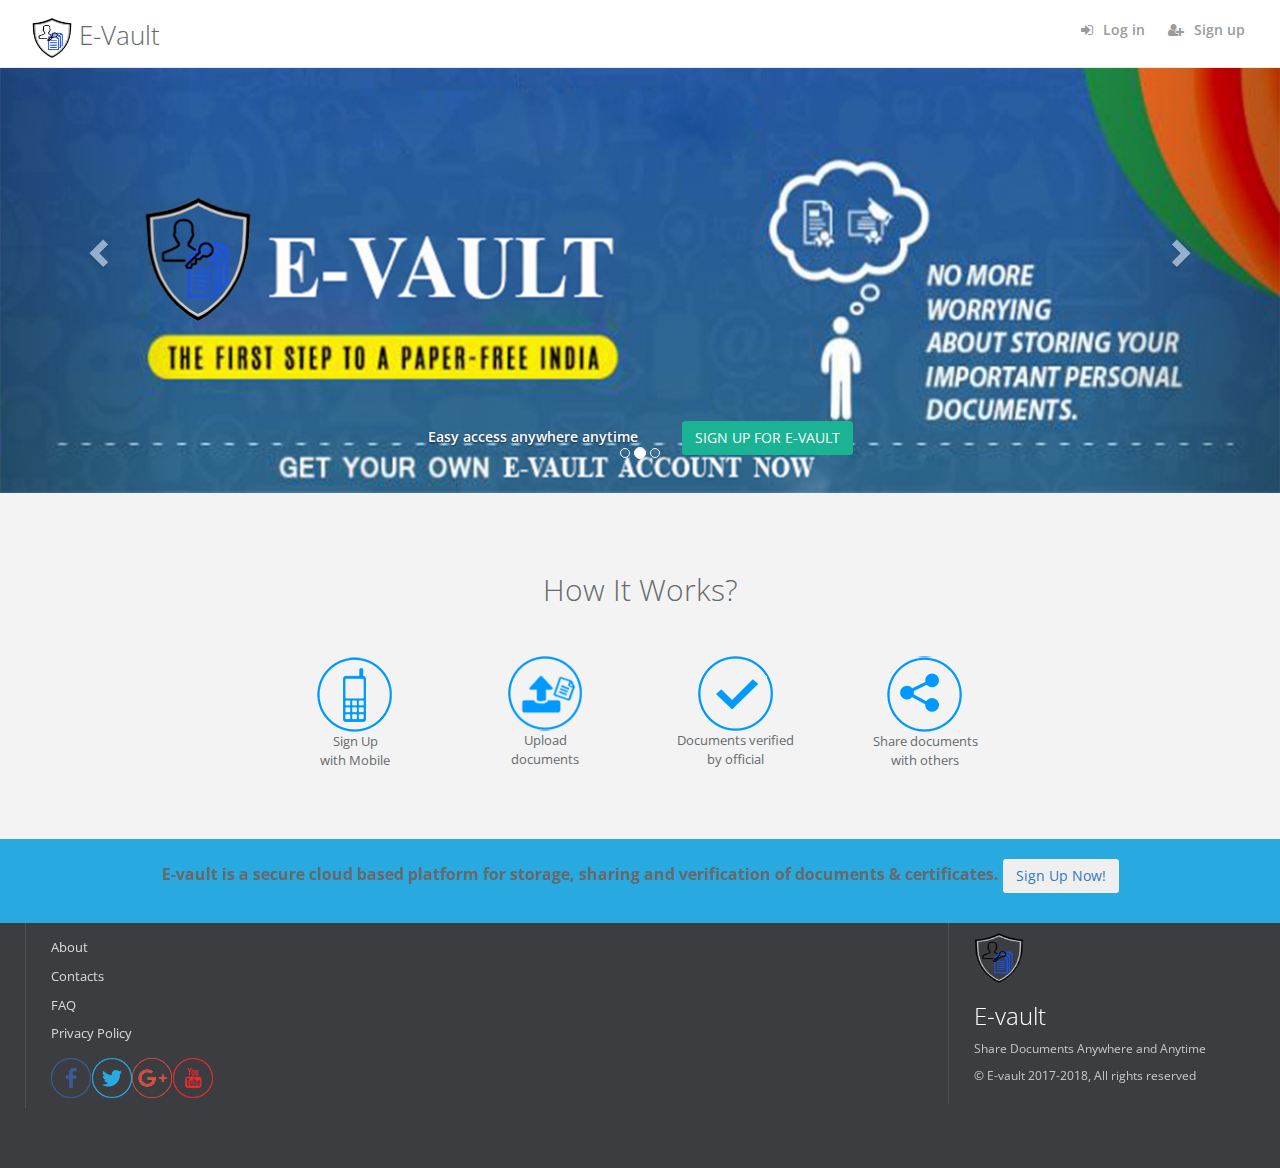
<file: user/index.html>
<!DOCTYPE html>
<html>

<head>

    <meta charset="utf-8">
    <meta name="viewport" content="width=device-width, initial-scale=1.0">
    <meta http-equiv="X-UA-Compatible" content="IE=edge">

    <title>E-vault | HomePage</title>

    <link href="css/bootstrap.min.css" rel="stylesheet">
    <link href="font-awesome/css/font-awesome.css" rel="stylesheet">

    <!-- Toastr style -->
    <link href="css/plugins/toastr/toastr.min.css" rel="stylesheet">

    <!-- Gritter -->
    <link href="js/plugins/gritter/jquery.gritter.css" rel="stylesheet">

    <link href="css/animate.css" rel="stylesheet">
    <link href="css/style.css" rel="stylesheet">

    <style type="text/css">

   .footer-bs {
    background-color: #3c3d41;
    padding: 60px 40px;
    color: rgba(255,255,255,1.00);
    }

 .footer-bs .footer-nav,  .footer-bs .footer-ns { padding:10px 25px; }



    .footer-bs .footer-nav ul.list { list-style:none; padding:0px; }
    .footer-bs .footer-nav ul.list li { padding:5px 0px;}
    .footer-bs .footer-nav ul.list a { color:rgba(255,255,255,0.80); }
    .footer-bs .footer-nav ul.list a:hover { color:rgba(255,255,255,0.60); text-decoration:none; }

    .footer-bs .footer-ns p { font-size:12px; color:rgba(255,255,255,0.70); }

@media (min-width: 768px) {
    .footer-bs .footer-nav, .footer-bs .footer-ns { border-left:solid 1px rgba(255,255,255,0.10); }
}
    </style>

</head>

<body ><!-- style="background-image: url('bg.jpg');" -->
    

        <div class="gray-bg">
            <div class="col-md-12">
        <div class="row border-bottom">
        <nav class="navbar navbar-fixed-top white-bg" role="navigation" style="margin-bottom: 0">

            <div class="navbar-header">

           <h1 style="font-size: 2em;" class="navbar-minimalize minimalize-styl-2 "><img src="logo.png" width="40px" height="40px"> E-Vault </h1>
        </div>

            <ul class="nav navbar-top-links navbar-right">
      
                <li>
                    <a href="login.php">
                        <i class="fa fa-sign-in"></i> Log in
                    </a>
                </li>

                 <li>
                    <a href="register.php">
                        <i class="fa fa-user-plus"></i> Sign up
                    </a>
                </li>

               <!--  <li>
                    <button class="btn btn-primary"  name="">Login</button>
                </li>
                <li><button class="btn btn-primary"  name="">Sign-up</button></li> -->
               
            </ul>

        </nav>
        </div>
    </div>
    
        
         <div class="col-md-12 col-sm-12" style="background-color:#3c9ad8; padding:0px;">
<div id="myCarousel" class="carousel slide " data-ride="carousel">
            <ol class="carousel-indicators circlelists">
                <li data-target="#myCarousel" data-slide-to="0" class=""></li>
                <li data-target="#myCarousel" data-slide-to="1" class="active"></li>
                <li data-target="#myCarousel" data-slide-to="2" class=""></li>
             
            </ol>
            <div class="carousel-inner" role="listbox">
                <div class="item ">
                    <img class="cbsenewbanner" src="pic/ban.jpg" style="width:100%; margin:auto;">
                    <div class="carousel-caption" style="padding: 4px;padding-bottom: 8px;  background: rgba(0, 0, 0, 0) none repeat scroll 0 0;">
                        <div class="row " style="margin-top: -31%;">
                            <p style="font-size:18px; padding-top: 10px; padding-bottom: 20px; line-height: 25px;">
                                <strong>GET DOCUMENTS AUTHENTICATED ANYWHERE ANYTIME</strong><br>
                        </p>
                        </div>
                        <h4 class="">Easy access anywhere anytime &nbsp; &nbsp; &nbsp; &nbsp; &nbsp; <a href="register.php">
          <button class="btn btn-primary ovalbtn1 trbtn"> SIGN UP FOR E-VAULT </button>
          </a></h4> 
                    </div>

                </div>
                
                <div class="item active">
                    <img src="pic/bann.jpg" style="width:100%; margin:auto;">
                    <div class="carousel-caption" style="padding: 4px;padding-bottom: 8px;">
                        <h4 class="">Easy access anywhere anytime &nbsp; &nbsp; &nbsp; &nbsp; &nbsp; <a href="register.php">
          <button class="btn btn-primary ovalbtn1 trbtn"> SIGN UP FOR E-VAULT </button>
          </a></h4> </div>
                </div>

                <div class="item">
                    <img src="pic/ban5.jpg" style="width:100%; margin:auto;">
                    
                </div>
            </div>

            <a class="left carousel-control" href="#myCarousel" role="button" data-slide="prev"> 
            <span class="glyphicon glyphicon-chevron-left" aria-hidden="true"></span> 
            <span class="sr-only">Previous</span> </a>
            <a class="right carousel-control" href="#myCarousel" role="button" data-slide="next"> 
            <span class="glyphicon glyphicon-chevron-right" aria-hidden="true"></span>
            <span class="sr-only">Next</span> </a>
</div>
</div>

       <div class="col-md-12 gray-bg" style="padding:60px 15px; "> 
            <div class="container">
       
        
           <h1 style="padding-bottom: 40px;" class="text-center">How It Works?</h1>
           <div class="col-md-2 col-sm-1"></div>
           <div class="col-md-2 col-sm-2  text-center">
                <a class="links hvr-grow" data-toggle="modal" data-target="#myModal"><img class="img-00" alt="Sign Up with Mobile" src="pic/phone.png"></a>
                <p> Sign Up <br>with Mobile
                </p>
                 <!-- Modal -->
                        <div id="myModal" class="modal fade" role="dialog">
                          <div class="modal-dialog">

                            <!-- Modal content-->
                            <div class="modal-content">
                              <div class="modal-header">
                                <button type="button" class="close" data-dismiss="modal">&times;</button>
                                <h4 class="modal-title">How can I get a E-vault account?</h4>
                              </div>
                              <div class="modal-body">
                                <strong> Signing up for E-vault is easy - all you need is your mobile number.</strong>
                                <br>
                                <!-- <ul class="">
                                <li> -->Your <strong>mobile number</strong> will be authenticated by sending an <strong>OTP</strong> (one-time password) followed by selecting a username &amp; password. This will create your E-vault account.<!-- </li>
                                <li> After your E-vault account is successfully created, you can voluntarily provide your <strong> Aadhaar number</strong> (issued by UIDAI) to avail additional services.</li>
                            </ul> -->
                              </div>
                              <div class="modal-footer">
                                <a href="register.php"><button class="btn btn-secondary ovalbtn hvrblck" style="border-radius: 3px;">Sign Up Now!</button></a>
                              </div>
                            </div>

                          </div>
                        </div>
            </div>

            <!-- <div class="col-md-2 col-sm-2  text-center">
                <a class="links hvr-grow"><img class="img-01" alt="Sync your Aadhaar" src="pic/adhaar.png"></a>
                <p>Sync<br>your Aadhaar
                </p>
            </div> -->

            <div class="col-md-2 col-sm-2  text-center">
                <a class="links hvr-grow"><img alt="Get documents from Issuers" src="pic/upload.png" height="75" width="75"></a>
                <p>Upload <br> documents 
                </p>
            </div>

            <div class="col-md-2 col-sm-2  text-center">
                <a class="links hvr-grow"><img alt="Documents verified by Requesters" src="pic/verify.png" height="75" width="75"></a>
                <p>Documents verified<br>by official
                </p>
            </div>

           <div class="col-md-2 col-sm-2 text-center">
                <a class="links hvr-grow"><img class="img-05" alt="Share Documents" src="pic/share.png"></a>
                <p>Share documents<br>with others
                </p>
            </div>

            
            <div class="col-md-1 col-sm-1"></div>

        </div>
    </div>
    <div class="col-md-12" style="padding:20px 20px;background-color: #28a9e0;">
                <strong><p class="text-center dwn" style="font-size: 1.2em;">                    
                        E-vault is a secure cloud based platform for storage, sharing and verification of documents &amp; certificates.                        
                        <a href="register.php"><button class="btn btn-secondary ovalbtn hvrblck" style="border-radius: 3px;">Sign Up Now!</button></a>
                </p></strong>
            </div>
</div>
                <!-- <div class="">
                    <div class="pull-right">
                        
                    </div>
                    <div>
                        <strong>Copyright</strong> E-vault &copy; 2017-2018
                </div>
            </div> -->
            <!-- Footer-->
    <footer class="footer-bs">
        <div class="row">
            <div class="col-md-3 footer-nav animated fadeInLeft">
                <ul class="list">
                        <li><a href="about.html">About</a></li>
                        <li><a href="contactus.html">Contacts</a></li>
                        <li><a href="faq.html">FAQ</a></li>
                        <li><a href="privacypolicy.html">Privacy Policy</a></li>
                    </ul>
                    <a href="https://www.facebook.com"><img src="pic/fb.png"></a><a href="https://www.twitter.com"><img src="pic/t.png"></a><a href="https://www.google.com"><img src="pic/gp.png"></a><a href="https://www.youtube.com"><img src="pic/yt.png"></a>
            </div>
            <div class="col-md-4  ">
            </div>
            <div class="col-md-2 "> 
            </div>
            <div class="col-md-3 footer-ns animated fadeInRight">
                <img src="logo.png" width="50px" height="50px">
                <h2>E-vault</h2>
                <p>Share Documents Anywhere and Anytime</p>
                
                <p>© E-vault  2017-2018, All rights reserved</p>
            </div>
        </div>
    </footer>
            
        
    <!-- Mainly scripts -->
    <script src="js/jquery-2.1.1.js"></script>
    <script src="js/bootstrap.min.js"></script>
</body>
</html>
</file>
<file: user/css/style.css>
@import url("https://fonts.googleapis.com/css?family=Open+Sans:300,400,600,700");
@import url("https://fonts.googleapis.com/css?family=Roboto:400,300,500,700");
/*
 *
 *   INSPINIA - Responsive Admin Theme
 *   version 2.4
 *
*/
h1,
h2,
h3,
h4,
h5,
h6 {
  font-weight: 100;
}
h1 {
  font-size: 30px;
}
h2 {
  font-size: 24px;
}
h3 {
  font-size: 16px;
}
h4 {
  font-size: 14px;
}
h5 {
  font-size: 12px;
}
h6 {
  font-size: 10px;
}
h3,
h4,
h5 {
  margin-top: 5px;
  font-weight: 600;
}
.nav > li > a {
  color: #a7b1c2;
  font-weight: 600;
  padding: 14px 20px 14px 25px;
}
.nav.navbar-right > li > a {
  color: #999c9e;
}
.nav > li.active > a {
  color: #ffffff;
}
.navbar-default .nav > li > a:hover,
.navbar-default .nav > li > a:focus {
  background-color: #455A64;
  color: white;
}
.nav .open > a,
.nav .open > a:hover,
.nav .open > a:focus {
  background: #fff;
}
.nav.navbar-top-links > li > a:hover,
.nav.navbar-top-links > li > a:focus {
  background-color: transparent;
}
.nav > li > a i {
  margin-right: 6px;
}
.navbar {
  border: 0;
}
.navbar-default {
  background-color: transparent;
  border-color: #2f4050;
}
.navbar-top-links li {
  display: inline-block;
}
.navbar-top-links li:last-child {
  margin-right: 40px;
}
.body-small .navbar-top-links li:last-child {
  margin-right: 0;
}
.navbar-top-links li a {
  padding: 20px 10px;
  min-height: 50px;
}
.dropdown-menu {
  border: medium none;
  border-radius: 3px;
  box-shadow: 0 0 3px rgba(86, 96, 117, 0.7);
  display: none;
  float: left;
  font-size: 12px;
  left: 0;
  list-style: none outside none;
  padding: 0;
  position: absolute;
  text-shadow: none;
  top: 100%;
  z-index: 1000;
}
.dropdown-menu > li > a {
  border-radius: 3px;
  color: inherit;
  line-height: 25px;
  margin: 4px;
  text-align: left;
  font-weight: normal;
}
.dropdown-menu > li > a.font-bold {
  font-weight: 600;
}
.navbar-top-links .dropdown-menu li {
  display: block;
}
.navbar-top-links .dropdown-menu li:last-child {
  margin-right: 0;
}
.navbar-top-links .dropdown-menu li a {
  padding: 3px 20px;
  min-height: 0;
}
.navbar-top-links .dropdown-menu li a div {
  white-space: normal;
}
.navbar-top-links .dropdown-messages,
.navbar-top-links .dropdown-tasks,
.navbar-top-links .dropdown-alerts {
  width: 310px;
  min-width: 0;
}
.navbar-top-links .dropdown-messages {
  margin-left: 5px;
}
.navbar-top-links .dropdown-tasks {
  margin-left: -59px;
}
.navbar-top-links .dropdown-alerts {
  margin-left: -123px;
}
.navbar-top-links .dropdown-user {
  right: 0;
  left: auto;
}
.dropdown-messages,
.dropdown-alerts {
  padding: 10px 10px 10px 10px;
}
.dropdown-messages li a,
.dropdown-alerts li a {
  font-size: 12px;
}
.dropdown-messages li em,
.dropdown-alerts li em {
  font-size: 10px;
}
.nav.navbar-top-links .dropdown-alerts a {
  font-size: 12px;
}
.nav-header {
  padding: 33px 25px;
  background-color: #455A64;
}
.pace-done .nav-header {
  transition: all 0.4s;
}
.nav > li.active {
  border-left: 4px solid #19aa8d;
  background: #293846;
}
.nav.nav-second-level > li.active {
  border: none;
}
.nav.nav-second-level.collapse[style] {
  height: auto !important;
}
.nav-header a {
  color: #DFE4ED;
}
.nav-header .text-muted {
  color: #8095a8;
}
.minimalize-styl-2 {
  padding: 4px 12px;
  margin: 14px 5px 5px 20px;
  font-size: 14px;
  float: left;
}
.navbar-form-custom {
  float: left;
  height: 50px;
  padding: 0;
  width: 200px;
  display: inline-table;
}
.navbar-form-custom .form-group {
  margin-bottom: 0;
}
.nav.navbar-top-links a {
  font-size: 14px;
}
.navbar-form-custom .form-control {
  background: none repeat scroll 0 0 rgba(0, 0, 0, 0);
  border: medium none;
  font-size: 14px;
  height: 60px;
  margin: 0;
  z-index: 2000;
}
.count-info .label {
  line-height: 12px;
  padding: 2px 5px;
  position: absolute;
  right: 6px;
  top: 12px;
}
.arrow {
  float: right;
}
.fa.arrow:before {
  content: "\f104";
}
.active > a > .fa.arrow:before {
  content: "\f107";
}
.nav-second-level li,
.nav-third-level li {
  border-bottom: none !important;
}
.nav-second-level li a {
  padding: 7px 10px 7px 10px;
  padding-left: 52px;
}
.nav-third-level li a {
  padding-left: 62px;
}
.nav-second-level li:last-child {
  margin-bottom: 10px;
}
body:not(.fixed-sidebar):not(.canvas-menu).mini-navbar .nav li:hover > .nav-second-level,
.mini-navbar .nav li:focus > .nav-second-level {
  display: block;
  border-radius: 0 2px 2px 0;
  min-width: 140px;
  height: auto;
}
body.mini-navbar .navbar-default .nav > li > .nav-second-level li a {
  font-size: 12px;
  border-radius: 3px;
}
.fixed-nav .slimScrollDiv #side-menu {
  padding-bottom: 60px;
}
.mini-navbar .nav-second-level li a {
  padding: 10px 10px 10px 15px;
}
.mini-navbar .nav-second-level {
  position: absolute;
  left: 70px;
  top: 0;
  background-color: #455A64;
  padding: 10px 10px 10px 10px;
  font-size: 12px;
}
.canvas-menu.mini-navbar .nav-second-level {
  background: #293846;
}
.mini-navbar li.active .nav-second-level {
  left: 65px;
}
.navbar-default .special_link a {
  background: #455A64;
  color: white;
}
.navbar-default .special_link a:hover {
  background: #455A64 !important;
  color: white;
}
.navbar-default .special_link a span.label {
  background: #fff;
  color: #1ab394;
}
.navbar-default .landing_link a {
  background: #1cc09f;
  color: white;
}
.navbar-default .landing_link a:hover {
  background: #1ab394 !important;
  color: white;
}
.navbar-default .landing_link a span.label {
  background: #fff;
  color: #1cc09f;
}
.logo-element {
  text-align: center;
  font-size: 18px;
  font-weight: 600;
  color: white;
  display: none;
  padding: 18px 0;
}
.pace-done .navbar-static-side,
.pace-done .nav-header,
.pace-done li.active,
.pace-done #page-wrapper,
.pace-done .footer {
  -webkit-transition: all 0.4s;
  -moz-transition: all 0.4s;
  -o-transition: all 0.4s;
  transition: all 0.4s;
}
.navbar-fixed-top {
  background: #fff;
  transition-duration: 0.4s;
  border-bottom: 1px solid #e7eaec !important;
  z-index: 2030;
}
.navbar-fixed-top,
.navbar-static-top {
  background: #f3f3f4;
}
.fixed-nav #wrapper {
  margin-top: 0;
}
body.fixed-nav #wrapper .navbar-static-side,
body.fixed-nav #wrapper #page-wrapper {
  margin-top: 60px;
}
body.top-navigation.fixed-nav #wrapper #page-wrapper {
  margin-top: 0;
}
body.fixed-nav.fixed-nav-basic .navbar-fixed-top {
  left: 220px;
}
body.fixed-nav.fixed-nav-basic.mini-navbar .navbar-fixed-top {
  left: 70px;
}
body.fixed-nav.fixed-nav-basic.fixed-sidebar.mini-navbar .navbar-fixed-top {
  left: 0;
}
body.fixed-nav.fixed-nav-basic #wrapper .navbar-static-side {
  margin-top: 0;
}
body.fixed-nav.fixed-nav-basic.body-small .navbar-fixed-top {
  left: 0;
}
body.fixed-nav.fixed-nav-basic.fixed-sidebar.mini-navbar.body-small .navbar-fixed-top {
  left: 220px;
}
.fixed-nav .minimalize-styl-2 {
  margin: 14px 5px 5px 15px;
}
.body-small .navbar-fixed-top {
  margin-left: 0;
}
body.mini-navbar .navbar-static-side {
  width: 70px;
}
body.mini-navbar .profile-element,
body.mini-navbar .nav-label,
body.mini-navbar .navbar-default .nav li a span {
  display: none;
}
body.canvas-menu .profile-element {
  display: block;
}
body:not(.fixed-sidebar):not(.canvas-menu).mini-navbar .nav-second-level {
  display: none;
}
body.mini-navbar .navbar-default .nav > li > a {
  font-size: 16px;
}
body.mini-navbar .logo-element {
  display: block;
}
body.canvas-menu .logo-element {
  display: none;
}
body.mini-navbar .nav-header {
  padding: 0;
  background-color: #1ab394;
}
body.canvas-menu .nav-header {
  padding: 33px 25px;
}
body.mini-navbar #page-wrapper {
  margin: 0 0 0 70px;
}
body.fixed-sidebar.mini-navbar .footer,
body.canvas-menu.mini-navbar .footer {
  margin: 0 0 0 0 !important;
}
body.canvas-menu.mini-navbar #page-wrapper,
body.canvas-menu.mini-navbar .footer {
  margin: 0 0 0 0;
}
body.fixed-sidebar .navbar-static-side,
body.canvas-menu .navbar-static-side {
  position: fixed;
  width: 220px;
  z-index: 2001;
  height: 100%;
}
body.fixed-sidebar.mini-navbar .navbar-static-side {
  width: 0;
}
body.fixed-sidebar.mini-navbar #page-wrapper {
  margin: 0 0 0 0;
}
body.body-small.fixed-sidebar.mini-navbar #page-wrapper {
  margin: 0 0 0 220px;
}
body.body-small.fixed-sidebar.mini-navbar .navbar-static-side {
  width: 220px;
}
.fixed-sidebar.mini-navbar .nav li:focus > .nav-second-level,
.canvas-menu.mini-navbar .nav li:focus > .nav-second-level {
  display: block;
  height: auto;
}
body.fixed-sidebar.mini-navbar .navbar-default .nav > li > .nav-second-level li a {
  font-size: 12px;
  border-radius: 3px;
}
body.canvas-menu.mini-navbar .navbar-default .nav > li > .nav-second-level li a {
  font-size: 13px;
  border-radius: 3px;
}
.fixed-sidebar.mini-navbar .nav-second-level li a,
.canvas-menu.mini-navbar .nav-second-level li a {
  padding: 10px 10px 10px 15px;
}
.fixed-sidebar.mini-navbar .nav-second-level,
.canvas-menu.mini-navbar .nav-second-level {
  position: relative;
  padding: 0;
  font-size: 13px;
}
.fixed-sidebar.mini-navbar li.active .nav-second-level,
.canvas-menu.mini-navbar li.active .nav-second-level {
  left: 0;
}
body.fixed-sidebar.mini-navbar .navbar-default .nav > li > a,
body.canvas-menu.mini-navbar .navbar-default .nav > li > a {
  font-size: 13px;
}
body.fixed-sidebar.mini-navbar .nav-label,
body.fixed-sidebar.mini-navbar .navbar-default .nav li a span,
body.canvas-menu.mini-navbar .nav-label,
body.canvas-menu.mini-navbar .navbar-default .nav li a span {
  display: inline;
}
body.canvas-menu.mini-navbar .navbar-default .nav li .profile-element a span {
  display: block;
}
.canvas-menu.mini-navbar .nav-second-level li a,
.fixed-sidebar.mini-navbar .nav-second-level li a {
  padding: 7px 10px 7px 52px;
}
.fixed-sidebar.mini-navbar .nav-second-level,
.canvas-menu.mini-navbar .nav-second-level {
  left: 0;
}
body.canvas-menu nav.navbar-static-side {
  z-index: 2001;
  background: #455A64;
  height: 100%;
  position: fixed;
  display: none;
}
body.canvas-menu.mini-navbar nav.navbar-static-side {
  display: block;
  width: 220px;
}
.top-navigation #page-wrapper {
  margin-left: 0;
}
.top-navigation .navbar-nav .dropdown-menu > .active > a {
  background: white;
  color: #1ab394;
  font-weight: bold;
}
.white-bg .navbar-fixed-top,
.white-bg .navbar-static-top {
  background: #fff;
}
.top-navigation .navbar {
  margin-bottom: 0;
}
.top-navigation .nav > li > a {
  padding: 15px 20px;
  color: #676a6c;
}
.top-navigation .nav > li a:hover,
.top-navigation .nav > li a:focus {
  background: #fff;
  color: #1ab394;
}
.top-navigation .nav > li.active {
  background: #fff;
  border: none;
}
.top-navigation .nav > li.active > a {
  color: #1ab394;
}
.top-navigation .navbar-right {
  margin-right: 10px;
}
.top-navigation .navbar-nav .dropdown-menu {
  box-shadow: none;
  border: 1px solid #e7eaec;
}
.top-navigation .dropdown-menu > li > a {
  margin: 0;
  padding: 7px 20px;
}
.navbar .dropdown-menu {
  margin-top: 0;
}
.top-navigation .navbar-brand {
  background: #1ab394;
  color: #fff;
  padding: 15px 25px;
}
.top-navigation .navbar-top-links li:last-child {
  margin-right: 0;
}
.top-navigation.mini-navbar #page-wrapper,
.top-navigation.body-small.fixed-sidebar.mini-navbar #page-wrapper,
.mini-navbar .top-navigation #page-wrapper,
.body-small.fixed-sidebar.mini-navbar .top-navigation #page-wrapper,
.canvas-menu #page-wrapper {
  margin: 0;
}
.top-navigation.fixed-nav #wrapper,
.fixed-nav #wrapper.top-navigation {
  margin-top: 50px;
}
.top-navigation .footer.fixed {
  margin-left: 0 !important;
}
.top-navigation .wrapper.wrapper-content {
  padding: 40px;
}
.top-navigation.body-small .wrapper.wrapper-content,
.body-small .top-navigation .wrapper.wrapper-content {
  padding: 40px 0 40px 0;
}
.navbar-toggle {
  background-color: #1ab394;
  color: #fff;
  padding: 6px 12px;
  font-size: 14px;
}
.top-navigation .navbar-nav .open .dropdown-menu > li > a,
.top-navigation .navbar-nav .open .dropdown-menu .dropdown-header {
  padding: 10px 15px 10px 20px;
}
@media (max-width: 768px) {
  .top-navigation .navbar-header {
    display: block;
    float: none;
  }
}
.menu-visible-lg,
.menu-visible-md {
  display: none !important;
}
@media (min-width: 1200px) {
  .menu-visible-lg {
    display: block !important;
  }
}
@media (min-width: 992px) {
  .menu-visible-md {
    display: block !important;
  }
}
@media (max-width: 767px) {
  .menu-visible-md {
    display: block !important;
  }
  .menu-visible-lg {
    display: block !important;
  }
}
.btn {
  border-radius: 3px;
}
.float-e-margins .btn {
  margin-bottom: 5px;
}
.btn-w-m {
  min-width: 120px;
}
.btn-primary.btn-outline {
  color: #1ab394;
}
.btn-success.btn-outline {
  color: #1c84c6;
}
.btn-info.btn-outline {
  color: #23c6c8;
}
.btn-warning.btn-outline {
  color: #f8ac59;
}
.btn-danger.btn-outline {
  color: #ed5565;
}
.btn-primary.btn-outline:hover,
.btn-success.btn-outline:hover,
.btn-info.btn-outline:hover,
.btn-warning.btn-outline:hover,
.btn-danger.btn-outline:hover {
  color: #fff;
}
.btn-primary {
  background-color: #1ab394;
  border-color: #1ab394;
  color: #FFFFFF;
}
.btn-primary:hover,
.btn-primary:focus,
.btn-primary:active,
.btn-primary.active,
.open .dropdown-toggle.btn-primary,
.btn-primary:active:focus,
.btn-primary:active:hover,
.btn-primary.active:hover,
.btn-primary.active:focus {
  background-color: #18a689;
  border-color: #18a689;
  color: #FFFFFF;
}
.btn-primary:active,
.btn-primary.active,
.open .dropdown-toggle.btn-primary {
  background-image: none;
}
.btn-primary.disabled,
.btn-primary.disabled:hover,
.btn-primary.disabled:focus,
.btn-primary.disabled:active,
.btn-primary.disabled.active,
.btn-primary[disabled],
.btn-primary[disabled]:hover,
.btn-primary[disabled]:focus,
.btn-primary[disabled]:active,
.btn-primary.active[disabled],
fieldset[disabled] .btn-primary,
fieldset[disabled] .btn-primary:hover,
fieldset[disabled] .btn-primary:focus,
fieldset[disabled] .btn-primary:active,
fieldset[disabled] .btn-primary.active {
  background-color: #1dc5a3;
  border-color: #1dc5a3;
}
.btn-success {
  background-color: #1c84c6;
  border-color: #1c84c6;
  color: #FFFFFF;
}
.btn-success:hover,
.btn-success:focus,
.btn-success:active,
.btn-success.active,
.open .dropdown-toggle.btn-success,
.btn-success:active:focus,
.btn-success:active:hover,
.btn-success.active:hover,
.btn-success.active:focus {
  background-color: #1a7bb9;
  border-color: #1a7bb9;
  color: #FFFFFF;
}
.btn-success:active,
.btn-success.active,
.open .dropdown-toggle.btn-success {
  background-image: none;
}
.btn-success.disabled,
.btn-success.disabled:hover,
.btn-success.disabled:focus,
.btn-success.disabled:active,
.btn-success.disabled.active,
.btn-success[disabled],
.btn-success[disabled]:hover,
.btn-success[disabled]:focus,
.btn-success[disabled]:active,
.btn-success.active[disabled],
fieldset[disabled] .btn-success,
fieldset[disabled] .btn-success:hover,
fieldset[disabled] .btn-success:focus,
fieldset[disabled] .btn-success:active,
fieldset[disabled] .btn-success.active {
  background-color: #1f90d8;
  border-color: #1f90d8;
}
.btn-info {
  background-color: #23c6c8;
  border-color: #23c6c8;
  color: #FFFFFF;
}
.btn-info:hover,
.btn-info:focus,
.btn-info:active,
.btn-info.active,
.open .dropdown-toggle.btn-info,
.btn-info:active:focus,
.btn-info:active:hover,
.btn-info.active:hover,
.btn-info.active:focus {
  background-color: #21b9bb;
  border-color: #21b9bb;
  color: #FFFFFF;
}
.btn-info:active,
.btn-info.active,
.open .dropdown-toggle.btn-info {
  background-image: none;
}
.btn-info.disabled,
.btn-info.disabled:hover,
.btn-info.disabled:focus,
.btn-info.disabled:active,
.btn-info.disabled.active,
.btn-info[disabled],
.btn-info[disabled]:hover,
.btn-info[disabled]:focus,
.btn-info[disabled]:active,
.btn-info.active[disabled],
fieldset[disabled] .btn-info,
fieldset[disabled] .btn-info:hover,
fieldset[disabled] .btn-info:focus,
fieldset[disabled] .btn-info:active,
fieldset[disabled] .btn-info.active {
  background-color: #26d7d9;
  border-color: #26d7d9;
}
.btn-default {
  color: inherit;
  background: white;
  border: 1px solid #e7eaec;
}
.btn-default:hover,
.btn-default:focus,
.btn-default:active,
.btn-default.active,
.open .dropdown-toggle.btn-default,
.btn-default:active:focus,
.btn-default:active:hover,
.btn-default.active:hover,
.btn-default.active:focus {
  color: inherit;
  border: 1px solid #d2d2d2;
}
.btn-default:active,
.btn-default.active,
.open .dropdown-toggle.btn-default {
  box-shadow: 0 2px 5px rgba(0, 0, 0, 0.15) inset;
}
.btn-default.disabled,
.btn-default.disabled:hover,
.btn-default.disabled:focus,
.btn-default.disabled:active,
.btn-default.disabled.active,
.btn-default[disabled],
.btn-default[disabled]:hover,
.btn-default[disabled]:focus,
.btn-default[disabled]:active,
.btn-default.active[disabled],
fieldset[disabled] .btn-default,
fieldset[disabled] .btn-default:hover,
fieldset[disabled] .btn-default:focus,
fieldset[disabled] .btn-default:active,
fieldset[disabled] .btn-default.active {
  color: #cacaca;
}
.btn-warning {
  background-color: #f8ac59;
  border-color: #f8ac59;
  color: #FFFFFF;
}
.btn-warning:hover,
.btn-warning:focus,
.btn-warning:active,
.btn-warning.active,
.open .dropdown-toggle.btn-warning,
.btn-warning:active:focus,
.btn-warning:active:hover,
.btn-warning.active:hover,
.btn-warning.active:focus {
  background-color: #f7a54a;
  border-color: #f7a54a;
  color: #FFFFFF;
}
.btn-warning:active,
.btn-warning.active,
.open .dropdown-toggle.btn-warning {
  background-image: none;
}
.btn-warning.disabled,
.btn-warning.disabled:hover,
.btn-warning.disabled:focus,
.btn-warning.disabled:active,
.btn-warning.disabled.active,
.btn-warning[disabled],
.btn-warning[disabled]:hover,
.btn-warning[disabled]:focus,
.btn-warning[disabled]:active,
.btn-warning.active[disabled],
fieldset[disabled] .btn-warning,
fieldset[disabled] .btn-warning:hover,
fieldset[disabled] .btn-warning:focus,
fieldset[disabled] .btn-warning:active,
fieldset[disabled] .btn-warning.active {
  background-color: #f9b66d;
  border-color: #f9b66d;
}
.btn-danger {
  background-color: #ed5565;
  border-color: #ed5565;
  color: #FFFFFF;
}
.btn-danger:hover,
.btn-danger:focus,
.btn-danger:active,
.btn-danger.active,
.open .dropdown-toggle.btn-danger,
.btn-danger:active:focus,
.btn-danger:active:hover,
.btn-danger.active:hover,
.btn-danger.active:focus {
  background-color: #ec4758;
  border-color: #ec4758;
  color: #FFFFFF;
}
.btn-danger:active,
.btn-danger.active,
.open .dropdown-toggle.btn-danger {
  background-image: none;
}
.btn-danger.disabled,
.btn-danger.disabled:hover,
.btn-danger.disabled:focus,
.btn-danger.disabled:active,
.btn-danger.disabled.active,
.btn-danger[disabled],
.btn-danger[disabled]:hover,
.btn-danger[disabled]:focus,
.btn-danger[disabled]:active,
.btn-danger.active[disabled],
fieldset[disabled] .btn-danger,
fieldset[disabled] .btn-danger:hover,
fieldset[disabled] .btn-danger:focus,
fieldset[disabled] .btn-danger:active,
fieldset[disabled] .btn-danger.active {
  background-color: #ef6776;
  border-color: #ef6776;
}
.btn-link {
  color: inherit;
}
.btn-link:hover,
.btn-link:focus,
.btn-link:active,
.btn-link.active,
.open .dropdown-toggle.btn-link {
  color: #1ab394;
  text-decoration: none;
}
.btn-link:active,
.btn-link.active,
.open .dropdown-toggle.btn-link {
  background-image: none;
}
.btn-link.disabled,
.btn-link.disabled:hover,
.btn-link.disabled:focus,
.btn-link.disabled:active,
.btn-link.disabled.active,
.btn-link[disabled],
.btn-link[disabled]:hover,
.btn-link[disabled]:focus,
.btn-link[disabled]:active,
.btn-link.active[disabled],
fieldset[disabled] .btn-link,
fieldset[disabled] .btn-link:hover,
fieldset[disabled] .btn-link:focus,
fieldset[disabled] .btn-link:active,
fieldset[disabled] .btn-link.active {
  color: #cacaca;
}
.btn-white {
  color: inherit;
  background: white;
  border: 1px solid #e7eaec;
}
.btn-white:hover,
.btn-white:focus,
.btn-white:active,
.btn-white.active,
.open .dropdown-toggle.btn-white,
.btn-white:active:focus,
.btn-white:active:hover,
.btn-white.active:hover,
.btn-white.active:focus {
  color: inherit;
  border: 1px solid #d2d2d2;
}
.btn-white:active,
.btn-white.active {
  box-shadow: 0 2px 5px rgba(0, 0, 0, 0.15) inset;
}
.btn-white:active,
.btn-white.active,
.open .dropdown-toggle.btn-white {
  background-image: none;
}
.btn-white.disabled,
.btn-white.disabled:hover,
.btn-white.disabled:focus,
.btn-white.disabled:active,
.btn-white.disabled.active,
.btn-white[disabled],
.btn-white[disabled]:hover,
.btn-white[disabled]:focus,
.btn-white[disabled]:active,
.btn-white.active[disabled],
fieldset[disabled] .btn-white,
fieldset[disabled] .btn-white:hover,
fieldset[disabled] .btn-white:focus,
fieldset[disabled] .btn-white:active,
fieldset[disabled] .btn-white.active {
  color: #cacaca;
}
.form-control,
.form-control:focus,
.has-error .form-control:focus,
.has-success .form-control:focus,
.has-warning .form-control:focus,
.navbar-collapse,
.navbar-form,
.navbar-form-custom .form-control:focus,
.navbar-form-custom .form-control:hover,
.open .btn.dropdown-toggle,
.panel,
.popover,
.progress,
.progress-bar {
  box-shadow: none;
}
.btn-outline {
  color: inherit;
  background-color: transparent;
  transition: all .5s;
}
.btn-rounded {
  border-radius: 50px;
}
.btn-large-dim {
  width: 90px;
  height: 90px;
  font-size: 42px;
}
button.dim {
  display: inline-block;
  text-decoration: none;
  text-transform: uppercase;
  text-align: center;
  padding-top: 6px;
  margin-right: 10px;
  position: relative;
  cursor: pointer;
  border-radius: 5px;
  font-weight: 600;
  margin-bottom: 20px !important;
}
button.dim:active {
  top: 3px;
}
button.btn-primary.dim {
  box-shadow: inset 0 0 0 #16987e, 0 5px 0 0 #16987e, 0 10px 5px #999999;
}
button.btn-primary.dim:active {
  box-shadow: inset 0 0 0 #16987e, 0 2px 0 0 #16987e, 0 5px 3px #999999;
}
button.btn-default.dim {
  box-shadow: inset 0 0 0 #b3b3b3, 0 5px 0 0 #b3b3b3, 0 10px 5px #999999;
}
button.btn-default.dim:active {
  box-shadow: inset 0 0 0 #b3b3b3, 0 2px 0 0 #b3b3b3, 0 5px 3px #999999;
}
button.btn-warning.dim {
  box-shadow: inset 0 0 0 #f79d3c, 0 5px 0 0 #f79d3c, 0 10px 5px #999999;
}
button.btn-warning.dim:active {
  box-shadow: inset 0 0 0 #f79d3c, 0 2px 0 0 #f79d3c, 0 5px 3px #999999;
}
button.btn-info.dim {
  box-shadow: inset 0 0 0 #1eacae, 0 5px 0 0 #1eacae, 0 10px 5px #999999;
}
button.btn-info.dim:active {
  box-shadow: inset 0 0 0 #1eacae, 0 2px 0 0 #1eacae, 0 5px 3px #999999;
}
button.btn-success.dim {
  box-shadow: inset 0 0 0 #1872ab, 0 5px 0 0 #1872ab, 0 10px 5px #999999;
}
button.btn-success.dim:active {
  box-shadow: inset 0 0 0 #1872ab, 0 2px 0 0 #1872ab, 0 5px 3px #999999;
}
button.btn-danger.dim {
  box-shadow: inset 0 0 0 #ea394c, 0 5px 0 0 #ea394c, 0 10px 5px #999999;
}
button.btn-danger.dim:active {
  box-shadow: inset 0 0 0 #ea394c, 0 2px 0 0 #ea394c, 0 5px 3px #999999;
}
button.dim:before {
  font-size: 50px;
  line-height: 1em;
  font-weight: normal;
  color: #fff;
  display: block;
  padding-top: 10px;
}
button.dim:active:before {
  top: 7px;
  font-size: 50px;
}
.btn:focus {
  outline: none !important;
}
.label {
  background-color: #d1dade;
  color: #5e5e5e;
  font-family: 'Open Sans';
  font-size: 10px;
  font-weight: 600;
  padding: 3px 8px;
  text-shadow: none;
}
.badge {
  background-color: #d1dade;
  color: #5e5e5e;
  font-family: 'Open Sans';
  font-size: 11px;
  font-weight: 600;
  padding-bottom: 4px;
  padding-left: 6px;
  padding-right: 6px;
  text-shadow: none;
}
.label-primary,
.badge-primary {
  background-color: #1ab394;
  color: #FFFFFF;
}
.label-success,
.badge-success {
  background-color: #1c84c6;
  color: #FFFFFF;
}
.label-warning,
.badge-warning {
  background-color: #f8ac59;
  color: #FFFFFF;
}
.label-warning-light,
.badge-warning-light {
  background-color: #f8ac59;
  color: #ffffff;
}
.label-danger,
.badge-danger {
  background-color: #ed5565;
  color: #FFFFFF;
}
.label-info,
.badge-info {
  background-color: #23c6c8;
  color: #FFFFFF;
}
.label-inverse,
.badge-inverse {
  background-color: #262626;
  color: #FFFFFF;
}
.label-white,
.badge-white {
  background-color: #FFFFFF;
  color: #5E5E5E;
}
.label-white,
.badge-disable {
  background-color: #2A2E36;
  color: #8B91A0;
}
/* TOOGLE SWICH */
.onoffswitch {
  position: relative;
  width: 64px;
  -webkit-user-select: none;
  -moz-user-select: none;
  -ms-user-select: none;
}
.onoffswitch-checkbox {
  display: none;
}
.onoffswitch-label {
  display: block;
  overflow: hidden;
  cursor: pointer;
  border: 2px solid #1ab394;
  border-radius: 2px;
}
.onoffswitch-inner {
  width: 200%;
  margin-left: -100%;
  -moz-transition: margin 0.3s ease-in 0s;
  -webkit-transition: margin 0.3s ease-in 0s;
  -o-transition: margin 0.3s ease-in 0s;
  transition: margin 0.3s ease-in 0s;
}
.onoffswitch-inner:before,
.onoffswitch-inner:after {
  float: left;
  width: 50%;
  height: 20px;
  padding: 0;
  line-height: 20px;
  font-size: 12px;
  color: white;
  font-family: Trebuchet, Arial, sans-serif;
  font-weight: bold;
  -moz-box-sizing: border-box;
  -webkit-box-sizing: border-box;
  box-sizing: border-box;
}
.onoffswitch-inner:before {
  content: "ON";
  padding-left: 10px;
  background-color: #1ab394;
  color: #FFFFFF;
}
.onoffswitch-inner:after {
  content: "OFF";
  padding-right: 10px;
  background-color: #FFFFFF;
  color: #999999;
  text-align: right;
}
.onoffswitch-switch {
  width: 20px;
  margin: 0;
  background: #FFFFFF;
  border: 2px solid #1ab394;
  border-radius: 2px;
  position: absolute;
  top: 0;
  bottom: 0;
  right: 44px;
  -moz-transition: all 0.3s ease-in 0s;
  -webkit-transition: all 0.3s ease-in 0s;
  -o-transition: all 0.3s ease-in 0s;
  transition: all 0.3s ease-in 0s;
}
.onoffswitch-checkbox:checked + .onoffswitch-label .onoffswitch-inner {
  margin-left: 0;
}
.onoffswitch-checkbox:checked + .onoffswitch-label .onoffswitch-switch {
  right: 0;
}
/* CHOSEN PLUGIN */
.chosen-container-single .chosen-single {
  background: #ffffff;
  box-shadow: none;
  -moz-box-sizing: border-box;
  background-color: #FFFFFF;
  border: 1px solid #CBD5DD;
  border-radius: 2px;
  cursor: text;
  height: auto !important;
  margin: 0;
  min-height: 30px;
  overflow: hidden;
  padding: 4px 12px;
  position: relative;
  width: 100%;
}
.chosen-container-multi .chosen-choices li.search-choice {
  background: #f1f1f1;
  border: 1px solid #ededed;
  border-radius: 2px;
  box-shadow: none;
  color: #333333;
  cursor: default;
  line-height: 13px;
  margin: 3px 0 3px 5px;
  padding: 3px 20px 3px 5px;
  position: relative;
}
/* PAGINATIN */
.pagination > .active > a,
.pagination > .active > span,
.pagination > .active > a:hover,
.pagination > .active > span:hover,
.pagination > .active > a:focus,
.pagination > .active > span:focus {
  background-color: #f4f4f4;
  border-color: #DDDDDD;
  color: inherit;
  cursor: default;
  z-index: 2;
}
.pagination > li > a,
.pagination > li > span {
  background-color: #FFFFFF;
  border: 1px solid #DDDDDD;
  color: inherit;
  float: left;
  line-height: 1.42857;
  margin-left: -1px;
  padding: 4px 10px;
  position: relative;
  text-decoration: none;
}
/* TOOLTIPS */
.tooltip-inner {
  background-color: #2F4050;
}
.tooltip.top .tooltip-arrow {
  border-top-color: #2F4050;
}
.tooltip.right .tooltip-arrow {
  border-right-color: #2F4050;
}
.tooltip.bottom .tooltip-arrow {
  border-bottom-color: #2F4050;
}
.tooltip.left .tooltip-arrow {
  border-left-color: #2F4050;
}
/* EASY PIE CHART*/
.easypiechart {
  position: relative;
  text-align: center;
}
.easypiechart .h2 {
  margin-left: 10px;
  margin-top: 10px;
  display: inline-block;
}
.easypiechart canvas {
  top: 0;
  left: 0;
}
.easypiechart .easypie-text {
  line-height: 1;
  position: absolute;
  top: 33px;
  width: 100%;
  z-index: 1;
}
.easypiechart img {
  margin-top: -4px;
}
.jqstooltip {
  -webkit-box-sizing: content-box;
  -moz-box-sizing: content-box;
  box-sizing: content-box;
}
/* FULLCALENDAR */
.fc-state-default {
  background-color: #ffffff;
  background-image: none;
  background-repeat: repeat-x;
  box-shadow: none;
  color: #333333;
  text-shadow: none;
}
.fc-state-default {
  border: 1px solid;
}
.fc-button {
  color: inherit;
  border: 1px solid #e7eaec;
  cursor: pointer;
  display: inline-block;
  height: 1.9em;
  line-height: 1.9em;
  overflow: hidden;
  padding: 0 0.6em;
  position: relative;
  white-space: nowrap;
}
.fc-state-active {
  background-color: #1ab394;
  border-color: #1ab394;
  color: #ffffff;
}
.fc-header-title h2 {
  font-size: 16px;
  font-weight: 600;
  color: inherit;
}
.fc-content .fc-widget-header,
.fc-content .fc-widget-content {
  border-color: #e7eaec;
  font-weight: normal;
}
.fc-border-separate tbody {
  background-color: #F8F8F8;
}
.fc-state-highlight {
  background: none repeat scroll 0 0 #FCF8E3;
}
.external-event {
  padding: 5px 10px;
  border-radius: 2px;
  cursor: pointer;
  margin-bottom: 5px;
}
.fc-ltr .fc-event-hori.fc-event-end,
.fc-rtl .fc-event-hori.fc-event-start {
  border-radius: 2px;
}
.fc-event,
.fc-agenda .fc-event-time,
.fc-event a {
  padding: 4px 6px;
  background-color: #1ab394;
  /* background color */
  border-color: #1ab394;
  /* border color */
}
.fc-event-time,
.fc-event-title {
  color: #717171;
  padding: 0 1px;
}
.ui-calendar .fc-event-time,
.ui-calendar .fc-event-title {
  color: #fff;
}
/* Chat */
.chat-activity-list .chat-element {
  border-bottom: 1px solid #e7eaec;
}
.chat-element:first-child {
  margin-top: 0;
}
.chat-element {
  padding-bottom: 15px;
}
.chat-element,
.chat-element .media {
  margin-top: 15px;
}
.chat-element,
.media-body {
  overflow: hidden;
}
.media-body {
  display: block;
  width: auto;
}
.chat-element > .pull-left {
  margin-right: 10px;
}
.chat-element img.img-circle,
.dropdown-messages-box img.img-circle {
  width: 38px;
  height: 38px;
}
.chat-element .well {
  border: 1px solid #e7eaec;
  box-shadow: none;
  margin-top: 10px;
  margin-bottom: 5px;
  padding: 10px 20px;
  font-size: 11px;
  line-height: 16px;
}
.chat-element .actions {
  margin-top: 10px;
}
.chat-element .photos {
  margin: 10px 0;
}
.right.chat-element > .pull-right {
  margin-left: 10px;
}
.chat-photo {
  max-height: 180px;
  border-radius: 4px;
  overflow: hidden;
  margin-right: 10px;
  margin-bottom: 10px;
}
.chat {
  margin: 0;
  padding: 0;
  list-style: none;
}
.chat li {
  margin-bottom: 10px;
  padding-bottom: 5px;
  border-bottom: 1px dotted #B3A9A9;
}
.chat li.left .chat-body {
  margin-left: 60px;
}
.chat li.right .chat-body {
  margin-right: 60px;
}
.chat li .chat-body p {
  margin: 0;
  color: #777777;
}
.panel .slidedown .glyphicon,
.chat .glyphicon {
  margin-right: 5px;
}
.chat-panel .panel-body {
  height: 350px;
  overflow-y: scroll;
}
/* LIST GROUP */
a.list-group-item.active,
a.list-group-item.active:hover,
a.list-group-item.active:focus {
  background-color: #1ab394;
  border-color: #1ab394;
  color: #FFFFFF;
  z-index: 2;
}
.list-group-item-heading {
  margin-top: 10px;
}
.list-group-item-text {
  margin: 0 0 10px;
  color: inherit;
  font-size: 12px;
  line-height: inherit;
}
.no-padding .list-group-item {
  border-left: none;
  border-right: none;
  border-bottom: none;
}
.no-padding .list-group-item:first-child {
  border-left: none;
  border-right: none;
  border-bottom: none;
  border-top: none;
}
.no-padding .list-group {
  margin-bottom: 0;
}
.list-group-item {
  background-color: inherit;
  border: 1px solid #e7eaec;
  display: block;
  margin-bottom: -1px;
  padding: 10px 15px;
  position: relative;
}
.elements-list .list-group-item {
  border-left: none;
  border-right: none;
  padding: 15px 25px;
}
.elements-list .list-group-item:first-child {
  border-left: none;
  border-right: none;
  border-top: none !important;
}
.elements-list .list-group {
  margin-bottom: 0;
}
.elements-list a {
  color: inherit;
}
.elements-list .list-group-item.active,
.elements-list .list-group-item:hover {
  background: #f3f3f4;
  color: inherit;
  border-color: #e7eaec;
  /*border-bottom: 1px solid #e7eaec;*/
  /*border-top: 1px solid #e7eaec;*/
  border-radius: 0;
}
.elements-list li.active {
  transition: none;
}
.element-detail-box {
  padding: 25px;
}
/* FLOT CHART  */
.flot-chart {
  display: block;
  height: 200px;
}
.widget .flot-chart.dashboard-chart {
  display: block;
  height: 120px;
  margin-top: 40px;
}
.flot-chart.dashboard-chart {
  display: block;
  height: 180px;
  margin-top: 40px;
}
.flot-chart-content {
  width: 100%;
  height: 100%;
}
.flot-chart-pie-content {
  width: 200px;
  height: 200px;
  margin: auto;
}
.jqstooltip {
  position: absolute;
  display: block;
  left: 0;
  top: 0;
  visibility: hidden;
  background: #2b303a;
  background-color: rgba(43, 48, 58, 0.8);
  color: white;
  text-align: left;
  white-space: nowrap;
  z-index: 10000;
  padding: 5px 5px 5px 5px;
  min-height: 22px;
  border-radius: 3px;
}
.jqsfield {
  color: white;
  text-align: left;
}
.fh-150 {
  height: 150px;
}
.fh-200 {
  height: 200px;
}
.h-150 {
  min-height: 150px;
}
.h-200 {
  min-height: 200px;
}
.legendLabel {
  padding-left: 5px;
}
.stat-list li:first-child {
  margin-top: 0;
}
.stat-list {
  list-style: none;
  padding: 0;
  margin: 0;
}
.stat-percent {
  float: right;
}
.stat-list li {
  margin-top: 15px;
  position: relative;
}
/* DATATABLES */
table.dataTable thead .sorting,
table.dataTable thead .sorting_asc:after,
table.dataTable thead .sorting_desc,
table.dataTable thead .sorting_asc_disabled,
table.dataTable thead .sorting_desc_disabled {
  background: transparent;
}
.dataTables_wrapper {
  padding-bottom: 30px;
}
.dataTables_length {
  float: left;
}
.dataTables_filter label {
  margin-right: 5px;
}
.html5buttons {
  float: right;
}
.html5buttons a {
  border: 1px solid #e7eaec;
  background: #fff;
  color: #676a6c;
  box-shadow: none;
  padding: 6px 8px;
  font-size: 12px;
}
.html5buttons a:hover,
.html5buttons a:focus:active {
  background-color: #eee;
  color: inherit;
  border-color: #d2d2d2;
}
div.dt-button-info {
  z-index: 100;
}
@media (max-width: 768px) {
  .html5buttons {
    float: none;
    margin-top: 10px;
  }
  .dataTables_length {
    float: none;
  }
}
/* CIRCLE */
.img-circle {
  border-radius: 50%;
}
.btn-circle {
  width: 30px;
  height: 30px;
  padding: 6px 0;
  border-radius: 15px;
  text-align: center;
  font-size: 12px;
  line-height: 1.428571429;
}
.btn-circle.btn-lg {
  width: 50px;
  height: 50px;
  padding: 10px 16px;
  border-radius: 25px;
  font-size: 18px;
  line-height: 1.33;
}
.btn-circle.btn-xl {
  width: 70px;
  height: 70px;
  padding: 10px 16px;
  border-radius: 35px;
  font-size: 24px;
  line-height: 1.33;
}
.show-grid [class^="col-"] {
  padding-top: 10px;
  padding-bottom: 10px;
  border: 1px solid #ddd;
  background-color: #eee !important;
}
.show-grid {
  margin: 15px 0;
}
/* ANIMATION */
.css-animation-box h1 {
  font-size: 44px;
}
.animation-efect-links a {
  padding: 4px 6px;
  font-size: 12px;
}
#animation_box {
  background-color: #f9f8f8;
  border-radius: 16px;
  width: 80%;
  margin: 0 auto;
  padding-top: 80px;
}
.animation-text-box {
  position: absolute;
  margin-top: 40px;
  left: 50%;
  margin-left: -100px;
  width: 200px;
}
.animation-text-info {
  position: absolute;
  margin-top: -60px;
  left: 50%;
  margin-left: -100px;
  width: 200px;
  font-size: 10px;
}
.animation-text-box h2 {
  font-size: 54px;
  font-weight: 600;
  margin-bottom: 5px;
}
.animation-text-box p {
  font-size: 12px;
  text-transform: uppercase;
}
/* PEACE */
.pace {
  -webkit-pointer-events: none;
  pointer-events: none;
  -webkit-user-select: none;
  -moz-user-select: none;
  user-select: none;
}
.pace-inactive {
  display: none;
}
.pace .pace-progress {
  background: #1ab394;
  position: fixed;
  z-index: 2040;
  top: 0;
  right: 100%;
  width: 100%;
  height: 2px;
}
.pace-inactive {
  display: none;
}
/* WIDGETS */
.widget {
  border-radius: 5px;
  padding: 15px 20px;
  margin-bottom: 10px;
  margin-top: 10px;
}
.widget.style1 h2 {
  font-size: 30px;
}
.widget h2,
.widget h3 {
  margin-top: 5px;
  margin-bottom: 0;
}
.widget-text-box {
  padding: 20px;
  border: 1px solid #e7eaec;
  background: #ffffff;
}
.widget-head-color-box {
  border-radius: 5px 5px 0 0;
  margin-top: 10px;
}
.widget .flot-chart {
  height: 100px;
}
.vertical-align div {
  display: inline-block;
  vertical-align: middle;
}
.vertical-align h2,
.vertical-align h3 {
  margin: 0;
}
.todo-list {
  list-style: none outside none;
  margin: 0;
  padding: 0;
  font-size: 14px;
}
.todo-list.small-list {
  font-size: 12px;
}
.todo-list.small-list > li {
  background: #f3f3f4;
  border-left: none;
  border-right: none;
  border-radius: 4px;
  color: inherit;
  margin-bottom: 2px;
  padding: 6px 6px 6px 12px;
}
.todo-list.small-list .btn-xs,
.todo-list.small-list .btn-group-xs > .btn {
  border-radius: 5px;
  font-size: 10px;
  line-height: 1.5;
  padding: 1px 2px 1px 5px;
}
.todo-list > li {
  background: #f3f3f4;
  border-left: 6px solid #e7eaec;
  border-right: 6px solid #e7eaec;
  border-radius: 4px;
  color: inherit;
  margin-bottom: 2px;
  padding: 10px;
}
.todo-list .handle {
  cursor: move;
  display: inline-block;
  font-size: 16px;
  margin: 0 5px;
}
.todo-list > li .label {
  font-size: 9px;
  margin-left: 10px;
}
.check-link {
  font-size: 16px;
}
.todo-completed {
  text-decoration: line-through;
}
.geo-statistic h1 {
  font-size: 36px;
  margin-bottom: 0;
}
.glyphicon.fa {
  font-family: "FontAwesome";
}
/* INPUTS */
.inline {
  display: inline-block !important;
}
.input-s-sm {
  width: 120px;
}
.input-s {
  width: 200px;
}
.input-s-lg {
  width: 250px;
}
.i-checks {
  padding-left: 0;
}
.form-control,
.single-line {
  background-color: #FFFFFF;
  background-image: none;
  border: 1px solid #e5e6e7;
  border-radius: 1px;
  color: inherit;
  display: block;
  padding: 6px 12px;
  transition: border-color 0.15s ease-in-out 0s, box-shadow 0.15s ease-in-out 0s;
  width: 100%;
  font-size: 14px;
}
.form-control:focus,
.single-line:focus {
  border-color: #1ab394 !important;
}
.has-success .form-control {
  border-color: #1ab394;
}
.has-warning .form-control {
  border-color: #f8ac59;
}
.has-error .form-control {
  border-color: #ed5565;
}
.has-success .control-label {
  color: #1ab394;
}
.has-warning .control-label {
  color: #f8ac59;
}
.has-error .control-label {
  color: #ed5565;
}
.input-group-addon {
  background-color: #fff;
  border: 1px solid #E5E6E7;
  border-radius: 1px;
  color: inherit;
  font-size: 14px;
  font-weight: 400;
  line-height: 1;
  padding: 6px 12px;
  text-align: center;
}
.spinner-buttons.input-group-btn .btn-xs {
  line-height: 1.13;
}
.spinner-buttons.input-group-btn {
  width: 20%;
}
.noUi-connect {
  background: none repeat scroll 0 0 #1ab394;
  box-shadow: none;
}
.slider_red .noUi-connect {
  background: none repeat scroll 0 0 #ed5565;
  box-shadow: none;
}
/* UI Sortable */
.ui-sortable .ibox-title {
  cursor: move;
}
.ui-sortable-placeholder {
  border: 1px dashed #cecece !important;
  visibility: visible !important;
  background: #e7eaec;
}
.ibox.ui-sortable-placeholder {
  margin: 0 0 23px !important;
}
/* SWITCHES */
.onoffswitch {
  position: relative;
  width: 54px;
  -webkit-user-select: none;
  -moz-user-select: none;
  -ms-user-select: none;
}
.onoffswitch-checkbox {
  display: none;
}
.onoffswitch-label {
  display: block;
  overflow: hidden;
  cursor: pointer;
  border: 2px solid #1AB394;
  border-radius: 3px;
}
.onoffswitch-inner {
  display: block;
  width: 200%;
  margin-left: -100%;
  -moz-transition: margin 0.3s ease-in 0s;
  -webkit-transition: margin 0.3s ease-in 0s;
  -o-transition: margin 0.3s ease-in 0s;
  transition: margin 0.3s ease-in 0s;
}
.onoffswitch-inner:before,
.onoffswitch-inner:after {
  display: block;
  float: left;
  width: 50%;
  height: 16px;
  padding: 0;
  line-height: 16px;
  font-size: 10px;
  color: white;
  font-family: Trebuchet, Arial, sans-serif;
  font-weight: bold;
  -moz-box-sizing: border-box;
  -webkit-box-sizing: border-box;
  box-sizing: border-box;
}
.onoffswitch-inner:before {
  content: "ON";
  padding-left: 7px;
  background-color: #1AB394;
  color: #FFFFFF;
}
.onoffswitch-inner:after {
  content: "OFF";
  padding-right: 7px;
  background-color: #FFFFFF;
  color: #919191;
  text-align: right;
}
.onoffswitch-switch {
  display: block;
  width: 18px;
  margin: 0;
  background: #FFFFFF;
  border: 2px solid #1AB394;
  border-radius: 3px;
  position: absolute;
  top: 0;
  bottom: 0;
  right: 36px;
  -moz-transition: all 0.3s ease-in 0s;
  -webkit-transition: all 0.3s ease-in 0s;
  -o-transition: all 0.3s ease-in 0s;
  transition: all 0.3s ease-in 0s;
}
.onoffswitch-checkbox:checked + .onoffswitch-label .onoffswitch-inner {
  margin-left: 0;
}
.onoffswitch-checkbox:checked + .onoffswitch-label .onoffswitch-switch {
  right: 0;
}
/* jqGrid */
.ui-jqgrid {
  -moz-box-sizing: content-box;
}
.ui-jqgrid-btable {
  border-collapse: separate;
}
.ui-jqgrid-htable {
  border-collapse: separate;
}
.ui-jqgrid-titlebar {
  height: 40px;
  line-height: 15px;
  color: #676a6c;
  background-color: #F9F9F9;
  text-shadow: 0 1px 0 rgba(255, 255, 255, 0.5);
}
.ui-jqgrid .ui-jqgrid-title {
  float: left;
  margin: 1.1em 1em 0.2em;
}
.ui-jqgrid .ui-jqgrid-titlebar {
  position: relative;
  border-left: 0 solid;
  border-right: 0 solid;
  border-top: 0 solid;
}
.ui-widget-header {
  background: none;
  background-image: none;
  background-color: #f5f5f6;
  text-transform: uppercase;
  border-top-left-radius: 0;
  border-top-right-radius: 0;
}
.ui-jqgrid tr.ui-row-ltr td {
  border-right-color: inherit;
  border-right-style: solid;
  border-right-width: 1px;
  text-align: left;
  border-color: #DDDDDD;
  background-color: inherit;
}
.ui-search-toolbar input[type="text"] {
  font-size: 12px;
  height: 15px;
  border: 1px solid #CCCCCC;
  border-radius: 0;
}
.ui-state-default,
.ui-widget-content .ui-state-default,
.ui-widget-header .ui-state-default {
  background: #F9F9F9;
  border: 1px solid #DDDDDD;
  line-height: 15px;
  font-weight: bold;
  color: #676a6c;
  text-shadow: 0 1px 0 rgba(255, 255, 255, 0.5);
}
.ui-widget-content {
  box-sizing: content-box;
}
.ui-icon-triangle-1-n {
  background-position: 1px -16px;
}
.ui-jqgrid tr.ui-search-toolbar th {
  border-top-width: 0 !important;
  border-top-color: inherit !important;
  border-top-style: ridge !important;
}
.ui-state-hover,
.ui-widget-content .ui-state-hover,
.ui-state-focus,
.ui-widget-content .ui-state-focus,
.ui-widget-header .ui-state-focus {
  background: #f5f5f5;
  border-collapse: separate;
}
.ui-state-highlight,
.ui-widget-content .ui-state-highlight,
.ui-widget-header .ui-state-highlight {
  background: #f2fbff;
}
.ui-state-active,
.ui-widget-content .ui-state-active,
.ui-widget-header .ui-state-active {
  border: 1px solid #dddddd;
  background: #ffffff;
  font-weight: normal;
  color: #212121;
}
.ui-jqgrid .ui-pg-input {
  font-size: inherit;
  width: 50px;
  border: 1px solid #CCCCCC;
  height: 15px;
}
.ui-jqgrid .ui-pg-selbox {
  display: block;
  font-size: 1em;
  height: 25px;
  line-height: 18px;
  margin: 0;
  width: auto;
}
.ui-jqgrid .ui-pager-control {
  position: relative;
}
.ui-jqgrid .ui-jqgrid-pager {
  height: 32px;
  position: relative;
}
.ui-pg-table .navtable .ui-corner-all {
  border-radius: 0;
}
.ui-jqgrid .ui-pg-button:hover {
  padding: 1px;
  border: 0;
}
.ui-jqgrid .loading {
  position: absolute;
  top: 45%;
  left: 45%;
  width: auto;
  height: auto;
  z-index: 101;
  padding: 6px;
  margin: 5px;
  text-align: center;
  font-weight: bold;
  display: none;
  border-width: 2px !important;
  font-size: 11px;
}
.ui-jqgrid .form-control {
  height: 10px;
  width: auto;
  display: inline;
  padding: 10px 12px;
}
.ui-jqgrid-pager {
  height: 32px;
}
.ui-corner-all,
.ui-corner-top,
.ui-corner-left,
.ui-corner-tl {
  border-top-left-radius: 0;
}
.ui-corner-all,
.ui-corner-top,
.ui-corner-right,
.ui-corner-tr {
  border-top-right-radius: 0;
}
.ui-corner-all,
.ui-corner-bottom,
.ui-corner-left,
.ui-corner-bl {
  border-bottom-left-radius: 0;
}
.ui-corner-all,
.ui-corner-bottom,
.ui-corner-right,
.ui-corner-br {
  border-bottom-right-radius: 0;
}
.ui-widget-content {
  border: 1px solid #ddd;
}
.ui-jqgrid .ui-jqgrid-titlebar {
  padding: 0;
}
.ui-jqgrid .ui-jqgrid-titlebar {
  border-bottom: 1px solid #ddd;
}
.ui-jqgrid tr.jqgrow td {
  padding: 6px;
}
.ui-jqdialog .ui-jqdialog-titlebar {
  padding: 10px 10px;
}
.ui-jqdialog .ui-jqdialog-title {
  float: none !important;
}
.ui-jqdialog > .ui-resizable-se {
  position: absolute;
}
/* Nestable list */
.dd {
  position: relative;
  display: block;
  margin: 0;
  padding: 0;
  list-style: none;
  font-size: 13px;
  line-height: 20px;
}
.dd-list {
  display: block;
  position: relative;
  margin: 0;
  padding: 0;
  list-style: none;
}
.dd-list .dd-list {
  padding-left: 30px;
}
.dd-collapsed .dd-list {
  display: none;
}
.dd-item,
.dd-empty,
.dd-placeholder {
  display: block;
  position: relative;
  margin: 0;
  padding: 0;
  min-height: 20px;
  font-size: 13px;
  line-height: 20px;
}
.dd-handle {
  display: block;
  margin: 5px 0;
  padding: 5px 10px;
  color: #333;
  text-decoration: none;
  border: 1px solid #e7eaec;
  background: #f5f5f5;
  -webkit-border-radius: 3px;
  border-radius: 3px;
  box-sizing: border-box;
  -moz-box-sizing: border-box;
}
.dd-handle span {
  font-weight: bold;
}
.dd-handle:hover {
  background: #f0f0f0;
  cursor: pointer;
  font-weight: bold;
}
.dd-item > button {
  display: block;
  position: relative;
  cursor: pointer;
  float: left;
  width: 25px;
  height: 20px;
  margin: 5px 0;
  padding: 0;
  text-indent: 100%;
  white-space: nowrap;
  overflow: hidden;
  border: 0;
  background: transparent;
  font-size: 12px;
  line-height: 1;
  text-align: center;
  font-weight: bold;
}
.dd-item > button:before {
  content: '+';
  display: block;
  position: absolute;
  width: 100%;
  text-align: center;
  text-indent: 0;
}
.dd-item > button[data-action="collapse"]:before {
  content: '-';
}
#nestable2 .dd-item > button {
  font-family: FontAwesome;
  height: 34px;
  width: 33px;
  color: #c1c1c1;
}
#nestable2 .dd-item > button:before {
  content: "\f067";
}
#nestable2 .dd-item > button[data-action="collapse"]:before {
  content: "\f068";
}
.dd-placeholder,
.dd-empty {
  margin: 5px 0;
  padding: 0;
  min-height: 30px;
  background: #f2fbff;
  border: 1px dashed #b6bcbf;
  box-sizing: border-box;
  -moz-box-sizing: border-box;
}
.dd-empty {
  border: 1px dashed #bbb;
  min-height: 100px;
  background-color: #e5e5e5;
  background-image: -webkit-linear-gradient(45deg, #ffffff 25%, transparent 25%, transparent 75%, #ffffff 75%, #ffffff), -webkit-linear-gradient(45deg, #ffffff 25%, transparent 25%, transparent 75%, #ffffff 75%, #ffffff);
  background-image: -moz-linear-gradient(45deg, #ffffff 25%, transparent 25%, transparent 75%, #ffffff 75%, #ffffff), -moz-linear-gradient(45deg, #ffffff 25%, transparent 25%, transparent 75%, #ffffff 75%, #ffffff);
  background-image: linear-gradient(45deg, #ffffff 25%, transparent 25%, transparent 75%, #ffffff 75%, #ffffff), linear-gradient(45deg, #ffffff 25%, transparent 25%, transparent 75%, #ffffff 75%, #ffffff);
  background-size: 60px 60px;
  background-position: 0 0, 30px 30px;
}
.dd-dragel {
  position: absolute;
  z-index: 9999;
  pointer-events: none;
}
.dd-dragel > .dd-item .dd-handle {
  margin-top: 0;
}
.dd-dragel .dd-handle {
  -webkit-box-shadow: 2px 4px 6px 0 rgba(0, 0, 0, 0.1);
  box-shadow: 2px 4px 6px 0 rgba(0, 0, 0, 0.1);
}
/**
* Nestable Extras
*/
.nestable-lists {
  display: block;
  clear: both;
  padding: 30px 0;
  width: 100%;
  border: 0;
  border-top: 2px solid #ddd;
  border-bottom: 2px solid #ddd;
}
#nestable-menu {
  padding: 0;
  margin: 10px 0 20px 0;
}
#nestable-output,
#nestable2-output {
  width: 100%;
  font-size: 0.75em;
  line-height: 1.333333em;
  font-family: open sans, lucida grande, lucida sans unicode, helvetica, arial, sans-serif;
  padding: 5px;
  box-sizing: border-box;
  -moz-box-sizing: border-box;
}
#nestable2 .dd-handle {
  color: inherit;
  border: 1px dashed #e7eaec;
  background: #f3f3f4;
  padding: 10px;
}
#nestable2 .dd-handle:hover {
  /*background: #bbb;*/
}
#nestable2 span.label {
  margin-right: 10px;
}
#nestable-output,
#nestable2-output {
  font-size: 12px;
  padding: 25px;
  box-sizing: border-box;
  -moz-box-sizing: border-box;
}
/* CodeMirror */
.CodeMirror {
  border: 1px solid #eee;
  height: auto;
}
.CodeMirror-scroll {
  overflow-y: hidden;
  overflow-x: auto;
}
/* Google Maps */
.google-map {
  height: 300px;
}
/* Validation */
label.error {
  color: #cc5965;
  display: inline-block;
  margin-left: 5px;
}
.form-control.error {
  border: 1px dotted #cc5965;
}
/* ngGrid */
.gridStyle {
  border: 1px solid #d4d4d4;
  width: 100%;
  height: 400px;
}
.gridStyle2 {
  border: 1px solid #d4d4d4;
  width: 500px;
  height: 300px;
}
.ngH eaderCell {
  border-right: none;
  border-bottom: 1px solid #e7eaec;
}
.ngCell {
  border-right: none;
}
.ngTopPanel {
  background: #F5F5F6;
}
.ngRow.even {
  background: #f9f9f9;
}
.ngRow.selected {
  background: #EBF2F1;
}
.ngRow {
  border-bottom: 1px solid #e7eaec;
}
.ngCell {
  background-color: transparent;
}
.ngHeaderCell {
  border-right: none;
}
/* Toastr custom style */
#toast-container > .toast {
  background-image: none !important;
}
#toast-container > .toast:before {
  position: fixed;
  font-family: FontAwesome;
  font-size: 24px;
  line-height: 24px;
  float: left;
  color: #FFF;
  padding-right: 0.5em;
  margin: auto 0.5em auto -1.5em;
}
#toast-container > .toast-warning:before {
  content: "\f0e7";
}
#toast-container > .toast-error:before {
  content: "\f071";
}
#toast-container > .toast-info:before {
  content: "\f005";
}
#toast-container > .toast-success:before {
  content: "\f00C";
}
#toast-container > div {
  -moz-box-shadow: 0 0 3px #999;
  -webkit-box-shadow: 0 0 3px #999;
  box-shadow: 0 0 3px #999;
  opacity: .9;
  -ms-filter: alpha(opacity=90);
  filter: alpha(opacity=90);
}
#toast-container > :hover {
  -moz-box-shadow: 0 0 4px #999;
  -webkit-box-shadow: 0 0 4px #999;
  box-shadow: 0 0 4px #999;
  opacity: 1;
  -ms-filter: alpha(opacity=100);
  filter: alpha(opacity=100);
  cursor: pointer;
}
.toast {
  background-color: #1ab394;
}
.toast-success {
  background-color: #1ab394;
}
.toast-error {
  background-color: #ed5565;
}
.toast-info {
  background-color: #23c6c8;
}
.toast-warning {
  background-color: #f8ac59;
}
.toast-top-full-width {
  margin-top: 20px;
}
.toast-bottom-full-width {
  margin-bottom: 20px;
}
/* Notifie */
.cg-notify-message.inspinia-notify {
  background: #fff;
  padding: 0;
  box-shadow: 0 0 1px rgba(0, 0, 0, 0.1), 0 2px 4px rgba(0, 0, 0, 0.2);
  -webkit-box-shadow: 0 0 1px rgba(0, 0, 0, 0.1), 0 2px 4px rgba(0, 0, 0, 0.2);
  -moz-box-shadow: 0 0 1px rgba(0, 0, 0, 0.1), 0 2px 4px rgba(0, 0, 0, 0.2);
  border: none;
  margin-top: 30px;
  color: inherit;
}
.inspinia-notify.alert-warning {
  border-left: 6px solid #f8ac59;
}
.inspinia-notify.alert-success {
  border-left: 6px solid #1c84c6;
}
.inspinia-notify.alert-danger {
  border-left: 6px solid #ed5565;
}
.inspinia-notify.alert-info {
  border-left: 6px solid #1ab394;
}
/* Image cropper style */
.img-container,
.img-preview {
  overflow: hidden;
  text-align: center;
  width: 100%;
}
.img-preview-sm {
  height: 130px;
  width: 200px;
}
/* Forum styles  */
.forum-post-container .media {
  margin: 10px 10px 10px 10px;
  padding: 20px 10px 20px 10px;
  border-bottom: 1px solid #f1f1f1;
}
.forum-avatar {
  float: left;
  margin-right: 20px;
  text-align: center;
  width: 110px;
}
.forum-avatar .img-circle {
  height: 48px;
  width: 48px;
}
.author-info {
  color: #676a6c;
  font-size: 11px;
  margin-top: 5px;
  text-align: center;
}
.forum-post-info {
  padding: 9px 12px 6px 12px;
  background: #f9f9f9;
  border: 1px solid #f1f1f1;
}
.media-body > .media {
  background: #f9f9f9;
  border-radius: 3px;
  border: 1px solid #f1f1f1;
}
.forum-post-container .media-body .photos {
  margin: 10px 0;
}
.forum-photo {
  max-width: 140px;
  border-radius: 3px;
}
.media-body > .media .forum-avatar {
  width: 70px;
  margin-right: 10px;
}
.media-body > .media .forum-avatar .img-circle {
  height: 38px;
  width: 38px;
}
.mid-icon {
  font-size: 66px;
}
.forum-item {
  margin: 10px 0;
  padding: 10px 0 20px;
  border-bottom: 1px solid #f1f1f1;
}
.views-number {
  font-size: 24px;
  line-height: 18px;
  font-weight: 400;
}
.forum-container,
.forum-post-container {
  padding: 30px !important;
}
.forum-item small {
  color: #999;
}
.forum-item .forum-sub-title {
  color: #999;
  margin-left: 50px;
}
.forum-title {
  margin: 15px 0 15px 0;
}
.forum-info {
  text-align: center;
}
.forum-desc {
  color: #999;
}
.forum-icon {
  float: left;
  width: 30px;
  margin-right: 20px;
  text-align: center;
}
a.forum-item-title {
  color: inherit;
  display: block;
  font-size: 18px;
  font-weight: 600;
}
a.forum-item-title:hover {
  color: inherit;
}
.forum-icon .fa {
  font-size: 30px;
  margin-top: 8px;
  color: #9b9b9b;
}
.forum-item.active .fa {
  color: #1ab394;
}
.forum-item.active a.forum-item-title {
  color: #1ab394;
}
@media (max-width: 992px) {
  .forum-info {
    margin: 15px 0 10px 0;
    /* Comment this is you want to show forum info in small devices */
    display: none;
  }
  .forum-desc {
    float: none !important;
  }
}
/* New Timeline style */
.vertical-container {
  /* this class is used to give a max-width to the element it is applied to, and center it horizontally when it reaches that max-width */
  width: 90%;
  max-width: 1170px;
  margin: 0 auto;
}
.vertical-container::after {
  /* clearfix */
  content: '';
  display: table;
  clear: both;
}
#vertical-timeline {
  position: relative;
  padding: 0;
  margin-top: 2em;
  margin-bottom: 2em;
}
#vertical-timeline::before {
  content: '';
  position: absolute;
  top: 0;
  left: 18px;
  height: 100%;
  width: 4px;
  background: #f1f1f1;
}
.vertical-timeline-content .btn {
  float: right;
}
#vertical-timeline.light-timeline:before {
  background: #e7eaec;
}
.dark-timeline .vertical-timeline-content:before {
  border-color: transparent #f5f5f5 transparent transparent;
}
.dark-timeline.center-orientation .vertical-timeline-content:before {
  border-color: transparent transparent transparent #f5f5f5;
}
.dark-timeline .vertical-timeline-block:nth-child(2n) .vertical-timeline-content:before,
.dark-timeline.center-orientation .vertical-timeline-block:nth-child(2n) .vertical-timeline-content:before {
  border-color: transparent #f5f5f5 transparent transparent;
}
.dark-timeline .vertical-timeline-content,
.dark-timeline.center-orientation .vertical-timeline-content {
  background: #f5f5f5;
}
@media only screen and (min-width: 1170px) {
  #vertical-timeline.center-orientation {
    margin-top: 3em;
    margin-bottom: 3em;
  }
  #vertical-timeline.center-orientation:before {
    left: 50%;
    margin-left: -2px;
  }
}
@media only screen and (max-width: 1170px) {
  .center-orientation.dark-timeline .vertical-timeline-content:before {
    border-color: transparent #f5f5f5 transparent transparent;
  }
}
.vertical-timeline-block {
  position: relative;
  margin: 2em 0;
}
.vertical-timeline-block:after {
  content: "";
  display: table;
  clear: both;
}
.vertical-timeline-block:first-child {
  margin-top: 0;
}
.vertical-timeline-block:last-child {
  margin-bottom: 0;
}
@media only screen and (min-width: 1170px) {
  .center-orientation .vertical-timeline-block {
    margin: 4em 0;
  }
  .center-orientation .vertical-timeline-block:first-child {
    margin-top: 0;
  }
  .center-orientation .vertical-timeline-block:last-child {
    margin-bottom: 0;
  }
}
.vertical-timeline-icon {
  position: absolute;
  top: 0;
  left: 0;
  width: 40px;
  height: 40px;
  border-radius: 50%;
  font-size: 16px;
  border: 3px solid #f1f1f1;
  text-align: center;
}
.vertical-timeline-icon i {
  display: block;
  width: 24px;
  height: 24px;
  position: relative;
  left: 50%;
  top: 50%;
  margin-left: -12px;
  margin-top: -9px;
}
@media only screen and (min-width: 1170px) {
  .center-orientation .vertical-timeline-icon {
    width: 50px;
    height: 50px;
    left: 50%;
    margin-left: -25px;
    -webkit-transform: translateZ(0);
    -webkit-backface-visibility: hidden;
    font-size: 19px;
  }
  .center-orientation .vertical-timeline-icon i {
    margin-left: -12px;
    margin-top: -10px;
  }
  .center-orientation .cssanimations .vertical-timeline-icon.is-hidden {
    visibility: hidden;
  }
}
.vertical-timeline-content {
  position: relative;
  margin-left: 60px;
  background: white;
  border-radius: 0.25em;
  padding: 1em;
}
.vertical-timeline-content:after {
  content: "";
  display: table;
  clear: both;
}
.vertical-timeline-content h2 {
  font-weight: 400;
  margin-top: 4px;
}
.vertical-timeline-content p {
  margin: 1em 0;
  line-height: 1.6;
}
.vertical-timeline-content .vertical-date {
  float: left;
  font-weight: 500;
}
.vertical-date small {
  color: #1ab394;
  font-weight: 400;
}
.vertical-timeline-content::before {
  content: '';
  position: absolute;
  top: 16px;
  right: 100%;
  height: 0;
  width: 0;
  border: 7px solid transparent;
  border-right: 7px solid white;
}
@media only screen and (min-width: 768px) {
  .vertical-timeline-content h2 {
    font-size: 18px;
  }
  .vertical-timeline-content p {
    font-size: 13px;
  }
}
@media only screen and (min-width: 1170px) {
  .center-orientation .vertical-timeline-content {
    margin-left: 0;
    padding: 1.6em;
    width: 45%;
  }
  .center-orientation .vertical-timeline-content::before {
    top: 24px;
    left: 100%;
    border-color: transparent;
    border-left-color: white;
  }
  .center-orientation .vertical-timeline-content .btn {
    float: left;
  }
  .center-orientation .vertical-timeline-content .vertical-date {
    position: absolute;
    width: 100%;
    left: 122%;
    top: 2px;
    font-size: 14px;
  }
  .center-orientation .vertical-timeline-block:nth-child(even) .vertical-timeline-content {
    float: right;
  }
  .center-orientation .vertical-timeline-block:nth-child(even) .vertical-timeline-content::before {
    top: 24px;
    left: auto;
    right: 100%;
    border-color: transparent;
    border-right-color: white;
  }
  .center-orientation .vertical-timeline-block:nth-child(even) .vertical-timeline-content .btn {
    float: right;
  }
  .center-orientation .vertical-timeline-block:nth-child(even) .vertical-timeline-content .vertical-date {
    left: auto;
    right: 122%;
    text-align: right;
  }
  .center-orientation .cssanimations .vertical-timeline-content.is-hidden {
    visibility: hidden;
  }
}
/* Tabs */
.tabs-container .panel-body {
  background: #fff;
  border: 1px solid #e7eaec;
  border-radius: 2px;
  padding: 20px;
  position: relative;
}
.tabs-container .nav-tabs > li.active > a,
.tabs-container .nav-tabs > li.active > a:hover,
.tabs-container .nav-tabs > li.active > a:focus {
  border: 1px solid #e7eaec;
  border-bottom-color: transparent;
  background-color: #fff;
}
.tabs-container .nav-tabs > li {
  float: left;
  margin-bottom: -1px;
}
.tabs-container .tab-pane .panel-body {
  border-top: none;
}
.tabs-container .nav-tabs > li.active > a,
.tabs-container .nav-tabs > li.active > a:hover,
.tabs-container .nav-tabs > li.active > a:focus {
  border: 1px solid #e7eaec;
  border-bottom-color: transparent;
}
.tabs-container .nav-tabs {
  border-bottom: 1px solid #e7eaec;
}
.tabs-container .tab-pane .panel-body {
  border-top: none;
}
.tabs-container .tabs-left .tab-pane .panel-body,
.tabs-container .tabs-right .tab-pane .panel-body {
  border-top: 1px solid #e7eaec;
}
.tabs-container .nav-tabs > li a:hover {
  background: transparent;
  border-color: transparent;
}
.tabs-container .tabs-below > .nav-tabs,
.tabs-container .tabs-right > .nav-tabs,
.tabs-container .tabs-left > .nav-tabs {
  border-bottom: 0;
}
.tabs-container .tabs-left .panel-body {
  position: static;
}
.tabs-container .tabs-left > .nav-tabs,
.tabs-container .tabs-right > .nav-tabs {
  width: 20%;
}
.tabs-container .tabs-left .panel-body {
  width: 80%;
  margin-left: 20%;
}
.tabs-container .tabs-right .panel-body {
  width: 80%;
  margin-right: 20%;
}
.tabs-container .tab-content > .tab-pane,
.tabs-container .pill-content > .pill-pane {
  display: none;
}
.tabs-container .tab-content > .active,
.tabs-container .pill-content > .active {
  display: block;
}
.tabs-container .tabs-below > .nav-tabs {
  border-top: 1px solid #e7eaec;
}
.tabs-container .tabs-below > .nav-tabs > li {
  margin-top: -1px;
  margin-bottom: 0;
}
.tabs-container .tabs-below > .nav-tabs > li > a {
  -webkit-border-radius: 0 0 4px 4px;
  -moz-border-radius: 0 0 4px 4px;
  border-radius: 0 0 4px 4px;
}
.tabs-container .tabs-below > .nav-tabs > li > a:hover,
.tabs-container .tabs-below > .nav-tabs > li > a:focus {
  border-top-color: #e7eaec;
  border-bottom-color: transparent;
}
.tabs-container .tabs-left > .nav-tabs > li,
.tabs-container .tabs-right > .nav-tabs > li {
  float: none;
}
.tabs-container .tabs-left > .nav-tabs > li > a,
.tabs-container .tabs-right > .nav-tabs > li > a {
  min-width: 74px;
  margin-right: 0;
  margin-bottom: 3px;
}
.tabs-container .tabs-left > .nav-tabs {
  float: left;
  margin-right: 19px;
}
.tabs-container .tabs-left > .nav-tabs > li > a {
  margin-right: -1px;
  -webkit-border-radius: 4px 0 0 4px;
  -moz-border-radius: 4px 0 0 4px;
  border-radius: 4px 0 0 4px;
}
.tabs-container .tabs-left > .nav-tabs .active > a,
.tabs-container .tabs-left > .nav-tabs .active > a:hover,
.tabs-container .tabs-left > .nav-tabs .active > a:focus {
  border-color: #e7eaec transparent #e7eaec #e7eaec;
  *border-right-color: #ffffff;
}
.tabs-container .tabs-right > .nav-tabs {
  float: right;
  margin-left: 19px;
}
.tabs-container .tabs-right > .nav-tabs > li > a {
  margin-left: -1px;
  -webkit-border-radius: 0 4px 4px 0;
  -moz-border-radius: 0 4px 4px 0;
  border-radius: 0 4px 4px 0;
}
.tabs-container .tabs-right > .nav-tabs .active > a,
.tabs-container .tabs-right > .nav-tabs .active > a:hover,
.tabs-container .tabs-right > .nav-tabs .active > a:focus {
  border-color: #e7eaec #e7eaec #e7eaec transparent;
  *border-left-color: #ffffff;
  z-index: 1;
}
@media (max-width: 767px) {
  .tabs-container .nav-tabs > li {
    float: none !important;
  }
  .tabs-container .nav-tabs > li.active > a {
    border-bottom: 1px solid #e7eaec !important;
    margin: 0;
  }
}
/* jsvectormap */
.jvectormap-container {
  width: 100%;
  height: 100%;
  position: relative;
  overflow: hidden;
}
.jvectormap-tip {
  position: absolute;
  display: none;
  border: solid 1px #CDCDCD;
  border-radius: 3px;
  background: #292929;
  color: white;
  font-family: sans-serif, Verdana;
  font-size: smaller;
  padding: 5px;
}
.jvectormap-zoomin,
.jvectormap-zoomout,
.jvectormap-goback {
  position: absolute;
  left: 10px;
  border-radius: 3px;
  background: #1ab394;
  padding: 3px;
  color: white;
  cursor: pointer;
  line-height: 10px;
  text-align: center;
  box-sizing: content-box;
}
.jvectormap-zoomin,
.jvectormap-zoomout {
  width: 10px;
  height: 10px;
}
.jvectormap-zoomin {
  top: 10px;
}
.jvectormap-zoomout {
  top: 30px;
}
.jvectormap-goback {
  bottom: 10px;
  z-index: 1000;
  padding: 6px;
}
.jvectormap-spinner {
  position: absolute;
  left: 0;
  top: 0;
  right: 0;
  bottom: 0;
  background: center no-repeat url([data-uri]);
}
.jvectormap-legend-title {
  font-weight: bold;
  font-size: 14px;
  text-align: center;
}
.jvectormap-legend-cnt {
  position: absolute;
}
.jvectormap-legend-cnt-h {
  bottom: 0;
  right: 0;
}
.jvectormap-legend-cnt-v {
  top: 0;
  right: 0;
}
.jvectormap-legend {
  background: black;
  color: white;
  border-radius: 3px;
}
.jvectormap-legend-cnt-h .jvectormap-legend {
  float: left;
  margin: 0 10px 10px 0;
  padding: 3px 3px 1px 3px;
}
.jvectormap-legend-cnt-h .jvectormap-legend .jvectormap-legend-tick {
  float: left;
}
.jvectormap-legend-cnt-v .jvectormap-legend {
  margin: 10px 10px 0 0;
  padding: 3px;
}
.jvectormap-legend-cnt-h .jvectormap-legend-tick {
  width: 40px;
}
.jvectormap-legend-cnt-h .jvectormap-legend-tick-sample {
  height: 15px;
}
.jvectormap-legend-cnt-v .jvectormap-legend-tick-sample {
  height: 20px;
  width: 20px;
  display: inline-block;
  vertical-align: middle;
}
.jvectormap-legend-tick-text {
  font-size: 12px;
}
.jvectormap-legend-cnt-h .jvectormap-legend-tick-text {
  text-align: center;
}
.jvectormap-legend-cnt-v .jvectormap-legend-tick-text {
  display: inline-block;
  vertical-align: middle;
  line-height: 20px;
  padding-left: 3px;
}
/*Slick Carousel */
.slick-prev:before,
.slick-next:before {
  color: #1ab394 !important;
}
/* Payments */
.payment-card {
  background: #ffffff;
  padding: 20px;
  margin-bottom: 25px;
  border: 1px solid #e7eaec;
}
.payment-icon-big {
  font-size: 60px;
  color: #d1dade;
}
.payments-method.panel-group .panel + .panel {
  margin-top: -1px;
}
.payments-method .panel-heading {
  padding: 15px;
}
.payments-method .panel {
  border-radius: 0;
}
.payments-method .panel-heading h5 {
  margin-bottom: 5px;
}
.payments-method .panel-heading i {
  font-size: 26px;
}
/* Select2 custom styles */
.select2-container--default .select2-selection--single,
.select2-container--default .select2-selection--multiple {
  border-color: #e7eaec;
}
/* Tour */
.tour-tour .btn.btn-default {
  background-color: #ffffff;
  border: 1px solid #d2d2d2;
  color: inherit;
}
.tour-step-backdrop {
  z-index: 2101;
}
.tour-backdrop {
  z-index: 2100;
  opacity: .7;
}
.popover[class*=tour-] {
  z-index: 2100;
}
body.tour-open .animated {
  animation-fill-mode: initial;
}
/* Resizable */
.resizable-panels .ibox {
  clear: none;
  margin: 10px;
  float: left;
  overflow: hidden;
  min-height: 150px;
  min-width: 150px;
}
.resizable-panels .ibox .ibox-content {
  height: calc(100% - 49px);
}
.ui-resizable-helper {
  background: rgba(211, 211, 211, 0.4);
}
/* Wizard step fix */
.wizard > .content > .body {
  position: relative;
}
.sidebard-panel {
  width: 220px;
  background: #ebebed;
  padding: 10px 20px;
  position: absolute;
  right: 0;
}
.sidebard-panel .feed-element img.img-circle {
  width: 32px;
  height: 32px;
}
.sidebard-panel .feed-element,
.media-body,
.sidebard-panel p {
  font-size: 12px;
}
.sidebard-panel .feed-element {
  margin-top: 20px;
  padding-bottom: 0;
}
.sidebard-panel .list-group {
  margin-bottom: 10px;
}
.sidebard-panel .list-group .list-group-item {
  padding: 5px 0;
  font-size: 12px;
  border: 0;
}
.sidebar-content .wrapper,
.wrapper.sidebar-content {
  padding-right: 230px !important;
}
.body-small .sidebar-content .wrapper,
.body-small .wrapper.sidebar-content {
  padding-right: 20px !important;
}
#right-sidebar {
  background-color: #fff;
  border-left: 1px solid #e7eaec;
  border-top: 1px solid #e7eaec;
  overflow: hidden;
  position: fixed;
  top: 60px;
  width: 260px !important;
  z-index: 1009;
  bottom: 0;
  right: -260px;
}
#right-sidebar.sidebar-open {
  right: 0;
}
#right-sidebar.sidebar-open.sidebar-top {
  top: 0;
  border-top: none;
}
.sidebar-container ul.nav-tabs {
  border: none;
}
.sidebar-container ul.nav-tabs.navs-4 li {
  width: 25%;
}
.sidebar-container ul.nav-tabs.navs-3 li {
  width: 33.3333%;
}
.sidebar-container ul.nav-tabs.navs-2 li {
  width: 50%;
}
.sidebar-container ul.nav-tabs li {
  border: none;
}
.sidebar-container ul.nav-tabs li a {
  border: none;
  padding: 12px 10px;
  margin: 0;
  border-radius: 0;
  background: #2f4050;
  color: #fff;
  text-align: center;
  border-right: 1px solid #334556;
}
.sidebar-container ul.nav-tabs li.active a {
  border: none;
  background: #f9f9f9;
  color: #676a6c;
  font-weight: bold;
}
.sidebar-container .nav-tabs > li.active > a:hover,
.sidebar-container .nav-tabs > li.active > a:focus {
  border: none;
}
.sidebar-container ul.sidebar-list {
  margin: 0;
  padding: 0;
}
.sidebar-container ul.sidebar-list li {
  border-bottom: 1px solid #e7eaec;
  padding: 15px 20px;
  list-style: none;
  font-size: 12px;
}
.sidebar-container .sidebar-message:nth-child(2n+2) {
  background: #f9f9f9;
}
.sidebar-container ul.sidebar-list li a {
  text-decoration: none;
  color: inherit;
}
.sidebar-container .sidebar-content {
  padding: 15px 20px;
  font-size: 12px;
}
.sidebar-container .sidebar-title {
  background: #f9f9f9;
  padding: 20px;
  border-bottom: 1px solid #e7eaec;
}
.sidebar-container .sidebar-title h3 {
  margin-bottom: 3px;
  padding-left: 2px;
}
.sidebar-container .tab-content h4 {
  margin-bottom: 5px;
}
.sidebar-container .sidebar-message > a > .pull-left {
  margin-right: 10px;
}
.sidebar-container .sidebar-message > a {
  text-decoration: none;
  color: inherit;
}
.sidebar-container .sidebar-message {
  padding: 15px 20px;
}
.sidebar-container .sidebar-message .message-avatar {
  height: 38px;
  width: 38px;
  border-radius: 50%;
}
.sidebar-container .setings-item {
  padding: 15px 20px;
  border-bottom: 1px solid #e7eaec;
}
body {
  font-family: "open sans", "Helvetica Neue", Helvetica, Arial, sans-serif;
  background-color: #2f4050;
  font-size: 13px;
  color: #676a6c;
  overflow-x: hidden;
}
html,
body {
  height: 100%;
}
body.full-height-layout #wrapper,
body.full-height-layout #page-wrapper {
  height: 100%;
}
#page-wrapper {
  min-height: auto;
}
body.boxed-layout {
  background: url('patterns/shattered.png');
}
body.boxed-layout #wrapper {
  background-color: #2f4050;
  max-width: 1200px;
  margin: 0 auto;
  -webkit-box-shadow: 0 0 5px 0 rgba(0, 0, 0, 0.75);
  -moz-box-shadow: 0 0 5px 0 rgba(0, 0, 0, 0.75);
  box-shadow: 0 0 5px 0 rgba(0, 0, 0, 0.75);
}
.top-navigation.boxed-layout #wrapper,
.boxed-layout #wrapper.top-navigation {
  max-width: 1300px !important;
}
.block {
  display: block;
}
.clear {
  display: block;
  overflow: hidden;
}
a {
  cursor: pointer;
}
a:hover,
a:focus {
  text-decoration: none;
}
.border-bottom {
  border-bottom: 1px solid #e7eaec !important;
}
.font-bold {
  font-weight: 600;
}
.font-noraml {
  font-weight: 400;
}
.text-uppercase {
  text-transform: uppercase;
}
.b-r {
  border-right: 1px solid #e7eaec;
}
.hr-line-dashed {
  border-top: 1px dashed #e7eaec;
  color: #ffffff;
  background-color: #ffffff;
  height: 1px;
  margin: 20px 0;
}
.hr-line-solid {
  border-bottom: 1px solid #e7eaec;
  background-color: rgba(0, 0, 0, 0);
  border-style: solid !important;
  margin-top: 15px;
  margin-bottom: 15px;
}
video {
  width: 100% !important;
  height: auto !important;
}
/* GALLERY */
.gallery > .row > div {
  margin-bottom: 15px;
}
.fancybox img {
  margin-bottom: 5px;
  /* Only for demo */
  width: 24%;
}
/* Summernote text editor  */
.note-editor {
  height: auto !important;
  min-height: 300px;
}
.note-editor.fullscreen {
  z-index: 2050;
}
/* MODAL */
.modal-content {
  background-clip: padding-box;
  background-color: #FFFFFF;
  border: 1px solid rgba(0, 0, 0, 0);
  border-radius: 4px;
  box-shadow: 0 1px 3px rgba(0, 0, 0, 0.3);
  outline: 0 none;
  position: relative;
}
.modal-dialog {
  z-index: 2200;
}
.modal-body {
  padding: 20px 30px 30px 30px;
}
.inmodal .modal-body {
  background: #f8fafb;
}
.inmodal .modal-header {
  padding: 30px 15px;
  text-align: center;
}
.animated.modal.fade .modal-dialog {
  -webkit-transform: none;
  -ms-transform: none;
  -o-transform: none;
  transform: none;
}
.inmodal .modal-title {
  font-size: 26px;
}
.inmodal .modal-icon {
  font-size: 84px;
  color: #e2e3e3;
}
.modal-footer {
  margin-top: 0;
}
/* WRAPPERS */
#wrapper {
  width: 100%;
  overflow-x: hidden;
}
.wrapper {
  padding: 0 20px;
}
.wrapper-content {
  padding: 20px 10px 40px;
}
#page-wrapper {
  padding: 0 15px;
  min-height: 568px;
  position: relative !important;
}
@media (min-width: 768px) {
  #page-wrapper {
    position: inherit;
    margin: 0 0 0 240px;
    min-height: 2002px;
  }
}
.title-action {
  text-align: right;
  padding-top: 30px;
}
.ibox-content h1,
.ibox-content h2,
.ibox-content h3,
.ibox-content h4,
.ibox-content h5,
.ibox-title h1,
.ibox-title h2,
.ibox-title h3,
.ibox-title h4,
.ibox-title h5 {
  margin-top: 5px;
}
ul.unstyled,
ol.unstyled {
  list-style: none outside none;
  margin-left: 0;
}
.big-icon {
  font-size: 160px !important;
  color: #e5e6e7;
}
/* FOOTER */
.footer {
  background: none repeat scroll 0 0 white;
  border-top: 1px solid #e7eaec;
  bottom: 0;
  left: 0;
  padding: 10px 20px;
  position: absolute;
  right: 0;
}
.footer.fixed_full {
  position: fixed;
  bottom: 0;
  left: 0;
  right: 0;
  z-index: 1000;
  padding: 10px 20px;
  background: white;
  border-top: 1px solid #e7eaec;
}
.footer.fixed {
  position: fixed;
  bottom: 0;
  left: 0;
  right: 0;
  z-index: 1000;
  padding: 10px 20px;
  background: white;
  border-top: 1px solid #e7eaec;
  margin-left: 220px;
}
body.mini-navbar .footer.fixed,
body.body-small.mini-navbar .footer.fixed {
  margin: 0 0 0 70px;
}
body.mini-navbar.canvas-menu .footer.fixed,
body.canvas-menu .footer.fixed {
  margin: 0 !important;
}
body.fixed-sidebar.body-small.mini-navbar .footer.fixed {
  margin: 0 0 0 220px;
}
body.body-small .footer.fixed {
  margin-left: 0;
}
/* PANELS */
.page-heading {
  border-top: 0;
  padding: 0 10px 20px 10px;
}
.panel-heading h1,
.panel-heading h2 {
  margin-bottom: 5px;
}
/* TABLES */
.table-bordered {
  border: 1px solid #EBEBEB;
}
.table-bordered > thead > tr > th,
.table-bordered > thead > tr > td {
  background-color: #F5F5F6;
  border-bottom-width: 1px;
}
.table-bordered > thead > tr > th,
.table-bordered > tbody > tr > th,
.table-bordered > tfoot > tr > th,
.table-bordered > thead > tr > td,
.table-bordered > tbody > tr > td,
.table-bordered > tfoot > tr > td {
  border: 1px solid #e7e7e7;
}
.table > thead > tr > th {
  border-bottom: 1px solid #DDDDDD;
  vertical-align: bottom;
}
.table > thead > tr > th,
.table > tbody > tr > th,
.table > tfoot > tr > th,
.table > thead > tr > td,
.table > tbody > tr > td,
.table > tfoot > tr > td {
  border-top: 1px solid #e7eaec;
  line-height: 1.42857;
  padding: 8px;
  vertical-align: top;
}
/* PANELS */
.panel.blank-panel {
  background: none;
  margin: 0;
}
.blank-panel .panel-heading {
  padding-bottom: 0;
}
.nav-tabs > li.active > a,
.nav-tabs > li.active > a:hover,
.nav-tabs > li.active > a:focus {
  -moz-border-bottom-colors: none;
  -moz-border-left-colors: none;
  -moz-border-right-colors: none;
  -moz-border-top-colors: none;
  background: none;
  border-color: #dddddd #dddddd rgba(0, 0, 0, 0);
  border-bottom: #f3f3f4;
  border-image: none;
  border-style: solid;
  border-width: 1px;
  color: #555555;
  cursor: default;
}
.nav.nav-tabs li {
  background: none;
  border: none;
}
.nav-tabs > li > a {
  color: #A7B1C2;
  font-weight: 600;
  padding: 10px 20px 10px 25px;
}
.nav-tabs > li > a:hover,
.nav-tabs > li > a:focus {
  background-color: #e6e6e6;
  color: #676a6c;
}
.ui-tab .tab-content {
  padding: 20px 0;
}
/* GLOBAL  */
.no-padding {
  padding: 0 !important;
}
.no-borders {
  border: none !important;
}
.no-margins {
  margin: 0 !important;
}
.no-top-border {
  border-top: 0 !important;
}
.ibox-content.text-box {
  padding-bottom: 0;
  padding-top: 15px;
}
.border-left-right {
  border-left: 1px solid #e7eaec;
  border-right: 1px solid #e7eaec;
  border-top: none;
  border-bottom: none;
}
.border-left {
  border-left: 1px solid #e7eaec;
  border-right: none;
  border-top: none;
  border-bottom: none;
}
.border-right {
  border-left: none;
  border-right: 1px solid #e7eaec;
  border-top: none;
  border-bottom: none;
}
.full-width {
  width: 100% !important;
}
.link-block {
  font-size: 12px;
  padding: 10px;
}
.nav.navbar-top-links .link-block a {
  font-size: 12px;
}
.link-block a {
  font-size: 10px;
  color: inherit;
}
body.mini-navbar .branding {
  display: none;
}
img.circle-border {
  border: 6px solid #FFFFFF;
  border-radius: 50%;
}
.branding {
  float: left;
  color: #FFFFFF;
  font-size: 18px;
  font-weight: 600;
  padding: 17px 20px;
  text-align: center;
  background-color: #1ab394;
}
.login-panel {
  margin-top: 25%;
}
.icons-box h3 {
  margin-top: 10px;
  margin-bottom: 10px;
}
.icons-box .infont a i {
  font-size: 25px;
  display: block;
  color: #676a6c;
}
.icons-box .infont a {
  color: #a6a8a9;
}
.icons-box .infont a {
  padding: 10px;
  margin: 1px;
  display: block;
}
.ui-draggable .ibox-title {
  cursor: move;
}
.breadcrumb {
  background-color: #ffffff;
  padding: 0;
  margin-bottom: 0;
}
.breadcrumb > li a {
  color: inherit;
}
.breadcrumb > .active {
  color: inherit;
}
code {
  background-color: #F9F2F4;
  border-radius: 4px;
  color: #ca4440;
  font-size: 90%;
  padding: 2px 4px;
  white-space: nowrap;
}
.ibox {
  clear: both;
  margin-bottom: 25px;
  margin-top: 0;
  padding: 0;
}
.ibox.collapsed .ibox-content {
  display: none;
}
.ibox.collapsed .fa.fa-chevron-up:before {
  content: "\f078";
}
.ibox.collapsed .fa.fa-chevron-down:before {
  content: "\f077";
}
.ibox:after,
.ibox:before {
  display: table;
}
.ibox-title {
  -moz-border-bottom-colors: none;
  -moz-border-left-colors: none;
  -moz-border-right-colors: none;
  -moz-border-top-colors: none;
  background-color: #ffffff;
  border-color: #e7eaec;
  border-image: none;
  border-style: solid solid none;
  border-width: 3px 0 0;
  color: inherit;
  margin-bottom: 0;
  padding: 14px 15px 7px;
  min-height: 48px;
}
.ibox-content {
  background-color: #ffffff;
  color: inherit;
  padding: 15px 20px 20px 20px;
  border-color: #e7eaec;
  border-image: none;
  border-style: solid solid none;
  border-width: 1px 0;
}
.ibox-footer {
  color: inherit;
  border-top: 1px solid #e7eaec;
  font-size: 90%;
  background: #ffffff;
  padding: 10px 15px;
}
table.table-mail tr td {
  padding: 12px;
}
.table-mail .check-mail {
  padding-left: 20px;
}
.table-mail .mail-date {
  padding-right: 20px;
}
.star-mail,
.check-mail {
  width: 40px;
}
.unread td a,
.unread td {
  font-weight: 600;
  color: inherit;
}
.read td a,
.read td {
  font-weight: normal;
  color: inherit;
}
.unread td {
  background-color: #f9f8f8;
}
.ibox-content {
  clear: both;
}
.ibox-heading {
  background-color: #f3f6fb;
  border-bottom: none;
}
.ibox-heading h3 {
  font-weight: 200;
  font-size: 24px;
}
.ibox-title h5 {
  display: inline-block;
  font-size: 14px;
  margin: 0 0 7px;
  padding: 0;
  text-overflow: ellipsis;
  float: left;
}
.ibox-title .label {
  float: left;
  margin-left: 4px;
}
.ibox-tools {
  display: block;
  float: none;
  margin-top: 0;
  position: relative;
  padding: 0;
  text-align: right;
}
.ibox-tools a {
  cursor: pointer;
  margin-left: 5px;
  color: #c4c4c4;
}
.ibox-tools a.btn-primary {
  color: #fff;
}
.ibox-tools .dropdown-menu > li > a {
  padding: 4px 10px;
  font-size: 12px;
}
.ibox .ibox-tools.open > .dropdown-menu {
  left: auto;
  right: 0;
}
/* BACKGROUNDS */
.gray-bg {
  background-color: #f3f3f4;
}
.white-bg {
  background-color: #ffffff;
}
.navy-bg {
  background-color: #1ab394;
  color: #ffffff;
}
.blue-bg {
  background-color: #1c84c6;
  color: #ffffff;
}
.lazur-bg {
  background-color: #23c6c8;
  color: #ffffff;
}
.yellow-bg {
  background-color: #f8ac59;
  color: #ffffff;
}
.red-bg {
  background-color: #ed5565;
  color: #ffffff;
}
.black-bg {
  background-color: #262626;
}
.panel-primary {
  border-color: #1ab394;
}
.panel-primary > .panel-heading {
  background-color: #1ab394;
  border-color: #1ab394;
}
.panel-success {
  border-color: #1c84c6;
}
.panel-success > .panel-heading {
  background-color: #1c84c6;
  border-color: #1c84c6;
  color: #ffffff;
}
.panel-info {
  border-color: #23c6c8;
}
.panel-info > .panel-heading {
  background-color: #23c6c8;
  border-color: #23c6c8;
  color: #ffffff;
}
.panel-warning {
  border-color: #f8ac59;
}
.panel-warning > .panel-heading {
  background-color: #f8ac59;
  border-color: #f8ac59;
  color: #ffffff;
}
.panel-danger {
  border-color: #ed5565;
}
.panel-danger > .panel-heading {
  background-color: #ed5565;
  border-color: #ed5565;
  color: #ffffff;
}
.progress-bar {
  background-color: #1ab394;
}
.progress-small,
.progress-small .progress-bar {
  height: 10px;
}
.progress-small,
.progress-mini {
  margin-top: 5px;
}
.progress-mini,
.progress-mini .progress-bar {
  height: 5px;
  margin-bottom: 0;
}
.progress-bar-navy-light {
  background-color: #3dc7ab;
}
.progress-bar-success {
  background-color: #1c84c6;
}
.progress-bar-info {
  background-color: #23c6c8;
}
.progress-bar-warning {
  background-color: #f8ac59;
}
.progress-bar-danger {
  background-color: #ed5565;
}
.panel-title {
  font-size: inherit;
}
.jumbotron {
  border-radius: 6px;
  padding: 40px;
}
.jumbotron h1 {
  margin-top: 0;
}
/* COLORS */
.text-navy {
  color: #1ab394;
}
.text-primary {
  color: inherit;
}
.text-success {
  color: #1c84c6;
}
.text-info {
  color: #23c6c8;
}
.text-warning {
  color: #f8ac59;
}
.text-danger {
  color: #ed5565;
}
.text-muted {
  color: #888888;
}
.text-white {
  color: #ffffff;
}
.simple_tag {
  background-color: #f3f3f4;
  border: 1px solid #e7eaec;
  border-radius: 2px;
  color: inherit;
  font-size: 10px;
  margin-right: 5px;
  margin-top: 5px;
  padding: 5px 12px;
  display: inline-block;
}
.img-shadow {
  -webkit-box-shadow: 0 0 3px 0 #919191;
  -moz-box-shadow: 0 0 3px 0 #919191;
  box-shadow: 0 0 3px 0 #919191;
}
/* For handle diferent bg color in AngularJS version */
.dashboards\.dashboard_2 nav.navbar,
.dashboards\.dashboard_3 nav.navbar,
.mailbox\.inbox nav.navbar,
.mailbox\.email_view nav.navbar,
.mailbox\.email_compose nav.navbar,
.dashboards\.dashboard_4_1 nav.navbar,
.metrics nav.navbar,
.metrics\.index nav.navbar,
.dashboards\.dashboard_5 nav.navbar {
  background: #fff;
}
/* For handle diferent bg color in MVC version */
.Dashboard_2 .navbar.navbar-static-top,
.Dashboard_3 .navbar.navbar-static-top,
.Dashboard_4_1 .navbar.navbar-static-top,
.ComposeEmail .navbar.navbar-static-top,
.EmailView .navbar.navbar-static-top,
.Inbox .navbar.navbar-static-top,
.Metrics .navbar.navbar-static-top,
.Dashboard_5 .navbar.navbar-static-top {
  background: #fff;
}
a.close-canvas-menu {
  position: absolute;
  top: 10px;
  right: 15px;
  z-index: 1011;
  color: #a7b1c2;
}
a.close-canvas-menu:hover {
  color: #fff;
}
.close-canvas-menu {
  display: none;
}
.canvas-menu .close-canvas-menu {
  display: block;
}
.light-navbar .navbar.navbar-static-top {
  background-color: #ffffff;
}
/* FULL HEIGHT */
.full-height {
  height: 100%;
}
.fh-breadcrumb {
  height: calc(100% - 196px);
  margin: 0 -15px;
  position: relative;
}
.fh-no-breadcrumb {
  height: calc(100% - 99px);
  margin: 0 -15px;
  position: relative;
}
.fh-column {
  background: #fff;
  height: 100%;
  width: 240px;
  float: left;
}
.modal-backdrop {
  z-index: 2040 !important;
}
.modal {
  z-index: 2050 !important;
}
.spiner-example {
  height: 200px;
  padding-top: 70px;
}
/* MARGINS & PADDINGS */
.p-xxs {
  padding: 5px;
}
.p-xs {
  padding: 10px;
}
.p-sm {
  padding: 15px;
}
.p-m {
  padding: 20px;
}
.p-md {
  padding: 25px;
}
.p-lg {
  padding: 30px;
}
.p-xl {
  padding: 40px;
}
.p-w-xs {
  padding: 0 10px;
}
.p-w-sm {
  padding: 0 15px;
}
.p-w-m {
  padding: 0 20px;
}
.p-w-md {
  padding: 0 25px;
}
.p-w-lg {
  padding: 0 30px;
}
.p-w-xl {
  padding: 0 40px;
}
.m-xxs {
  margin: 2px 4px;
}
.m-xs {
  margin: 5px;
}
.m-sm {
  margin: 10px;
}
.m {
  margin: 15px;
}
.m-md {
  margin: 20px;
}
.m-lg {
  margin: 30px;
}
.m-xl {
  margin: 50px;
}
.m-n {
  margin: 0 !important;
}
.m-l-none {
  margin-left: 0;
}
.m-l-xs {
  margin-left: 5px;
}
.m-l-sm {
  margin-left: 10px;
}
.m-l {
  margin-left: 15px;
}
.m-l-md {
  margin-left: 20px;
}
.m-l-lg {
  margin-left: 30px;
}
.m-l-xl {
  margin-left: 40px;
}
.m-l-n-xxs {
  margin-left: -1px;
}
.m-l-n-xs {
  margin-left: -5px;
}
.m-l-n-sm {
  margin-left: -10px;
}
.m-l-n {
  margin-left: -15px;
}
.m-l-n-md {
  margin-left: -20px;
}
.m-l-n-lg {
  margin-left: -30px;
}
.m-l-n-xl {
  margin-left: -40px;
}
.m-t-none {
  margin-top: 0;
}
.m-t-xxs {
  margin-top: 1px;
}
.m-t-xs {
  margin-top: 5px;
}
.m-t-sm {
  margin-top: 10px;
}
.m-t {
  margin-top: 15px;
}
.m-t-md {
  margin-top: 20px;
}
.m-t-lg {
  margin-top: 30px;
}
.m-t-xl {
  margin-top: 40px;
}
.m-t-n-xxs {
  margin-top: -1px;
}
.m-t-n-xs {
  margin-top: -5px;
}
.m-t-n-sm {
  margin-top: -10px;
}
.m-t-n {
  margin-top: -15px;
}
.m-t-n-md {
  margin-top: -20px;
}
.m-t-n-lg {
  margin-top: -30px;
}
.m-t-n-xl {
  margin-top: -40px;
}
.m-r-none {
  margin-right: 0;
}
.m-r-xxs {
  margin-right: 1px;
}
.m-r-xs {
  margin-right: 5px;
}
.m-r-sm {
  margin-right: 10px;
}
.m-r {
  margin-right: 15px;
}
.m-r-md {
  margin-right: 20px;
}
.m-r-lg {
  margin-right: 30px;
}
.m-r-xl {
  margin-right: 40px;
}
.m-r-n-xxs {
  margin-right: -1px;
}
.m-r-n-xs {
  margin-right: -5px;
}
.m-r-n-sm {
  margin-right: -10px;
}
.m-r-n {
  margin-right: -15px;
}
.m-r-n-md {
  margin-right: -20px;
}
.m-r-n-lg {
  margin-right: -30px;
}
.m-r-n-xl {
  margin-right: -40px;
}
.m-b-none {
  margin-bottom: 0;
}
.m-b-xxs {
  margin-bottom: 1px;
}
.m-b-xs {
  margin-bottom: 5px;
}
.m-b-sm {
  margin-bottom: 10px;
}
.m-b {
  margin-bottom: 15px;
}
.m-b-md {
  margin-bottom: 20px;
}
.m-b-lg {
  margin-bottom: 30px;
}
.m-b-xl {
  margin-bottom: 40px;
}
.m-b-n-xxs {
  margin-bottom: -1px;
}
.m-b-n-xs {
  margin-bottom: -5px;
}
.m-b-n-sm {
  margin-bottom: -10px;
}
.m-b-n {
  margin-bottom: -15px;
}
.m-b-n-md {
  margin-bottom: -20px;
}
.m-b-n-lg {
  margin-bottom: -30px;
}
.m-b-n-xl {
  margin-bottom: -40px;
}
.space-15 {
  margin: 15px 0;
}
.space-20 {
  margin: 20px 0;
}
.space-25 {
  margin: 25px 0;
}
.space-30 {
  margin: 30px 0;
}
.fullscreen-ibox-mode .animated {
  animation: none;
}
body.fullscreen-ibox-mode {
  overflow-y: hidden;
}
.ibox.fullscreen {
  z-index: 2030;
  position: fixed;
  top: 0;
  left: 0;
  right: 0;
  bottom: 0;
  overflow: auto;
  margin-bottom: 0;
}
.ibox.fullscreen .collapse-link {
  display: none;
}
.ibox.fullscreen .ibox-content {
  min-height: calc(100% - 48px);
}
body.modal-open {
  padding-right: inherit !important;
}
body.modal-open .animated {
  animation-fill-mode: initial;
  z-index: inherit;
}
/* Show profile dropdown on fixed sidebar */
body.mini-navbar.fixed-sidebar .profile-element,
.block {
  display: block !important;
}
body.mini-navbar.fixed-sidebar .nav-header {
  padding: 33px 25px;
}
body.mini-navbar.fixed-sidebar .logo-element {
  display: none;
}
.fullscreen-video .animated {
  animation: none;
}
/* SEARCH PAGE */
.search-form {
  margin-top: 10px;
}
.search-result h3 {
  margin-bottom: 0;
  color: #1E0FBE;
}
.search-result .search-link {
  color: #006621;
}
.search-result p {
  font-size: 12px;
  margin-top: 5px;
}
/* CONTACTS */
.contact-box {
  background-color: #ffffff;
  border: 1px solid #e7eaec;
  padding: 20px;
  margin-bottom: 20px;
}
.contact-box > a {
  color: inherit;
}
.contact-box.center-version {
  border: 1px solid #e7eaec;
  padding: 0;
}
.contact-box.center-version > a {
  display: block;
  background-color: #ffffff;
  padding: 20px;
  text-align: center;
}
.contact-box.center-version > a img {
  width: 80px;
  height: 80px;
  margin-top: 10px;
  margin-bottom: 10px;
}
.contact-box.center-version address {
  margin-bottom: 0;
}
.contact-box .contact-box-footer {
  text-align: center;
  background-color: #ffffff;
  border-top: 1px solid #e7eaec;
  padding: 15px 20px;
}
/* INVOICE */
.invoice-table tbody > tr > td:last-child,
.invoice-table tbody > tr > td:nth-child(4),
.invoice-table tbody > tr > td:nth-child(3),
.invoice-table tbody > tr > td:nth-child(2) {
  text-align: right;
}
.invoice-table thead > tr > th:last-child,
.invoice-table thead > tr > th:nth-child(4),
.invoice-table thead > tr > th:nth-child(3),
.invoice-table thead > tr > th:nth-child(2) {
  text-align: right;
}
.invoice-total > tbody > tr > td:first-child {
  text-align: right;
}
.invoice-total > tbody > tr > td {
  border: 0 none;
}
.invoice-total > tbody > tr > td:last-child {
  border-bottom: 1px solid #DDDDDD;
  text-align: right;
  width: 15%;
}
/* ERROR & LOGIN & LOCKSCREEN*/
.middle-box {
  max-width: 400px;
  z-index: 100;
  margin: 0 auto;
  padding-top: 40px;
}
.lockscreen.middle-box {
  width: 200px;
  padding-top: 110px;
}
.loginscreen.middle-box {
  width: 300px;
}
.loginColumns {
  max-width: 800px;
  margin: 0 auto;
  padding: 100px 20px 20px 20px;
}
.passwordBox {
  max-width: 460px;
  margin: 0 auto;
  padding: 100px 20px 20px 20px;
}
.logo-name {
  color: #e6e6e6;
  font-size: 180px;
  font-weight: 800;
  letter-spacing: -10px;
  margin-bottom: 0;
}
.middle-box h1 {
  font-size: 170px;
}
.wrapper .middle-box {
  margin-top: 140px;
}
.lock-word {
  z-index: 10;
  position: absolute;
  top: 110px;
  left: 50%;
  margin-left: -470px;
}
.lock-word span {
  font-size: 100px;
  font-weight: 600;
  color: #e9e9e9;
  display: inline-block;
}
.lock-word .first-word {
  margin-right: 160px;
}
/* DASBOARD */
.dashboard-header {
  border-top: 0;
  padding: 20px 20px 20px 20px;
}
.dashboard-header h2 {
  margin-top: 10px;
  font-size: 26px;
}
.fist-item {
  border-top: none !important;
}
.statistic-box {
  margin-top: 40px;
}
.dashboard-header .list-group-item span.label {
  margin-right: 10px;
}
.list-group.clear-list .list-group-item {
  border-top: 1px solid #e7eaec;
  border-bottom: 0;
  border-right: 0;
  border-left: 0;
  padding: 10px 0;
}
ul.clear-list:first-child {
  border-top: none !important;
}
/* Intimeline */
.timeline-item .date i {
  position: absolute;
  top: 0;
  right: 0;
  padding: 5px;
  width: 30px;
  text-align: center;
  border-top: 1px solid #e7eaec;
  border-bottom: 1px solid #e7eaec;
  border-left: 1px solid #e7eaec;
  background: #f8f8f8;
}
.timeline-item .date {
  text-align: right;
  width: 110px;
  position: relative;
  padding-top: 30px;
}
.timeline-item .content {
  border-left: 1px solid #e7eaec;
  border-top: 1px solid #e7eaec;
  padding-top: 10px;
  min-height: 100px;
}
.timeline-item .content:hover {
  background: #f6f6f6;
}
/* PIN BOARD */
ul.notes li,
ul.tag-list li {
  list-style: none;
}
ul.notes li h4 {
  margin-top: 20px;
  font-size: 16px;
}
ul.notes li div {
  text-decoration: none;
  color: #000;
  background: #ffc;
  display: block;
  height: 140px;
  width: 140px;
  padding: 1em;
  position: relative;
}
ul.notes li div small {
  position: absolute;
  top: 5px;
  right: 5px;
  font-size: 10px;
}
ul.notes li div a {
  position: absolute;
  right: 10px;
  bottom: 10px;
  color: inherit;
}
ul.notes li {
  margin: 10px 40px 50px 0;
  float: left;
}
ul.notes li div p {
  font-size: 12px;
}
ul.notes li div {
  text-decoration: none;
  color: #000;
  background: #ffc;
  display: block;
  height: 140px;
  width: 140px;
  padding: 1em;
  /* Firefox */
  -moz-box-shadow: 5px 5px 2px #212121;
  /* Safari+Chrome */
  -webkit-box-shadow: 5px 5px 2px rgba(33, 33, 33, 0.7);
  /* Opera */
  box-shadow: 5px 5px 2px rgba(33, 33, 33, 0.7);
}
ul.notes li div {
  -webkit-transform: rotate(-6deg);
  -o-transform: rotate(-6deg);
  -moz-transform: rotate(-6deg);
}
ul.notes li:nth-child(even) div {
  -o-transform: rotate(4deg);
  -webkit-transform: rotate(4deg);
  -moz-transform: rotate(4deg);
  position: relative;
  top: 5px;
}
ul.notes li:nth-child(3n) div {
  -o-transform: rotate(-3deg);
  -webkit-transform: rotate(-3deg);
  -moz-transform: rotate(-3deg);
  position: relative;
  top: -5px;
}
ul.notes li:nth-child(5n) div {
  -o-transform: rotate(5deg);
  -webkit-transform: rotate(5deg);
  -moz-transform: rotate(5deg);
  position: relative;
  top: -10px;
}
ul.notes li div:hover,
ul.notes li div:focus {
  -webkit-transform: scale(1.1);
  -moz-transform: scale(1.1);
  -o-transform: scale(1.1);
  position: relative;
  z-index: 5;
}
ul.notes li div {
  text-decoration: none;
  color: #000;
  background: #ffc;
  display: block;
  height: 210px;
  width: 210px;
  padding: 1em;
  -moz-box-shadow: 5px 5px 7px #212121;
  -webkit-box-shadow: 5px 5px 7px rgba(33, 33, 33, 0.7);
  box-shadow: 5px 5px 7px rgba(33, 33, 33, 0.7);
  -moz-transition: -moz-transform 0.15s linear;
  -o-transition: -o-transform 0.15s linear;
  -webkit-transition: -webkit-transform 0.15s linear;
}
/* FILE MANAGER */
.file-box {
  float: left;
  width: 220px;
}
.file-manager h5 {
  text-transform: uppercase;
}
.file-manager {
  list-style: none outside none;
  margin: 0;
  padding: 0;
}
.folder-list li a {
  color: #666666;
  display: block;
  padding: 5px 0;
}
.folder-list li {
  border-bottom: 1px solid #e7eaec;
  display: block;
}
.folder-list li i {
  margin-right: 8px;
  color: #3d4d5d;
}
.category-list li a {
  color: #666666;
  display: block;
  padding: 5px 0;
}
.category-list li {
  display: block;
}
.category-list li i {
  margin-right: 8px;
  color: #3d4d5d;
}
.category-list li a .text-navy {
  color: #1ab394;
}
.category-list li a .text-primary {
  color: #1c84c6;
}
.category-list li a .text-info {
  color: #23c6c8;
}
.category-list li a .text-danger {
  color: #EF5352;
}
.category-list li a .text-warning {
  color: #F8AC59;
}
.file-manager h5.tag-title {
  margin-top: 20px;
}
.tag-list li {
  float: left;
}
.tag-list li a {
  font-size: 10px;
  background-color: #f3f3f4;
  padding: 5px 12px;
  color: inherit;
  border-radius: 2px;
  border: 1px solid #e7eaec;
  margin-right: 5px;
  margin-top: 5px;
  display: block;
}
.file {
  border: 1px solid #e7eaec;
  padding: 0;
  background-color: #ffffff;
  position: relative;
  margin-bottom: 20px;
  margin-right: 20px;
}
.file-manager .hr-line-dashed {
  margin: 15px 0;
}
.file .icon,
.file .image {
  height: 100px;
  overflow: hidden;
}
.file .icon {
  padding: 15px 10px;
  text-align: center;
}
.file-control {
  color: inherit;
  font-size: 11px;
  margin-right: 10px;
}
.file-control.active {
  text-decoration: underline;
}
.file .icon i {
  font-size: 70px;
  color: #dadada;
}
.file .file-name {
  padding: 10px;
  background-color: #f8f8f8;
  border-top: 1px solid #e7eaec;
}
.file-name small {
  color: #676a6c;
}
.corner {
  position: absolute;
  display: inline-block;
  width: 0;
  height: 0;
  line-height: 0;
  border: 0.6em solid transparent;
  border-right: 0.6em solid #f1f1f1;
  border-bottom: 0.6em solid #f1f1f1;
  right: 0em;
  bottom: 0em;
}
a.compose-mail {
  padding: 8px 10px;
}
.mail-search {
  max-width: 300px;
}
/* PROFILE */
.profile-content {
  border-top: none !important;
}
.profile-stats {
  margin-right: 10px;
}
.profile-image {
  width: 120px;
  float: left;
}
.profile-image img {
  width: 96px;
  height: 96px;
}
.profile-info {
  margin-left: 120px;
}
.feed-activity-list .feed-element {
  border-bottom: 1px solid #e7eaec;
}
.feed-element:first-child {
  margin-top: 0;
}
.feed-element {
  padding-bottom: 15px;
}
.feed-element,
.feed-element .media {
  margin-top: 15px;
}
.feed-element,
.media-body {
  overflow: hidden;
}
.feed-element > .pull-left {
  margin-right: 10px;
}
.feed-element img.img-circle,
.dropdown-messages-box img.img-circle {
  width: 38px;
  height: 38px;
}
.feed-element .well {
  border: 1px solid #e7eaec;
  box-shadow: none;
  margin-top: 10px;
  margin-bottom: 5px;
  padding: 10px 20px;
  font-size: 11px;
  line-height: 16px;
}
.feed-element .actions {
  margin-top: 10px;
}
.feed-element .photos {
  margin: 10px 0;
}
.feed-photo {
  max-height: 180px;
  border-radius: 4px;
  overflow: hidden;
  margin-right: 10px;
  margin-bottom: 10px;
}
.file-list li {
  padding: 5px 10px;
  font-size: 11px;
  border-radius: 2px;
  border: 1px solid #e7eaec;
  margin-bottom: 5px;
}
.file-list li a {
  color: inherit;
}
.file-list li a:hover {
  color: #1ab394;
}
.user-friends img {
  width: 42px;
  height: 42px;
  margin-bottom: 5px;
  margin-right: 5px;
}
/* MAILBOX */
.mail-box {
  background-color: #ffffff;
  border: 1px solid #e7eaec;
  border-top: 0;
  padding: 0;
  margin-bottom: 20px;
}
.mail-box-header {
  background-color: #ffffff;
  border: 1px solid #e7eaec;
  border-bottom: 0;
  padding: 30px 20px 20px 20px;
}
.mail-box-header h2 {
  margin-top: 0;
}
.mailbox-content .tag-list li a {
  background: #ffffff;
}
.mail-body {
  border-top: 1px solid #e7eaec;
  padding: 20px;
}
.mail-text {
  border-top: 1px solid #e7eaec;
}
.mail-text .note-toolbar {
  padding: 10px 15px;
}
.mail-body .form-group {
  margin-bottom: 5px;
}
.mail-text .note-editor .note-toolbar {
  background-color: #F9F8F8;
}
.mail-attachment {
  border-top: 1px solid #e7eaec;
  padding: 20px;
  font-size: 12px;
}
.mailbox-content {
  background: none;
  border: none;
  padding: 10px;
}
.mail-ontact {
  width: 23%;
}
/* PROJECTS */
.project-people,
.project-actions {
  text-align: right;
  vertical-align: middle;
}
dd.project-people {
  text-align: left;
  margin-top: 5px;
}
.project-people img {
  width: 32px;
  height: 32px;
}
.project-title a {
  font-size: 14px;
  color: #676a6c;
  font-weight: 600;
}
.project-list table tr td {
  border-top: none;
  border-bottom: 1px solid #e7eaec;
  padding: 15px 10px;
  vertical-align: middle;
}
.project-manager .tag-list li a {
  font-size: 10px;
  background-color: white;
  padding: 5px 12px;
  color: inherit;
  border-radius: 2px;
  border: 1px solid #e7eaec;
  margin-right: 5px;
  margin-top: 5px;
  display: block;
}
.project-files li a {
  font-size: 11px;
  color: #676a6c;
  margin-left: 10px;
  line-height: 22px;
}
/* FAQ */
.faq-item {
  padding: 20px;
  margin-bottom: 2px;
  background: #fff;
}
.faq-question {
  font-size: 18px;
  font-weight: 600;
  color: #1ab394;
  display: block;
}
.faq-question:hover {
  color: #179d82;
}
.faq-answer {
  margin-top: 10px;
  background: #f3f3f4;
  border: 1px solid #e7eaec;
  border-radius: 3px;
  padding: 15px;
}
.faq-item .tag-item {
  background: #f3f3f4;
  padding: 2px 6px;
  font-size: 10px;
  text-transform: uppercase;
}
/* Chat view */
.message-input {
  height: 90px !important;
}
.chat-avatar {
  white: 36px;
  height: 36px;
  float: left;
  margin-right: 10px;
}
.chat-user-name {
  padding: 10px;
}
.chat-user {
  padding: 8px 10px;
  border-bottom: 1px solid #e7eaec;
}
.chat-user a {
  color: inherit;
}
.chat-view {
  z-index: 20012;
}
.chat-users,
.chat-statistic {
  margin-left: -30px;
}
@media (max-width: 992px) {
  .chat-users,
  .chat-statistic {
    margin-left: 0;
  }
}
.chat-view .ibox-content {
  padding: 0;
}
.chat-message {
  padding: 10px 20px;
}
.message-avatar {
  height: 48px;
  width: 48px;
  border: 1px solid #e7eaec;
  border-radius: 4px;
  margin-top: 1px;
}
.chat-discussion .chat-message.left .message-avatar {
  float: left;
  margin-right: 10px;
}
.chat-discussion .chat-message.right .message-avatar {
  float: right;
  margin-left: 10px;
}
.message {
  background-color: #fff;
  border: 1px solid #e7eaec;
  text-align: left;
  display: block;
  padding: 10px 20px;
  position: relative;
  border-radius: 4px;
}
.chat-discussion .chat-message.left .message-date {
  float: right;
}
.chat-discussion .chat-message.right .message-date {
  float: left;
}
.chat-discussion .chat-message.left .message {
  text-align: left;
  margin-left: 55px;
}
.chat-discussion .chat-message.right .message {
  text-align: right;
  margin-right: 55px;
}
.message-date {
  font-size: 10px;
  color: #888888;
}
.message-content {
  display: block;
}
.chat-discussion {
  background: #eee;
  padding: 15px;
  height: 400px;
  overflow-y: auto;
}
.chat-users {
  overflow-y: auto;
  height: 400px;
}
.chat-message-form .form-group {
  margin-bottom: 0;
}
/* jsTree */
.jstree-open > .jstree-anchor > .fa-folder:before {
  content: "\f07c";
}
.jstree-default .jstree-icon.none {
  width: 0;
}
/* CLIENTS */
.clients-list {
  margin-top: 20px;
}
.clients-list .tab-pane {
  position: relative;
  height: 600px;
}
.client-detail {
  position: relative;
  height: 620px;
}
.clients-list table tr td {
  height: 46px;
  vertical-align: middle;
  border: none;
}
.client-link {
  font-weight: 600;
  color: inherit;
}
.client-link:hover {
  color: inherit;
}
.client-avatar {
  width: 42px;
}
.client-avatar img {
  width: 28px;
  height: 28px;
  border-radius: 50%;
}
.contact-type {
  width: 20px;
  color: #c1c3c4;
}
.client-status {
  text-align: left;
}
.client-detail .vertical-timeline-content p {
  margin: 0;
}
.client-detail .vertical-timeline-icon.gray-bg {
  color: #a7aaab;
}
.clients-list .nav-tabs > li.active > a,
.clients-list .nav-tabs > li.active > a:hover,
.clients-list .nav-tabs > li.active > a:focus {
  border-bottom: 1px solid #fff;
}
/* BLOG ARTICLE */
.blog h2 {
  font-weight: 700;
}
.blog h5 {
  margin: 0 0 5px 0;
}
.blog .btn {
  margin: 0 0 5px 0;
}
.article h1 {
  font-size: 48px;
  font-weight: 700;
  color: #2F4050;
}
.article p {
  font-size: 15px;
  line-height: 26px;
}
.article-title {
  text-align: center;
  margin: 40px 0 100px 0;
}
.article .ibox-content {
  padding: 40px;
}
/* ISSUE TRACKER */
.issue-tracker .btn-link {
  color: #1ab394;
}
table.issue-tracker tbody tr td {
  vertical-align: middle;
  height: 50px;
}
.issue-info {
  width: 50%;
}
.issue-info a {
  font-weight: 600;
  color: #676a6c;
}
.issue-info small {
  display: block;
}
/* TEAMS */
.team-members {
  margin: 10px 0;
}
.team-members img.img-circle {
  width: 42px;
  height: 42px;
  margin-bottom: 5px;
}
/* AGILE BOARD */
.sortable-list {
  padding: 10px 0;
}
.agile-list {
  list-style: none;
  margin: 0;
}
.agile-list li {
  background: #FAFAFB;
  border: 1px solid #e7eaec;
  margin: 0 0 10px 0;
  padding: 10px;
  border-radius: 2px;
}
.agile-list li:hover {
  cursor: pointer;
  background: #fff;
}
.agile-list li.warning-element {
  border-left: 3px solid #f8ac59;
}
.agile-list li.danger-element {
  border-left: 3px solid #ed5565;
}
.agile-list li.info-element {
  border-left: 3px solid #1c84c6;
}
.agile-list li.success-element {
  border-left: 3px solid #1ab394;
}
.agile-detail {
  margin-top: 5px;
  font-size: 12px;
}
/* DIFF */
ins {
  background-color: #c6ffc6;
  text-decoration: none;
}
del {
  background-color: #ffc6c6;
}
/* E-commerce */
.product-box {
  padding: 0;
  border: 1px solid #e7eaec;
}
.product-box:hover,
.product-box.active {
  border: 1px solid transparent;
  -webkit-box-shadow: 0 3px 7px 0 #a8a8a8;
  -moz-box-shadow: 0 3px 7px 0 #a8a8a8;
  box-shadow: 0 3px 7px 0 #a8a8a8;
}
.product-imitation {
  text-align: center;
  padding: 90px 0;
  background-color: #f8f8f9;
  color: #bebec3;
  font-weight: 600;
}
.cart-product-imitation {
  text-align: center;
  padding-top: 30px;
  height: 80px;
  width: 80px;
  background-color: #f8f8f9;
}
.product-imitation.xl {
  padding: 120px 0;
}
.product-desc {
  padding: 20px;
  position: relative;
}
.ecommerce .tag-list {
  padding: 0;
}
.ecommerce .fa-star {
  color: #d1dade;
}
.ecommerce .fa-star.active {
  color: #f8ac59;
}
.ecommerce .note-editor {
  border: 1px solid #e7eaec;
}
table.shoping-cart-table {
  margin-bottom: 0;
}
table.shoping-cart-table tr td {
  border: none;
  text-align: right;
}
table.shoping-cart-table tr td.desc,
table.shoping-cart-table tr td:first-child {
  text-align: left;
}
table.shoping-cart-table tr td:last-child {
  width: 80px;
}
.product-name {
  font-size: 16px;
  font-weight: 600;
  color: #676a6c;
  display: block;
  margin: 2px 0 5px 0;
}
.product-name:hover,
.product-name:focus {
  color: #1ab394;
}
.product-price {
  font-size: 14px;
  font-weight: 600;
  color: #ffffff;
  background-color: #1ab394;
  padding: 6px 12px;
  position: absolute;
  top: -32px;
  right: 0;
}
.product-detail .ibox-content {
  padding: 30px 30px 50px 30px;
}
.image-imitation {
  background-color: #f8f8f9;
  text-align: center;
  padding: 200px 0;
}
.product-main-price small {
  font-size: 10px;
}
.product-images {
  margin: 0 20px;
}
/* Social feed */
.social-feed-separated .social-feed-box {
  margin-left: 62px;
}
.social-feed-separated .social-avatar {
  float: left;
  padding: 0;
}
.social-feed-separated .social-avatar img {
  width: 52px;
  height: 52px;
  border: 1px solid #e7eaec;
}
.social-feed-separated .social-feed-box .social-avatar {
  padding: 15px 15px 0 15px;
  float: none;
}
.social-feed-box {
  /*padding: 15px;*/
  border: 1px solid #e7eaec;
  background: #fff;
  margin-bottom: 15px;
}
.article .social-feed-box {
  margin-bottom: 0;
  border-bottom: none;
}
.article .social-feed-box:last-child {
  margin-bottom: 0;
  border-bottom: 1px solid #e7eaec;
}
.article .social-feed-box p {
  font-size: 13px;
  line-height: 18px;
}
.social-action {
  margin: 15px;
}
.social-avatar {
  padding: 15px 15px 0 15px;
}
.social-comment .social-comment {
  margin-left: 45px;
}
.social-avatar img {
  height: 40px;
  width: 40px;
  margin-right: 10px;
}
.social-avatar .media-body a {
  font-size: 14px;
  display: block;
}
.social-body {
  padding: 15px;
}
.social-body img {
  margin-bottom: 10px;
}
.social-footer {
  border-top: 1px solid #e7eaec;
  padding: 10px 15px;
  background: #f9f9f9;
}
.social-footer .social-comment img {
  width: 32px;
  margin-right: 10px;
}
.social-comment:first-child {
  margin-top: 0;
}
.social-comment {
  margin-top: 15px;
}
.social-comment textarea {
  font-size: 12px;
}
/* Vote list */
.vote-item {
  padding: 20px 25px;
  background: #ffffff;
  border-top: 1px solid #e7eaec;
}
.vote-item:last-child {
  border-bottom: 1px solid #e7eaec;
}
.vote-item:hover {
  background: #fbfbfb;
}
.vote-actions {
  float: left;
  width: 30px;
  margin-right: 15px;
  text-align: center;
}
.vote-actions a {
  color: #1ab394;
  font-weight: 600;
}
.vote-actions {
  font-weight: 600;
}
.vote-title {
  display: block;
  color: inherit;
  font-size: 18px;
  font-weight: 600;
  margin-top: 5px;
  margin-bottom: 2px;
}
.vote-title:hover,
.vote-title:focus {
  color: inherit;
}
.vote-info,
.vote-title {
  margin-left: 45px;
}
.vote-info,
.vote-info a {
  color: #b4b6b8;
  font-size: 12px;
}
.vote-info a {
  margin-right: 10px;
}
.vote-info a:hover {
  color: #1ab394;
}
.vote-icon {
  text-align: right;
  font-size: 38px;
  display: block;
  color: #e8e9ea;
}
.vote-icon.active {
  color: #1ab394;
}
body.body-small .vote-icon {
  display: none;
}
.lightBoxGallery {
  text-align: center;
}
.lightBoxGallery img {
  margin: 5px;
}
#small-chat {
  position: fixed;
  bottom: 20px;
  right: 20px;
  z-index: 100;
}
#small-chat .badge {
  position: absolute;
  top: -3px;
  right: -4px;
}
.open-small-chat {
  height: 38px;
  width: 38px;
  display: block;
  background: #1ab394;
  padding: 9px 8px;
  text-align: center;
  color: #fff;
  border-radius: 50%;
}
.open-small-chat:hover {
  color: white;
  background: #1ab394;
}
.small-chat-box {
  display: none;
  position: fixed;
  bottom: 20px;
  right: 75px;
  background: #fff;
  border: 1px solid #e7eaec;
  width: 230px;
  height: 320px;
  border-radius: 4px;
}
.small-chat-box.ng-small-chat {
  display: block;
}
.body-small .small-chat-box {
  bottom: 70px;
  right: 20px;
}
.small-chat-box.active {
  display: block;
}
.small-chat-box .heading {
  background: #2f4050;
  padding: 8px 15px;
  font-weight: bold;
  color: #fff;
}
.small-chat-box .chat-date {
  opacity: 0.6;
  font-size: 10px;
  font-weight: normal;
}
.small-chat-box .content {
  padding: 15px 15px;
}
.small-chat-box .content .author-name {
  font-weight: bold;
  margin-bottom: 3px;
  font-size: 11px;
}
.small-chat-box .content > div {
  padding-bottom: 20px;
}
.small-chat-box .content .chat-message {
  padding: 5px 10px;
  border-radius: 6px;
  font-size: 11px;
  line-height: 14px;
  max-width: 80%;
  background: #f3f3f4;
  margin-bottom: 10px;
}
.small-chat-box .content .chat-message.active {
  background: #1ab394;
  color: #fff;
}
.small-chat-box .content .left {
  text-align: left;
  clear: both;
}
.small-chat-box .content .left .chat-message {
  float: left;
}
.small-chat-box .content .right {
  text-align: right;
  clear: both;
}
.small-chat-box .content .right .chat-message {
  float: right;
}
.small-chat-box .form-chat {
  padding: 10px 10px;
}
/*
 * metismenu - v2.0.2
 * A jQuery menu plugin
 * https://github.com/onokumus/metisMenu
 *
 * Made by Osman Nuri Okumus
 * Under MIT License
 */
.metismenu .plus-minus,
.metismenu .plus-times {
  float: right;
}
.metismenu .arrow {
  float: right;
  line-height: 1.42857;
}
.metismenu .glyphicon.arrow:before {
  content: "\e079";
}
.metismenu .active > a > .glyphicon.arrow:before {
  content: "\e114";
}
.metismenu .fa.arrow:before {
  content: "\f104";
}
.metismenu .active > a > .fa.arrow:before {
  content: "\f107";
}
.metismenu .ion.arrow:before {
  content: "\f3d2";
}
.metismenu .active > a > .ion.arrow:before {
  content: "\f3d0";
}
.metismenu .fa.plus-minus:before,
.metismenu .fa.plus-times:before {
  content: "\f067";
}
.metismenu .active > a > .fa.plus-times {
  -webkit-transform: rotate(45deg);
  -ms-transform: rotate(45deg);
  transform: rotate(45deg);
}
.metismenu .active > a > .fa.plus-minus:before {
  content: "\f068";
}
.metismenu .collapse {
  display: none;
}
.metismenu .collapse.in {
  display: block;
}
.metismenu .collapsing {
  position: relative;
  height: 0;
  overflow: hidden;
  -webkit-transition-timing-function: ease;
  transition-timing-function: ease;
  -webkit-transition-duration: .35s;
  transition-duration: .35s;
  -webkit-transition-property: height, visibility;
  transition-property: height, visibility;
}
/*
 *  Usage:
 *
 *    <div class="sk-spinner sk-spinner-rotating-plane"></div>
 *
 */
.sk-spinner-rotating-plane.sk-spinner {
  width: 30px;
  height: 30px;
  background-color: #1ab394;
  margin: 0 auto;
  -webkit-animation: sk-rotatePlane 1.2s infinite ease-in-out;
  animation: sk-rotatePlane 1.2s infinite ease-in-out;
}
@-webkit-keyframes sk-rotatePlane {
  0% {
    -webkit-transform: perspective(120px) rotateX(0deg) rotateY(0deg);
    transform: perspective(120px) rotateX(0deg) rotateY(0deg);
  }
  50% {
    -webkit-transform: perspective(120px) rotateX(-180.1deg) rotateY(0deg);
    transform: perspective(120px) rotateX(-180.1deg) rotateY(0deg);
  }
  100% {
    -webkit-transform: perspective(120px) rotateX(-180deg) rotateY(-179.9deg);
    transform: perspective(120px) rotateX(-180deg) rotateY(-179.9deg);
  }
}
@keyframes sk-rotatePlane {
  0% {
    -webkit-transform: perspective(120px) rotateX(0deg) rotateY(0deg);
    transform: perspective(120px) rotateX(0deg) rotateY(0deg);
  }
  50% {
    -webkit-transform: perspective(120px) rotateX(-180.1deg) rotateY(0deg);
    transform: perspective(120px) rotateX(-180.1deg) rotateY(0deg);
  }
  100% {
    -webkit-transform: perspective(120px) rotateX(-180deg) rotateY(-179.9deg);
    transform: perspective(120px) rotateX(-180deg) rotateY(-179.9deg);
  }
}
/*
 *  Usage:
 *
 *    <div class="sk-spinner sk-spinner-double-bounce">
 *      <div class="sk-double-bounce1"></div>
 *      <div class="sk-double-bounce2"></div>
 *    </div>
 *
 */
.sk-spinner-double-bounce.sk-spinner {
  width: 40px;
  height: 40px;
  position: relative;
  margin: 0 auto;
}
.sk-spinner-double-bounce .sk-double-bounce1,
.sk-spinner-double-bounce .sk-double-bounce2 {
  width: 100%;
  height: 100%;
  border-radius: 50%;
  background-color: #1ab394;
  opacity: 0.6;
  position: absolute;
  top: 0;
  left: 0;
  -webkit-animation: sk-doubleBounce 2s infinite ease-in-out;
  animation: sk-doubleBounce 2s infinite ease-in-out;
}
.sk-spinner-double-bounce .sk-double-bounce2 {
  -webkit-animation-delay: -1s;
  animation-delay: -1s;
}
@-webkit-keyframes sk-doubleBounce {
  0%,
  100% {
    -webkit-transform: scale(0);
    transform: scale(0);
  }
  50% {
    -webkit-transform: scale(1);
    transform: scale(1);
  }
}
@keyframes sk-doubleBounce {
  0%,
  100% {
    -webkit-transform: scale(0);
    transform: scale(0);
  }
  50% {
    -webkit-transform: scale(1);
    transform: scale(1);
  }
}
/*
 *  Usage:
 *
 *    <div class="sk-spinner sk-spinner-wave">
 *      <div class="sk-rect1"></div>
 *      <div class="sk-rect2"></div>
 *      <div class="sk-rect3"></div>
 *      <div class="sk-rect4"></div>
 *      <div class="sk-rect5"></div>
 *    </div>
 *
 */
.sk-spinner-wave.sk-spinner {
  margin: 0 auto;
  width: 50px;
  height: 30px;
  text-align: center;
  font-size: 10px;
}
.sk-spinner-wave div {
  background-color: #1ab394;
  height: 100%;
  width: 6px;
  display: inline-block;
  -webkit-animation: sk-waveStretchDelay 1.2s infinite ease-in-out;
  animation: sk-waveStretchDelay 1.2s infinite ease-in-out;
}
.sk-spinner-wave .sk-rect2 {
  -webkit-animation-delay: -1.1s;
  animation-delay: -1.1s;
}
.sk-spinner-wave .sk-rect3 {
  -webkit-animation-delay: -1s;
  animation-delay: -1s;
}
.sk-spinner-wave .sk-rect4 {
  -webkit-animation-delay: -0.9s;
  animation-delay: -0.9s;
}
.sk-spinner-wave .sk-rect5 {
  -webkit-animation-delay: -0.8s;
  animation-delay: -0.8s;
}
@-webkit-keyframes sk-waveStretchDelay {
  0%,
  40%,
  100% {
    -webkit-transform: scaleY(0.4);
    transform: scaleY(0.4);
  }
  20% {
    -webkit-transform: scaleY(1);
    transform: scaleY(1);
  }
}
@keyframes sk-waveStretchDelay {
  0%,
  40%,
  100% {
    -webkit-transform: scaleY(0.4);
    transform: scaleY(0.4);
  }
  20% {
    -webkit-transform: scaleY(1);
    transform: scaleY(1);
  }
}
/*
 *  Usage:
 *
 *    <div class="sk-spinner sk-spinner-wandering-cubes">
 *      <div class="sk-cube1"></div>
 *      <div class="sk-cube2"></div>
 *    </div>
 *
 */
.sk-spinner-wandering-cubes.sk-spinner {
  margin: 0 auto;
  width: 32px;
  height: 32px;
  position: relative;
}
.sk-spinner-wandering-cubes .sk-cube1,
.sk-spinner-wandering-cubes .sk-cube2 {
  background-color: #1ab394;
  width: 10px;
  height: 10px;
  position: absolute;
  top: 0;
  left: 0;
  -webkit-animation: sk-wanderingCubeMove 1.8s infinite ease-in-out;
  animation: sk-wanderingCubeMove 1.8s infinite ease-in-out;
}
.sk-spinner-wandering-cubes .sk-cube2 {
  -webkit-animation-delay: -0.9s;
  animation-delay: -0.9s;
}
@-webkit-keyframes sk-wanderingCubeMove {
  25% {
    -webkit-transform: translateX(42px) rotate(-90deg) scale(0.5);
    transform: translateX(42px) rotate(-90deg) scale(0.5);
  }
  50% {
    /* Hack to make FF rotate in the right direction */
    -webkit-transform: translateX(42px) translateY(42px) rotate(-179deg);
    transform: translateX(42px) translateY(42px) rotate(-179deg);
  }
  50.1% {
    -webkit-transform: translateX(42px) translateY(42px) rotate(-180deg);
    transform: translateX(42px) translateY(42px) rotate(-180deg);
  }
  75% {
    -webkit-transform: translateX(0px) translateY(42px) rotate(-270deg) scale(0.5);
    transform: translateX(0px) translateY(42px) rotate(-270deg) scale(0.5);
  }
  100% {
    -webkit-transform: rotate(-360deg);
    transform: rotate(-360deg);
  }
}
@keyframes sk-wanderingCubeMove {
  25% {
    -webkit-transform: translateX(42px) rotate(-90deg) scale(0.5);
    transform: translateX(42px) rotate(-90deg) scale(0.5);
  }
  50% {
    /* Hack to make FF rotate in the right direction */
    -webkit-transform: translateX(42px) translateY(42px) rotate(-179deg);
    transform: translateX(42px) translateY(42px) rotate(-179deg);
  }
  50.1% {
    -webkit-transform: translateX(42px) translateY(42px) rotate(-180deg);
    transform: translateX(42px) translateY(42px) rotate(-180deg);
  }
  75% {
    -webkit-transform: translateX(0px) translateY(42px) rotate(-270deg) scale(0.5);
    transform: translateX(0px) translateY(42px) rotate(-270deg) scale(0.5);
  }
  100% {
    -webkit-transform: rotate(-360deg);
    transform: rotate(-360deg);
  }
}
/*
 *  Usage:
 *
 *    <div class="sk-spinner sk-spinner-pulse"></div>
 *
 */
.sk-spinner-pulse.sk-spinner {
  width: 40px;
  height: 40px;
  margin: 0 auto;
  background-color: #1ab394;
  border-radius: 100%;
  -webkit-animation: sk-pulseScaleOut 1s infinite ease-in-out;
  animation: sk-pulseScaleOut 1s infinite ease-in-out;
}
@-webkit-keyframes sk-pulseScaleOut {
  0% {
    -webkit-transform: scale(0);
    transform: scale(0);
  }
  100% {
    -webkit-transform: scale(1);
    transform: scale(1);
    opacity: 0;
  }
}
@keyframes sk-pulseScaleOut {
  0% {
    -webkit-transform: scale(0);
    transform: scale(0);
  }
  100% {
    -webkit-transform: scale(1);
    transform: scale(1);
    opacity: 0;
  }
}
/*
 *  Usage:
 *
 *    <div class="sk-spinner sk-spinner-chasing-dots">
 *      <div class="sk-dot1"></div>
 *      <div class="sk-dot2"></div>
 *    </div>
 *
 */
.sk-spinner-chasing-dots.sk-spinner {
  margin: 0 auto;
  width: 40px;
  height: 40px;
  position: relative;
  text-align: center;
  -webkit-animation: sk-chasingDotsRotate 2s infinite linear;
  animation: sk-chasingDotsRotate 2s infinite linear;
}
.sk-spinner-chasing-dots .sk-dot1,
.sk-spinner-chasing-dots .sk-dot2 {
  width: 60%;
  height: 60%;
  display: inline-block;
  position: absolute;
  top: 0;
  background-color: #1ab394;
  border-radius: 100%;
  -webkit-animation: sk-chasingDotsBounce 2s infinite ease-in-out;
  animation: sk-chasingDotsBounce 2s infinite ease-in-out;
}
.sk-spinner-chasing-dots .sk-dot2 {
  top: auto;
  bottom: 0;
  -webkit-animation-delay: -1s;
  animation-delay: -1s;
}
@-webkit-keyframes sk-chasingDotsRotate {
  100% {
    -webkit-transform: rotate(360deg);
    transform: rotate(360deg);
  }
}
@keyframes sk-chasingDotsRotate {
  100% {
    -webkit-transform: rotate(360deg);
    transform: rotate(360deg);
  }
}
@-webkit-keyframes sk-chasingDotsBounce {
  0%,
  100% {
    -webkit-transform: scale(0);
    transform: scale(0);
  }
  50% {
    -webkit-transform: scale(1);
    transform: scale(1);
  }
}
@keyframes sk-chasingDotsBounce {
  0%,
  100% {
    -webkit-transform: scale(0);
    transform: scale(0);
  }
  50% {
    -webkit-transform: scale(1);
    transform: scale(1);
  }
}
/*
 *  Usage:
 *
 *    <div class="sk-spinner sk-spinner-three-bounce">
 *      <div class="sk-bounce1"></div>
 *      <div class="sk-bounce2"></div>
 *      <div class="sk-bounce3"></div>
 *    </div>
 *
 */
.sk-spinner-three-bounce.sk-spinner {
  margin: 0 auto;
  width: 70px;
  text-align: center;
}
.sk-spinner-three-bounce div {
  width: 18px;
  height: 18px;
  background-color: #1ab394;
  border-radius: 100%;
  display: inline-block;
  -webkit-animation: sk-threeBounceDelay 1.4s infinite ease-in-out;
  animation: sk-threeBounceDelay 1.4s infinite ease-in-out;
  /* Prevent first frame from flickering when animation starts */
  -webkit-animation-fill-mode: both;
  animation-fill-mode: both;
}
.sk-spinner-three-bounce .sk-bounce1 {
  -webkit-animation-delay: -0.32s;
  animation-delay: -0.32s;
}
.sk-spinner-three-bounce .sk-bounce2 {
  -webkit-animation-delay: -0.16s;
  animation-delay: -0.16s;
}
@-webkit-keyframes sk-threeBounceDelay {
  0%,
  80%,
  100% {
    -webkit-transform: scale(0);
    transform: scale(0);
  }
  40% {
    -webkit-transform: scale(1);
    transform: scale(1);
  }
}
@keyframes sk-threeBounceDelay {
  0%,
  80%,
  100% {
    -webkit-transform: scale(0);
    transform: scale(0);
  }
  40% {
    -webkit-transform: scale(1);
    transform: scale(1);
  }
}
/*
 *  Usage:
 *
 *    <div class="sk-spinner sk-spinner-circle">
 *      <div class="sk-circle1 sk-circle"></div>
 *      <div class="sk-circle2 sk-circle"></div>
 *      <div class="sk-circle3 sk-circle"></div>
 *      <div class="sk-circle4 sk-circle"></div>
 *      <div class="sk-circle5 sk-circle"></div>
 *      <div class="sk-circle6 sk-circle"></div>
 *      <div class="sk-circle7 sk-circle"></div>
 *      <div class="sk-circle8 sk-circle"></div>
 *      <div class="sk-circle9 sk-circle"></div>
 *      <div class="sk-circle10 sk-circle"></div>
 *      <div class="sk-circle11 sk-circle"></div>
 *      <div class="sk-circle12 sk-circle"></div>
 *    </div>
 *
 */
.sk-spinner-circle.sk-spinner {
  margin: 0 auto;
  width: 22px;
  height: 22px;
  position: relative;
}
.sk-spinner-circle .sk-circle {
  width: 100%;
  height: 100%;
  position: absolute;
  left: 0;
  top: 0;
}
.sk-spinner-circle .sk-circle:before {
  content: '';
  display: block;
  margin: 0 auto;
  width: 20%;
  height: 20%;
  background-color: #1ab394;
  border-radius: 100%;
  -webkit-animation: sk-circleBounceDelay 1.2s infinite ease-in-out;
  animation: sk-circleBounceDelay 1.2s infinite ease-in-out;
  /* Prevent first frame from flickering when animation starts */
  -webkit-animation-fill-mode: both;
  animation-fill-mode: both;
}
.sk-spinner-circle .sk-circle2 {
  -webkit-transform: rotate(30deg);
  -ms-transform: rotate(30deg);
  transform: rotate(30deg);
}
.sk-spinner-circle .sk-circle3 {
  -webkit-transform: rotate(60deg);
  -ms-transform: rotate(60deg);
  transform: rotate(60deg);
}
.sk-spinner-circle .sk-circle4 {
  -webkit-transform: rotate(90deg);
  -ms-transform: rotate(90deg);
  transform: rotate(90deg);
}
.sk-spinner-circle .sk-circle5 {
  -webkit-transform: rotate(120deg);
  -ms-transform: rotate(120deg);
  transform: rotate(120deg);
}
.sk-spinner-circle .sk-circle6 {
  -webkit-transform: rotate(150deg);
  -ms-transform: rotate(150deg);
  transform: rotate(150deg);
}
.sk-spinner-circle .sk-circle7 {
  -webkit-transform: rotate(180deg);
  -ms-transform: rotate(180deg);
  transform: rotate(180deg);
}
.sk-spinner-circle .sk-circle8 {
  -webkit-transform: rotate(210deg);
  -ms-transform: rotate(210deg);
  transform: rotate(210deg);
}
.sk-spinner-circle .sk-circle9 {
  -webkit-transform: rotate(240deg);
  -ms-transform: rotate(240deg);
  transform: rotate(240deg);
}
.sk-spinner-circle .sk-circle10 {
  -webkit-transform: rotate(270deg);
  -ms-transform: rotate(270deg);
  transform: rotate(270deg);
}
.sk-spinner-circle .sk-circle11 {
  -webkit-transform: rotate(300deg);
  -ms-transform: rotate(300deg);
  transform: rotate(300deg);
}
.sk-spinner-circle .sk-circle12 {
  -webkit-transform: rotate(330deg);
  -ms-transform: rotate(330deg);
  transform: rotate(330deg);
}
.sk-spinner-circle .sk-circle2:before {
  -webkit-animation-delay: -1.1s;
  animation-delay: -1.1s;
}
.sk-spinner-circle .sk-circle3:before {
  -webkit-animation-delay: -1s;
  animation-delay: -1s;
}
.sk-spinner-circle .sk-circle4:before {
  -webkit-animation-delay: -0.9s;
  animation-delay: -0.9s;
}
.sk-spinner-circle .sk-circle5:before {
  -webkit-animation-delay: -0.8s;
  animation-delay: -0.8s;
}
.sk-spinner-circle .sk-circle6:before {
  -webkit-animation-delay: -0.7s;
  animation-delay: -0.7s;
}
.sk-spinner-circle .sk-circle7:before {
  -webkit-animation-delay: -0.6s;
  animation-delay: -0.6s;
}
.sk-spinner-circle .sk-circle8:before {
  -webkit-animation-delay: -0.5s;
  animation-delay: -0.5s;
}
.sk-spinner-circle .sk-circle9:before {
  -webkit-animation-delay: -0.4s;
  animation-delay: -0.4s;
}
.sk-spinner-circle .sk-circle10:before {
  -webkit-animation-delay: -0.3s;
  animation-delay: -0.3s;
}
.sk-spinner-circle .sk-circle11:before {
  -webkit-animation-delay: -0.2s;
  animation-delay: -0.2s;
}
.sk-spinner-circle .sk-circle12:before {
  -webkit-animation-delay: -0.1s;
  animation-delay: -0.1s;
}
@-webkit-keyframes sk-circleBounceDelay {
  0%,
  80%,
  100% {
    -webkit-transform: scale(0);
    transform: scale(0);
  }
  40% {
    -webkit-transform: scale(1);
    transform: scale(1);
  }
}
@keyframes sk-circleBounceDelay {
  0%,
  80%,
  100% {
    -webkit-transform: scale(0);
    transform: scale(0);
  }
  40% {
    -webkit-transform: scale(1);
    transform: scale(1);
  }
}
/*
 *  Usage:
 *
 *    <div class="sk-spinner sk-spinner-cube-grid">
 *      <div class="sk-cube"></div>
 *      <div class="sk-cube"></div>
 *      <div class="sk-cube"></div>
 *      <div class="sk-cube"></div>
 *      <div class="sk-cube"></div>
 *      <div class="sk-cube"></div>
 *      <div class="sk-cube"></div>
 *      <div class="sk-cube"></div>
 *      <div class="sk-cube"></div>
 *    </div>
 *
 */
.sk-spinner-cube-grid {
  /*
   * Spinner positions
   * 1 2 3
   * 4 5 6
   * 7 8 9
   */
}
.sk-spinner-cube-grid.sk-spinner {
  width: 30px;
  height: 30px;
  margin: 0 auto;
}
.sk-spinner-cube-grid .sk-cube {
  width: 33%;
  height: 33%;
  background-color: #1ab394;
  float: left;
  -webkit-animation: sk-cubeGridScaleDelay 1.3s infinite ease-in-out;
  animation: sk-cubeGridScaleDelay 1.3s infinite ease-in-out;
}
.sk-spinner-cube-grid .sk-cube:nth-child(1) {
  -webkit-animation-delay: 0.2s;
  animation-delay: 0.2s;
}
.sk-spinner-cube-grid .sk-cube:nth-child(2) {
  -webkit-animation-delay: 0.3s;
  animation-delay: 0.3s;
}
.sk-spinner-cube-grid .sk-cube:nth-child(3) {
  -webkit-animation-delay: 0.4s;
  animation-delay: 0.4s;
}
.sk-spinner-cube-grid .sk-cube:nth-child(4) {
  -webkit-animation-delay: 0.1s;
  animation-delay: 0.1s;
}
.sk-spinner-cube-grid .sk-cube:nth-child(5) {
  -webkit-animation-delay: 0.2s;
  animation-delay: 0.2s;
}
.sk-spinner-cube-grid .sk-cube:nth-child(6) {
  -webkit-animation-delay: 0.3s;
  animation-delay: 0.3s;
}
.sk-spinner-cube-grid .sk-cube:nth-child(7) {
  -webkit-animation-delay: 0s;
  animation-delay: 0s;
}
.sk-spinner-cube-grid .sk-cube:nth-child(8) {
  -webkit-animation-delay: 0.1s;
  animation-delay: 0.1s;
}
.sk-spinner-cube-grid .sk-cube:nth-child(9) {
  -webkit-animation-delay: 0.2s;
  animation-delay: 0.2s;
}
@-webkit-keyframes sk-cubeGridScaleDelay {
  0%,
  70%,
  100% {
    -webkit-transform: scale3D(1, 1, 1);
    transform: scale3D(1, 1, 1);
  }
  35% {
    -webkit-transform: scale3D(0, 0, 1);
    transform: scale3D(0, 0, 1);
  }
}
@keyframes sk-cubeGridScaleDelay {
  0%,
  70%,
  100% {
    -webkit-transform: scale3D(1, 1, 1);
    transform: scale3D(1, 1, 1);
  }
  35% {
    -webkit-transform: scale3D(0, 0, 1);
    transform: scale3D(0, 0, 1);
  }
}
/*
 *  Usage:
 *
 *    <div class="sk-spinner sk-spinner-wordpress">
 *      <span class="sk-inner-circle"></span>
 *    </div>
 *
 */
.sk-spinner-wordpress.sk-spinner {
  background-color: #1ab394;
  width: 30px;
  height: 30px;
  border-radius: 30px;
  position: relative;
  margin: 0 auto;
  -webkit-animation: sk-innerCircle 1s linear infinite;
  animation: sk-innerCircle 1s linear infinite;
}
.sk-spinner-wordpress .sk-inner-circle {
  display: block;
  background-color: #fff;
  width: 8px;
  height: 8px;
  position: absolute;
  border-radius: 8px;
  top: 5px;
  left: 5px;
}
@-webkit-keyframes sk-innerCircle {
  0% {
    -webkit-transform: rotate(0);
    transform: rotate(0);
  }
  100% {
    -webkit-transform: rotate(360deg);
    transform: rotate(360deg);
  }
}
@keyframes sk-innerCircle {
  0% {
    -webkit-transform: rotate(0);
    transform: rotate(0);
  }
  100% {
    -webkit-transform: rotate(360deg);
    transform: rotate(360deg);
  }
}
/*
 *  Usage:
 *
 *    <div class="sk-spinner sk-spinner-fading-circle">
 *      <div class="sk-circle1 sk-circle"></div>
 *      <div class="sk-circle2 sk-circle"></div>
 *      <div class="sk-circle3 sk-circle"></div>
 *      <div class="sk-circle4 sk-circle"></div>
 *      <div class="sk-circle5 sk-circle"></div>
 *      <div class="sk-circle6 sk-circle"></div>
 *      <div class="sk-circle7 sk-circle"></div>
 *      <div class="sk-circle8 sk-circle"></div>
 *      <div class="sk-circle9 sk-circle"></div>
 *      <div class="sk-circle10 sk-circle"></div>
 *      <div class="sk-circle11 sk-circle"></div>
 *      <div class="sk-circle12 sk-circle"></div>
 *    </div>
 *
 */
.sk-spinner-fading-circle.sk-spinner {
  margin: 0 auto;
  width: 22px;
  height: 22px;
  position: relative;
}
.sk-spinner-fading-circle .sk-circle {
  width: 100%;
  height: 100%;
  position: absolute;
  left: 0;
  top: 0;
}
.sk-spinner-fading-circle .sk-circle:before {
  content: '';
  display: block;
  margin: 0 auto;
  width: 18%;
  height: 18%;
  background-color: #1ab394;
  border-radius: 100%;
  -webkit-animation: sk-circleFadeDelay 1.2s infinite ease-in-out;
  animation: sk-circleFadeDelay 1.2s infinite ease-in-out;
  /* Prevent first frame from flickering when animation starts */
  -webkit-animation-fill-mode: both;
  animation-fill-mode: both;
}
.sk-spinner-fading-circle .sk-circle2 {
  -webkit-transform: rotate(30deg);
  -ms-transform: rotate(30deg);
  transform: rotate(30deg);
}
.sk-spinner-fading-circle .sk-circle3 {
  -webkit-transform: rotate(60deg);
  -ms-transform: rotate(60deg);
  transform: rotate(60deg);
}
.sk-spinner-fading-circle .sk-circle4 {
  -webkit-transform: rotate(90deg);
  -ms-transform: rotate(90deg);
  transform: rotate(90deg);
}
.sk-spinner-fading-circle .sk-circle5 {
  -webkit-transform: rotate(120deg);
  -ms-transform: rotate(120deg);
  transform: rotate(120deg);
}
.sk-spinner-fading-circle .sk-circle6 {
  -webkit-transform: rotate(150deg);
  -ms-transform: rotate(150deg);
  transform: rotate(150deg);
}
.sk-spinner-fading-circle .sk-circle7 {
  -webkit-transform: rotate(180deg);
  -ms-transform: rotate(180deg);
  transform: rotate(180deg);
}
.sk-spinner-fading-circle .sk-circle8 {
  -webkit-transform: rotate(210deg);
  -ms-transform: rotate(210deg);
  transform: rotate(210deg);
}
.sk-spinner-fading-circle .sk-circle9 {
  -webkit-transform: rotate(240deg);
  -ms-transform: rotate(240deg);
  transform: rotate(240deg);
}
.sk-spinner-fading-circle .sk-circle10 {
  -webkit-transform: rotate(270deg);
  -ms-transform: rotate(270deg);
  transform: rotate(270deg);
}
.sk-spinner-fading-circle .sk-circle11 {
  -webkit-transform: rotate(300deg);
  -ms-transform: rotate(300deg);
  transform: rotate(300deg);
}
.sk-spinner-fading-circle .sk-circle12 {
  -webkit-transform: rotate(330deg);
  -ms-transform: rotate(330deg);
  transform: rotate(330deg);
}
.sk-spinner-fading-circle .sk-circle2:before {
  -webkit-animation-delay: -1.1s;
  animation-delay: -1.1s;
}
.sk-spinner-fading-circle .sk-circle3:before {
  -webkit-animation-delay: -1s;
  animation-delay: -1s;
}
.sk-spinner-fading-circle .sk-circle4:before {
  -webkit-animation-delay: -0.9s;
  animation-delay: -0.9s;
}
.sk-spinner-fading-circle .sk-circle5:before {
  -webkit-animation-delay: -0.8s;
  animation-delay: -0.8s;
}
.sk-spinner-fading-circle .sk-circle6:before {
  -webkit-animation-delay: -0.7s;
  animation-delay: -0.7s;
}
.sk-spinner-fading-circle .sk-circle7:before {
  -webkit-animation-delay: -0.6s;
  animation-delay: -0.6s;
}
.sk-spinner-fading-circle .sk-circle8:before {
  -webkit-animation-delay: -0.5s;
  animation-delay: -0.5s;
}
.sk-spinner-fading-circle .sk-circle9:before {
  -webkit-animation-delay: -0.4s;
  animation-delay: -0.4s;
}
.sk-spinner-fading-circle .sk-circle10:before {
  -webkit-animation-delay: -0.3s;
  animation-delay: -0.3s;
}
.sk-spinner-fading-circle .sk-circle11:before {
  -webkit-animation-delay: -0.2s;
  animation-delay: -0.2s;
}
.sk-spinner-fading-circle .sk-circle12:before {
  -webkit-animation-delay: -0.1s;
  animation-delay: -0.1s;
}
@-webkit-keyframes sk-circleFadeDelay {
  0%,
  39%,
  100% {
    opacity: 0;
  }
  40% {
    opacity: 1;
  }
}
@keyframes sk-circleFadeDelay {
  0%,
  39%,
  100% {
    opacity: 0;
  }
  40% {
    opacity: 1;
  }
}
/*
 *
 *   INSPINIA Landing Page - Responsive Admin Theme
 *   Copyright 2014 Webapplayers.com
 *
*/
/* GLOBAL STYLES
-------------------------------------------------- */
/* PACE PLUGIN
-------------------------------------------------- */
.landing-page.pace .pace-progress {
  background: #fff;
  position: fixed;
  z-index: 2000;
  top: 0;
  left: 0;
  height: 2px;
  -webkit-transition: width 1s;
  -moz-transition: width 1s;
  -o-transition: width 1s;
  transition: width 1s;
}
.pace-inactive {
  display: none;
}
body.landing-page {
  color: #676a6c;
  font-family: 'Open Sans', helvetica, arial, sans-serif;
  background-color: #fff;
}
.landing-page {
  /* CUSTOMIZE THE NAVBAR
  -------------------------------------------------- */
  /* Flip around the padding for proper display in narrow viewports */
  /* BACKGROUNDS SLIDER
  -------------------------------------------------- */
  /* CUSTOMIZE THE CAROUSEL
  -------------------------------------------------- */
  /* Carousel base class */
  /* Since positioning the image, we need to help out the caption */
  /* Declare heights because of positioning of img element */
  /* Sections
  ------------------------- */
  /* Buttons - only primary custom button
  ------------------------- */
  /* RESPONSIVE CSS
  -------------------------------------------------- */
}
.landing-page span.navy {
  color: #1ab394;
}
.landing-page p.text-color {
  color: #676a6c;
}
.landing-page a.navy-link {
  color: #1ab394;
  text-decoration: none;
}
.landing-page a.navy-link:hover {
  color: #179d82;
}
.landing-page section p {
  color: #aeaeae;
  font-size: 13px;
}
.landing-page address {
  font-size: 13px;
}
.landing-page h1 {
  margin-top: 10px;
  font-size: 30px;
  font-weight: 200;
}
.landing-page .navy-line {
  width: 60px;
  height: 1px;
  margin: 60px auto 0;
  border-bottom: 2px solid #1ab394;
}
.landing-page .navbar-wrapper {
  position: fixed;
  top: 0;
  right: 0;
  left: 0;
  z-index: 200;
}
.landing-page .navbar-wrapper > .container {
  padding-right: 0;
  padding-left: 0;
}
.landing-page .navbar-wrapper .navbar {
  padding-right: 15px;
  padding-left: 15px;
}
.landing-page .navbar-default.navbar-scroll {
  background-color: #fff;
  border-color: #fff;
  padding: 15px 0;
}
.landing-page .navbar-default {
  background-color: transparent;
  border-color: transparent;
  transition: all 0.3s ease-in-out 0s;
}
.landing-page .navbar-default .nav li a {
  color: #fff;
  font-family: 'Open Sans', helvetica, arial, sans-serif;
  font-weight: 700;
  letter-spacing: 1px;
  text-transform: uppercase;
  font-size: 14px;
}
.landing-page .navbar-nav > li > a {
  padding-top: 25px;
  border-top: 6px solid transparent;
}
.landing-page .navbar-default .navbar-nav > .active > a,
.landing-page .navbar-default .navbar-nav > .active > a:hover {
  background: transparent;
  color: #fff;
  border-top: 6px solid #1ab394;
}
.landing-page .navbar-default .navbar-nav > li > a:hover,
.landing-page .navbar-default .navbar-nav > li > a:focus {
  color: #1ab394;
  background: inherit;
}
.landing-page .navbar-default .navbar-nav > .active > a:focus {
  background: transparent;
  color: #fff;
}
.landing-page .navbar-default .navbar-nav > .active > a:focus {
  background: transparent;
  color: #ffffff;
}
.landing-page .navbar-default.navbar-scroll .navbar-nav > .active > a:focus {
  background: transparent;
  color: inherit;
}
.landing-page .navbar-default .navbar-brand:hover,
.landing-page .navbar-default .navbar-brand:focus {
  background: #179d82;
  color: #fff;
}
.landing-page .navbar-default .navbar-brand {
  color: #fff;
  height: auto;
  display: block;
  font-size: 14px;
  background: #1ab394;
  padding: 15px 20px 15px 20px;
  border-radius: 0 0 5px 5px;
  font-weight: 700;
  transition: all 0.3s ease-in-out 0s;
}
.landing-page .navbar-scroll.navbar-default .nav li a {
  color: #676a6c;
}
.landing-page .navbar-scroll.navbar-default .nav li a:hover {
  color: #1ab394;
}
.landing-page .navbar-wrapper .navbar.navbar-scroll {
  padding-top: 0;
  padding-bottom: 0;
  border-bottom: 1px solid #e7eaec;
  border-radius: 0;
}
.landing-page .nav > li.active {
  border: none;
  background: inherit;
}
.landing-page .nav > li > a {
  padding: 25px 10px 15px 10px;
}
.landing-page .navbar-scroll .navbar-nav > li > a {
  padding: 20px 10px;
}
.landing-page .navbar-default .navbar-nav > .active > a,
.landing-page .navbar-default .navbar-nav > .active > a:hover {
  border-top: 6px solid #1ab394;
}
.landing-page .navbar-fixed-top {
  border: none !important;
}
.landing-page .navbar-fixed-top.navbar-scroll {
  border-bottom: 1px solid #e7eaec !important;
}
.landing-page .navbar.navbar-scroll .navbar-brand {
  margin-top: 15px;
  border-radius: 5px;
  font-size: 12px;
  padding: 10px;
  height: auto;
}
.landing-page .header-back {
  height: 470px;
  width: 100%;
}
.landing-page .header-back.one {
  background: url('../img/landing/header_one.jpg') 50% 0 no-repeat;
}
.landing-page .header-back.two {
  background: url('../img/landing/header_two.jpg') 50% 0 no-repeat;
}
.landing-page .carousel {
  height: 470px;
}
.landing-page .carousel-caption {
  z-index: 10;
}
.landing-page .carousel .item {
  height: 470px;
  background-color: #777;
}
.landing-page .carousel-inner > .item > img {
  position: absolute;
  top: 0;
  left: 0;
  min-width: 100%;
  height: 470px;
}
.landing-page .carousel-fade .carousel-inner .item {
  opacity: 0;
  -webkit-transition-property: opacity;
  transition-property: opacity;
}
.landing-page .carousel-fade .carousel-inner .active {
  opacity: 1;
}
.landing-page .carousel-fade .carousel-inner .active.left,
.landing-page .carousel-fade .carousel-inner .active.right {
  left: 0;
  opacity: 0;
  z-index: 1;
}
.landing-page .carousel-fade .carousel-inner .next.left,
.landing-page .carousel-fade .carousel-inner .prev.right {
  opacity: 1;
}
.landing-page .carousel-fade .carousel-control {
  z-index: 2;
}
.landing-page .carousel-control.left,
.landing-page .carousel-control.right {
  background: none;
}
.landing-page .carousel-control {
  width: 6%;
}
.landing-page .carousel-inner .container {
  position: relative;
}
.landing-page .carousel-inner {
  overflow: visible;
}
.landing-page .carousel-caption {
  position: absolute;
  top: 100px;
  left: 0;
  bottom: auto;
  right: auto;
  text-align: left;
}
.landing-page .carousel-caption {
  position: absolute;
  top: 100px;
  left: 0;
  bottom: auto;
  right: auto;
  text-align: left;
}
.landing-page .carousel-caption.blank {
  top: 140px;
}
.landing-page .carousel-image {
  position: absolute;
  right: 10px;
  top: 150px;
}
.landing-page .carousel-indicators {
  padding-right: 60px;
}
.landing-page .carousel-caption h1 {
  font-weight: 700;
  font-size: 38px;
  text-transform: uppercase;
  text-shadow: none;
  letter-spacing: -1.5px;
}
.landing-page .carousel-caption p {
  font-weight: 700;
  text-transform: uppercase;
  text-shadow: none;
}
.landing-page .caption-link {
  color: #fff;
  margin-left: 10px;
  text-transform: capitalize;
  font-weight: 400;
}
.landing-page .caption-link:hover {
  text-decoration: none;
  color: inherit;
}
.landing-page .services {
  padding-top: 60px;
}
.landing-page .services h2 {
  font-size: 20px;
  letter-spacing: -1px;
  font-weight: 600;
  text-transform: uppercase;
}
.landing-page .features-block {
  margin-top: 40px;
}
.landing-page .features-text {
  margin-top: 40px;
}
.landing-page .features small {
  color: #1ab394;
}
.landing-page .features h2 {
  font-size: 18px;
  margin-top: 5px;
}
.landing-page .features-text-alone {
  margin: 40px 0;
}
.landing-page .features-text-alone h1 {
  font-weight: 200;
}
.landing-page .features-icon {
  color: #1ab394;
  font-size: 40px;
}
.landing-page .navy-section {
  margin-top: 60px;
  background: #1ab394;
  color: #fff;
  padding: 20px 0;
}
.landing-page .gray-section {
  background: #f4f4f4;
  margin-top: 60px;
}
.landing-page .team-member {
  text-align: center;
}
.landing-page .team-member img {
  margin: auto;
}
.landing-page .social-icon a {
  background: #1ab394;
  color: #fff;
  padding: 4px 8px;
  height: 28px;
  width: 28px;
  display: block;
  border-radius: 50px;
}
.landing-page .social-icon a:hover {
  background: #179d82;
}
.landing-page .img-small {
  height: 88px;
  width: 88px;
}
.landing-page .pricing-plan {
  margin: 20px 30px 0 30px;
  border-radius: 4px;
}
.landing-page .pricing-plan.selected {
  transform: scale(1.1);
  background: #f4f4f4;
}
.landing-page .pricing-plan li {
  padding: 10px 16px;
  border-top: 1px solid #e7eaec;
  text-align: center;
  color: #aeaeae;
}
.landing-page .pricing-plan .pricing-price span {
  font-weight: 700;
  color: #1ab394;
}
.landing-page li.pricing-desc {
  font-size: 13px;
  border-top: none;
  padding: 20px 16px;
}
.landing-page li.pricing-title {
  background: #1ab394;
  color: #fff;
  padding: 10px;
  border-radius: 4px 4px 0 0;
  font-size: 22px;
  font-weight: 600;
}
.landing-page .testimonials {
  padding-top: 80px;
  padding-bottom: 90px;
  background-color: #1ab394;
  background-image: url('../img/landing/avatar_all.png');
}
.landing-page .big-icon {
  font-size: 56px !important;
}
.landing-page .features .big-icon {
  color: #1ab394 !important;
}
.landing-page .contact {
  background-image: url('../img/landing/word_map.png');
  background-position: 50% 50%;
  background-repeat: no-repeat;
  margin-top: 60px;
}
.landing-page section.timeline {
  padding-bottom: 30px;
}
.landing-page section.comments {
  padding-bottom: 80px;
}
.landing-page .comments-avatar {
  margin-top: 25px;
  margin-left: 22px;
}
.landing-page .comments-avatar .commens-name {
  font-weight: 600;
  font-size: 14px;
}
.landing-page .comments-avatar img {
  width: 42px;
  height: 42px;
  border-radius: 50%;
  margin-right: 10px;
}
.landing-page .bubble {
  position: relative;
  height: 120px;
  padding: 20px;
  background: #FFFFFF;
  -webkit-border-radius: 10px;
  -moz-border-radius: 10px;
  border-radius: 10px;
  font-style: italic;
  font-size: 14px;
}
.landing-page .bubble:after {
  content: '';
  position: absolute;
  border-style: solid;
  border-width: 15px 14px 0;
  border-color: #FFFFFF transparent;
  display: block;
  width: 0;
  z-index: 1;
  bottom: -15px;
  left: 30px;
}
.landing-page .btn-primary.btn-outline:hover,
.landing-page .btn-success.btn-outline:hover,
.landing-page .btn-info.btn-outline:hover,
.landing-page .btn-warning.btn-outline:hover,
.landing-page .btn-danger.btn-outline:hover {
  color: #fff;
}
.landing-page .btn-primary {
  background-color: #1ab394;
  border-color: #1ab394;
  color: #FFFFFF;
  font-size: 14px;
  padding: 10px 20px;
  font-weight: 600;
}
.landing-page .btn-primary:hover,
.landing-page .btn-primary:focus,
.landing-page .btn-primary:active,
.landing-page .btn-primary.active,
.landing-page .open .dropdown-toggle.btn-primary {
  background-color: #179d82;
  border-color: #179d82;
  color: #FFFFFF;
}
.landing-page .btn-primary:active,
.landing-page .btn-primary.active,
.landing-page .open .dropdown-toggle.btn-primary {
  background-image: none;
}
.landing-page .btn-primary.disabled,
.landing-page .btn-primary.disabled:hover,
.landing-page .btn-primary.disabled:focus,
.landing-page .btn-primary.disabled:active,
.landing-page .btn-primary.disabled.active,
.landing-page .btn-primary[disabled],
.landing-page .btn-primary[disabled]:hover,
.landing-page .btn-primary[disabled]:focus,
.landing-page .btn-primary[disabled]:active,
.landing-page .btn-primary.active[disabled],
.landing-page fieldset[disabled] .btn-primary,
.landing-page fieldset[disabled] .btn-primary:hover,
.landing-page fieldset[disabled] .btn-primary:focus,
.landing-page fieldset[disabled] .btn-primary:active,
.landing-page fieldset[disabled] .btn-primary.active {
  background-color: #1dc5a3;
  border-color: #1dc5a3;
}
@media (min-width: 768px) {
  .landing-page {
    /* Navbar positioning foo */
    /* The navbar becomes detached from the top, so we round the corners */
    /* Bump up size of carousel content */
  }
  .landing-page .navbar-wrapper {
    margin-top: 20px;
  }
  .landing-page .navbar-wrapper .container {
    padding-right: 15px;
    padding-left: 15px;
  }
  .landing-page .navbar-wrapper .navbar {
    padding-right: 0;
    padding-left: 0;
  }
  .landing-page .navbar-wrapper .navbar {
    border-radius: 4px;
  }
  .landing-page .carousel-caption p {
    margin-bottom: 20px;
    font-size: 14px;
    line-height: 1.4;
  }
  .landing-page .featurette-heading {
    font-size: 50px;
  }
}
@media (max-width: 992px) {
  .landing-page .carousel-image {
    display: none;
  }
}
@media (max-width: 768px) {
  .landing-page .carousel-caption,
  .landing-page .carousel-caption.blank {
    left: 5%;
    top: 80px;
  }
  .landing-page .carousel-caption h1 {
    font-size: 28px;
  }
  .landing-page .navbar.navbar-scroll .navbar-brand {
    margin-top: 6px;
  }
  .landing-page .navbar-default {
    background-color: #fff;
    border-color: #fff;
    padding: 15px 0;
  }
  .landing-page .navbar-default .navbar-nav > .active > a:focus {
    background: transparent;
    color: inherit;
  }
  .landing-page .navbar-default .nav li a {
    color: #676a6c;
  }
  .landing-page .navbar-default .nav li a:hover {
    color: #1ab394;
  }
  .landing-page .navbar-wrapper .navbar {
    padding-top: 0;
    padding-bottom: 5px;
    border-bottom: 1px solid #e7eaec;
    border-radius: 0;
  }
  .landing-page .nav > li > a {
    padding: 25px 10px 15px 10px;
  }
  .landing-page .navbar-nav > li > a {
    padding: 20px 10px;
  }
  .landing-page .navbar .navbar-brand {
    margin-top: 6px;
    border-radius: 5px;
    font-size: 12px;
    padding: 10px;
    height: auto;
  }
  .landing-page .navbar-wrapper .navbar {
    padding-left: 15px;
    padding-right: 5px;
  }
  .landing-page .navbar-default .navbar-nav > .active > a,
  .landing-page .navbar-default .navbar-nav > .active > a:hover {
    color: inherit;
  }
  .landing-page .carousel-control {
    display: none;
  }
}
@media (min-width: 992px) {
  .landing-page .featurette-heading {
    margin-top: 120px;
  }
}
@media (max-width: 768px) {
  .landing-page .navbar .navbar-header {
    display: block;
    float: none;
  }
  .landing-page .navbar .navbar-header .navbar-toggle {
    background-color: #ffffff;
    padding: 9px 10px;
    border: none;
  }
}
body.rtls {
  /* Theme config */
}
body.rtls #page-wrapper {
  margin: 0 220px 0 0;
}
body.rtls .nav-second-level li a {
  padding: 7px 35px 7px 10px;
}
body.rtls .ibox-title h5 {
  float: right;
}
body.rtls .pull-right {
  float: left !important;
}
body.rtls .pull-left {
  float: right !important;
}
body.rtls .ibox-tools {
  float: left;
}
body.rtls .stat-percent {
  float: left;
}
body.rtls .navbar-right {
  float: left !important;
}
body.rtls .navbar-top-links li:last-child {
  margin-left: 40px;
  margin-right: 0;
}
body.rtls .minimalize-styl-2 {
  float: right;
  margin: 14px 20px 5px 5px;
}
body.rtls .feed-element > .pull-left {
  margin-left: 10px;
  margin-right: 0;
}
body.rtls .timeline-item .date {
  text-align: left;
}
body.rtls .timeline-item .date i {
  left: 0;
  right: auto;
}
body.rtls .timeline-item .content {
  border-right: 1px solid #e7eaec;
  border-left: none;
}
body.rtls .theme-config {
  left: 0;
  right: auto;
}
body.rtls .spin-icon {
  border-radius: 0 20px 20px 0;
}
body.rtls .toast-close-button {
  float: left;
}
body.rtls #toast-container > .toast:before {
  margin: auto -1.5em auto 0.5em;
}
body.rtls #toast-container > div {
  padding: 15px 50px 15px 15px;
}
body.rtls .center-orientation .vertical-timeline-icon i {
  margin-left: 0;
  margin-right: -12px;
}
body.rtls .vertical-timeline-icon i {
  right: 50%;
  left: auto;
  margin-left: auto;
  margin-right: -12px;
}
body.rtls .file-box {
  float: right;
}
body.rtls ul.notes li {
  float: right;
}
body.rtls .chat-users,
body.rtls .chat-statistic {
  margin-right: -30px;
  margin-left: auto;
}
body.rtls .dropdown-menu > li > a {
  text-align: right;
}
body.rtls .b-r {
  border-left: 1px solid #e7eaec;
  border-right: none;
}
body.rtls .dd-list .dd-list {
  padding-right: 30px;
  padding-left: 0;
}
body.rtls .dd-item > button {
  float: right;
}
body.rtls .theme-config-box {
  margin-left: -220px;
  margin-right: 0;
}
body.rtls .theme-config-box.show {
  margin-left: 0;
  margin-right: 0;
}
body.rtls .spin-icon {
  right: 0;
  left: auto;
}
body.rtls .skin-setttings {
  margin-right: 40px;
  margin-left: 0;
}
body.rtls .skin-setttings {
  direction: ltr;
}
body.rtls .footer.fixed {
  margin-right: 220px;
  margin-left: 0;
}
@media (max-width: 992px) {
  body.rtls .chat-users,
  body.rtls .chat-statistic {
    margin-right: 0;
  }
}
body.rtls.mini-navbar .footer.fixed,
body.body-small.mini-navbar .footer.fixed {
  margin: 0 70px 0 0;
}
body.rtls.mini-navbar.fixed-sidebar .footer.fixed,
body.body-small.mini-navbar .footer.fixed {
  margin: 0 0 0 0;
}
body.rtls.top-navigation .navbar-toggle {
  float: right;
  margin-left: 15px;
  margin-right: 15px;
}
.body-small.rtls.top-navigation .navbar-header {
  float: none;
}
body.rtls.top-navigation #page-wrapper {
  margin: 0;
}
body.rtls.mini-navbar #page-wrapper {
  margin: 0 70px 0 0;
}
body.rtls.mini-navbar.fixed-sidebar #page-wrapper {
  margin: 0 0 0 0;
}
body.rtls.body-small.fixed-sidebar.mini-navbar #page-wrapper {
  margin: 0 220px 0 0;
}
body.rtls.body-small.fixed-sidebar.mini-navbar .navbar-static-side {
  width: 220px;
}
.body-small.rtls .navbar-fixed-top {
  margin-right: 0;
}
.body-small.rtls .navbar-header {
  float: right;
}
body.rtls .navbar-top-links li:last-child {
  margin-left: 20px;
}
body.rtls .top-navigation #page-wrapper,
body.rtls.mini-navbar .top-navigation #page-wrapper,
body.rtls.mini-navbar.top-navigation #page-wrapper {
  margin: 0;
}
body.rtls .top-navigation .footer.fixed,
body.rtls.top-navigation .footer.fixed {
  margin: 0;
}
@media (max-width: 768px) {
  body.rtls .navbar-top-links li:last-child {
    margin-left: 20px;
  }
  .body-small.rtls #page-wrapper {
    position: inherit;
    margin: 0 0 0 0;
    min-height: 1000px;
  }
  .body-small.rtls .navbar-static-side {
    display: none;
    z-index: 2001;
    position: absolute;
    width: 70px;
  }
  .body-small.rtls.mini-navbar .navbar-static-side {
    display: block;
  }
  .rtls.fixed-sidebar.body-small .navbar-static-side {
    display: none;
    z-index: 2001;
    position: fixed;
    width: 220px;
  }
  .rtls.fixed-sidebar.body-small.mini-navbar .navbar-static-side {
    display: block;
  }
}
.rtls .ltr-support {
  direction: ltr;
}
.rtls.mini-navbar .nav-second-level,
.rtls.mini-navbar li.active .nav-second-level {
  left: auto;
  right: 70px;
}
.rtls #right-sidebar {
  left: -260px;
  right: auto;
}
.rtls #right-sidebar.sidebar-open {
  left: 0;
}
/*
 *
 *   This is style for skin config
 *   Use only in demo theme
 *
*/
.theme-config {
  position: absolute;
  top: 90px;
  right: 0;
  overflow: hidden;
}
.theme-config-box {
  margin-right: -220px;
  position: relative;
  z-index: 2000;
  transition-duration: 0.8s;
}
.theme-config-box.show {
  margin-right: 0;
}
.spin-icon {
  background: #1ab394;
  position: absolute;
  padding: 7px 10px 7px 13px;
  border-radius: 20px 0 0 20px;
  font-size: 16px;
  top: 0;
  left: 0;
  width: 40px;
  color: #fff;
  cursor: pointer;
}
.skin-setttings {
  width: 220px;
  margin-left: 40px;
  background: #f3f3f4;
}
.skin-setttings .title {
  background: #efefef;
  text-align: center;
  text-transform: uppercase;
  font-weight: 600;
  display: block;
  padding: 10px 15px;
  font-size: 12px;
}
.setings-item {
  padding: 10px 30px;
}
.setings-item.skin {
  text-align: center;
}
.setings-item .switch {
  float: right;
}
.skin-name a {
  text-transform: uppercase;
}
.setings-item a {
  color: #fff;
}
.default-skin,
.blue-skin,
.ultra-skin,
.yellow-skin {
  text-align: center;
}
.default-skin {
  font-weight: 600;
  background: #283A49;
}
.default-skin:hover {
  background: #1e2e3d;
}
.blue-skin {
  font-weight: 600;
  background: url("patterns/header-profile-skin-1.png") repeat scroll 0 0;
}
.blue-skin:hover {
  background: #0d8ddb;
}
.yellow-skin {
  font-weight: 600;
  background: url("patterns/header-profile-skin-3.png") repeat scroll 0 100%;
}
.yellow-skin:hover {
  background: #ce8735;
}
.ultra-skin {
  padding: 20px 10px;
  font-weight: 600;
  background: url("patterns/3.png") repeat scroll 0 0;
}
.ultra-skin:hover {
  background: url("patterns/4.png") repeat scroll 0 0;
}
/*
 *
 *   SKIN 1 - INSPINIA - Responsive Admin Theme
 *   NAME - Blue light
 *
*/
.skin-1 .minimalize-styl-2 {
  margin: 14px 5px 5px 30px;
}
.skin-1 .navbar-top-links li:last-child {
  margin-right: 30px;
}
.skin-1.fixed-nav .minimalize-styl-2 {
  margin: 14px 5px 5px 15px;
}
.skin-1 .spin-icon {
  background: #0e9aef !important;
}
.skin-1 .nav-header {
  background: #0e9aef;
  background: url('patterns/header-profile-skin-1.png');
}
.skin-1.mini-navbar .nav-second-level {
  background: #3e495f;
}
.skin-1 .breadcrumb {
  background: transparent;
}
.skin-1 .page-heading {
  border: none;
}
.skin-1 .nav > li.active {
  background: #3a4459;
}
.skin-1 .nav > li > a {
  color: #9ea6b9;
}
.skin-1 .nav > li.active > a {
  color: #fff;
}
.skin-1 .navbar-minimalize {
  background: #0e9aef;
  border-color: #0e9aef;
}
body.skin-1 {
  background: #3e495f;
}
.skin-1 .navbar-static-top {
  background: #ffffff;
}
.skin-1 .dashboard-header {
  background: transparent;
  border-bottom: none !important;
  border-top: none;
  padding: 20px 30px 10px 30px;
}
.fixed-nav.skin-1 .navbar-fixed-top {
  background: #fff;
}
.skin-1 .wrapper-content {
  padding: 30px 15px;
}
.skin-1 #page-wrapper {
  background: #f4f6fa;
}
.skin-1 .ibox-title,
.skin-1 .ibox-content {
  border-width: 1px;
}
.skin-1 .ibox-content:last-child {
  border-style: solid solid solid solid;
}
.skin-1 .nav > li.active {
  border: none;
}
.skin-1 .nav-header {
  padding: 35px 25px 25px 25px;
}
.skin-1 .nav-header a.dropdown-toggle {
  color: #fff;
  margin-top: 10px;
}
.skin-1 .nav-header a.dropdown-toggle .text-muted {
  color: #fff;
  opacity: 0.8;
}
.skin-1 .profile-element {
  text-align: center;
}
.skin-1 .img-circle {
  border-radius: 5px;
}
.skin-1 .navbar-default .nav > li > a:hover,
.skin-1 .navbar-default .nav > li > a:focus {
  background: #3a4459;
  color: #fff;
}
.skin-1 .nav.nav-tabs > li.active > a {
  color: #555;
}
.skin-1 .nav.nav-tabs > li.active {
  background: transparent;
}
/*
 *
 *   SKIN 2 - INSPINIA - Responsive Admin Theme
 *   NAME - Inspinia Ultra
 *
*/
body.skin-2 {
  color: #565758 !important;
}
.skin-2 .minimalize-styl-2 {
  margin: 14px 5px 5px 25px;
}
.skin-2 .navbar-top-links li:last-child {
  margin-right: 25px;
}
.skin-2 .spin-icon {
  background: #23c6c8 !important;
}
.skin-2 .nav-header {
  background: #23c6c8;
  background: url('patterns/header-profile-skin-2.png');
}
.skin-2.mini-navbar .nav-second-level {
  background: #ededed;
}
.skin-2 .breadcrumb {
  background: transparent;
}
.skin-2.fixed-nav .minimalize-styl-2 {
  margin: 14px 5px 5px 15px;
}
.skin-2 .page-heading {
  border: none;
  background: rgba(255, 255, 255, 0.7);
}
.skin-2 .nav > li.active {
  background: #e0e0e0;
}
.skin-2 .logo-element {
  padding: 17px 0;
}
.skin-2 .nav > li > a,
.skin-2 .welcome-message {
  color: #edf6ff;
}
.skin-2 #top-search::-moz-placeholder {
  color: #edf6ff;
  opacity: 0.5;
}
.skin-2 #side-menu > li > a,
.skin-2 .nav.nav-second-level > li > a {
  color: #586b7d;
}
.skin-2 .nav > li.active > a {
  color: #213a53;
}
.skin-2.mini-navbar .nav-header {
  background: #213a53;
}
.skin-2 .navbar-minimalize {
  background: #23c6c8;
  border-color: #23c6c8;
}
.skin-2 .border-bottom {
  border-bottom: none !important;
}
.skin-2 #top-search {
  color: #fff;
}
body.skin-2 #wrapper {
  background-color: #ededed;
}
.skin-2 .navbar-static-top {
  background: #213a53;
}
.fixed-nav.skin-2 .navbar-fixed-top {
  background: #213a53;
  border-bottom: none !important;
}
.skin-2 .nav-header {
  padding: 30px 25px 30px 25px;
}
.skin-2 .dashboard-header {
  background: rgba(255, 255, 255, 0.4);
  border-bottom: none !important;
  border-top: none;
  padding: 20px 30px 20px 30px;
}
.skin-2 .wrapper-content {
  padding: 30px 15px;
}
.skin-2 .dashoard-1 .wrapper-content {
  padding: 0 30px 25px 30px;
}
.skin-2 .ibox-title {
  background: rgba(255, 255, 255, 0.7);
  border: none;
  margin-bottom: 1px;
}
.skin-2 .ibox-content {
  background: rgba(255, 255, 255, 0.4);
  border: none !important;
}
.skin-2 #page-wrapper {
  background: #f6f6f6;
  background: -webkit-radial-gradient(center, ellipse cover, #f6f6f6 20%, #d5d5d5 100%);
  background: -o-radial-gradient(center, ellipse cover, #f6f6f6 20%, #d5d5d5 100%);
  background: -ms-radial-gradient(center, ellipse cover, #f6f6f6 20%, #d5d5d5 100%);
  background: radial-gradient(ellipse at center, #f6f6f6 20%, #d5d5d5 100%);
  -ms-filter: "progid:DXImageTransform.Microsoft.gradient(startColorstr=#f6f6f6, endColorstr=#d5d5d5)";
}
.skin-2 .ibox-title,
.skin-2 .ibox-content {
  border-width: 1px;
}
.skin-2 .ibox-content:last-child {
  border-style: solid solid solid solid;
}
.skin-2 .nav > li.active {
  border: none;
}
.skin-2 .nav-header a.dropdown-toggle {
  color: #edf6ff;
  margin-top: 10px;
}
.skin-2 .nav-header a.dropdown-toggle .text-muted {
  color: #edf6ff;
  opacity: 0.8;
}
.skin-2 .img-circle {
  border-radius: 10px;
}
.skin-2 .nav.navbar-top-links > li > a:hover,
.skin-2 .nav.navbar-top-links > li > a:focus {
  background: #1a2d41;
}
.skin-2 .navbar-default .nav > li > a:hover,
.skin-2 .navbar-default .nav > li > a:focus {
  background: #e0e0e0;
  color: #213a53;
}
.skin-2 .nav.nav-tabs > li.active > a {
  color: #555;
}
.skin-2 .nav.nav-tabs > li.active {
  background: transparent;
}
/*
 *
 *   SKIN 3 - INSPINIA - Responsive Admin Theme
 *   NAME - Yellow/purple
 *
*/
.skin-3 .minimalize-styl-2 {
  margin: 14px 5px 5px 30px;
}
.skin-3 .navbar-top-links li:last-child {
  margin-right: 30px;
}
.skin-3.fixed-nav .minimalize-styl-2 {
  margin: 14px 5px 5px 15px;
}
.skin-3 .spin-icon {
  background: #ecba52 !important;
}
body.boxed-layout.skin-3 #wrapper {
  background: #3e2c42;
}
.skin-3 .nav-header {
  background: #ecba52;
  background: url('patterns/header-profile-skin-3.png');
}
.skin-3.mini-navbar .nav-second-level {
  background: #3e2c42;
}
.skin-3 .breadcrumb {
  background: transparent;
}
.skin-3 .page-heading {
  border: none;
}
.skin-3 .nav > li.active {
  background: #38283c;
}
.fixed-nav.skin-3 .navbar-fixed-top {
  background: #fff;
}
.skin-3 .nav > li > a {
  color: #948b96;
}
.skin-3 .nav > li.active > a {
  color: #fff;
}
.skin-3 .navbar-minimalize {
  background: #ecba52;
  border-color: #ecba52;
}
body.skin-3 {
  background: #3e2c42;
}
.skin-3 .navbar-static-top {
  background: #ffffff;
}
.skin-3 .dashboard-header {
  background: transparent;
  border-bottom: none !important;
  border-top: none;
  padding: 20px 30px 10px 30px;
}
.skin-3 .wrapper-content {
  padding: 30px 15px;
}
.skin-3 #page-wrapper {
  background: #f4f6fa;
}
.skin-3 .ibox-title,
.skin-3 .ibox-content {
  border-width: 1px;
}
.skin-3 .ibox-content:last-child {
  border-style: solid solid solid solid;
}
.skin-3 .nav > li.active {
  border: none;
}
.skin-3 .nav-header {
  padding: 35px 25px 25px 25px;
}
.skin-3 .nav-header a.dropdown-toggle {
  color: #fff;
  margin-top: 10px;
}
.skin-3 .nav-header a.dropdown-toggle .text-muted {
  color: #fff;
  opacity: 0.8;
}
.skin-3 .profile-element {
  text-align: center;
}
.skin-3 .img-circle {
  border-radius: 5px;
}
.skin-3 .navbar-default .nav > li > a:hover,
.skin-3 .navbar-default .nav > li > a:focus {
  background: #38283c;
  color: #fff;
}
.skin-3 .nav.nav-tabs > li.active > a {
  color: #555;
}
.skin-3 .nav.nav-tabs > li.active {
  background: transparent;
}
body.md-skin {
  font-family: "Roboto", "Helvetica Neue", Helvetica, Arial, sans-serif;
  background-color: #ffffff;
}
.md-skin .nav-header {
  background: url("patterns/4.png") no-repeat;
}
.md-skin .label,
.md-skin .badge {
  font-family: 'Roboto';
}
.md-skin .font-bold {
  font-weight: 500;
}
.md-skin .wrapper-content {
  padding: 30px 20px 40px;
}
@media (max-width: 768px) {
  .md-skin .wrapper-content {
    padding: 30px 0 40px;
  }
}
.md-skin .page-heading {
  border-bottom: none !important;
  border-top: 0;
  padding: 0 10px 20px 10px;
  box-shadow: 0 1px 1px -1px rgba(0, 0, 0, 0.34), 0 0 6px 0 rgba(0, 0, 0, 0.14);
}
.md-skin .full-height-layout .page-heading {
  border-bottom: 1px solid #e7eaec !important;
}
.md-skin .ibox {
  clear: both;
  margin-bottom: 25px;
  margin-top: 0;
  padding: 0;
  box-shadow: 0 2px 2px 0 rgba(0, 0, 0, 0.14), 0 3px 1px -2px rgba(0, 0, 0, 0.2), 0 1px 5px 0 rgba(0, 0, 0, 0.12);
}
.md-skin .ibox.border-bottom {
  border-bottom: none !important;
}
.md-skin .ibox-title,
.md-skin .ibox-content {
  border-style: none;
}
.md-skin .ibox-title h5 {
  font-size: 16px;
  font-weight: 400;
}
.md-skin a.close-canvas-menu {
  color: #ffffff;
}
.md-skin .welcome-message {
  color: #ffffff;
  font-weight: 300;
}
.md-skin #top-search::-moz-placeholder {
  color: #ffffff;
}
.md-skin #top-search::-webkit-input-placeholder {
  color: #ffffff;
}
.md-skin #nestable-output,
.md-skin #nestable2-output {
  font-family: 'Roboto', lucida grande, lucida sans unicode, helvetica, arial, sans-serif;
}
.md-skin .landing-page {
  font-family: 'Roboto', helvetica, arial, sans-serif;
}
.md-skin .landing-page.navbar-default.navbar-scroll {
  background-color: #fff !important;
}
.md-skin .landing-page.navbar-default {
  background-color: transparent !important;
  box-shadow: none;
}
.md-skin .landing-page.navbar-default .nav li a {
  font-family: 'Roboto', helvetica, arial, sans-serif;
}
.md-skin .nav > li > a {
  color: #676a6c;
  padding: 14px 20px 14px 25px;
}
.md-skin .nav.navbar-right > li > a {
  color: #ffffff;
}
.md-skin .nav > li.active > a {
  color: #5b5d5f;
  font-weight: 700;
}
.md-skin .navbar-default .nav > li > a:hover,
.md-skin .navbar-default .nav > li > a:focus {
  font-weight: 700;
  color: #5b5d5f;
}
.md-skin .nav .open > a,
.md-skin .nav .open > a:hover,
.md-skin .nav .open > a:focus {
  background: #1ab394;
}
.md-skin .navbar-top-links li {
  display: inline-table;
}
.md-skin .navbar-top-links .dropdown-menu li {
  display: block;
}
.md-skin .pace-done .nav-header {
  transition: all 0.4s;
}
.md-skin .nav > li.active {
  background: #f8f8f9;
}
.md-skin .nav-second-level li a {
  padding: 7px 10px 7px 52px;
}
.md-skin .navbar-top-links li a {
  padding: 20px 10px;
  min-height: 50px;
}
.md-skin .nav > li > a {
  font-weight: 400;
}
.md-skin .navbar-static-side .nav > li > a:focus,
.md-skin .navbar-static-side .nav > li > a:hover {
  background-color: inherit;
}
.md-skin .navbar-top-links .dropdown-menu li a {
  padding: 3px 20px;
  min-height: inherit;
}
.md-skin .nav-header .navbar-fixed-top a {
  color: #ffffff;
}
.md-skin .nav-header .text-muted {
  color: #ffffff;
}
.md-skin .navbar-form-custom .form-control {
  font-weight: 300;
}
.md-skin .mini-navbar .nav-second-level {
  background-color: inherit;
}
.md-skin .mini-navbar li.active .nav-second-level {
  left: 65px;
}
.md-skin .canvas-menu.mini-navbar .nav-second-level {
  background: inherit;
}
.md-skin .pace-done .navbar-static-side,
.md-skin .pace-done .nav-header,
.md-skin .pace-done li.active,
.md-skin .pace-done #page-wrapper,
.md-skin .pace-done .footer {
  -webkit-transition: all 0.4s;
  -moz-transition: all 0.4s;
  -o-transition: all 0.4s;
  transition: all 0.4s;
}
.md-skin .navbar-fixed-top {
  background: #fff;
  transition-duration: 0.4s;
  z-index: 2030;
  border-bottom: none !important;
}
.md-skin .navbar-fixed-top,
.md-skin .navbar-static-top {
  background-color: #1ab394 !important;
  box-shadow: 0 2px 2px 0 rgba(0, 0, 0, 0.14), 0 3px 1px -2px rgba(0, 0, 0, 0.2), 0 1px 5px 0 rgba(0, 0, 0, 0.12);
}
.md-skin .navbar-static-side {
  box-shadow: 0 2px 2px 0 rgba(0, 0, 0, 0.14), 0 3px 1px -2px rgba(0, 0, 0, 0.2), 0 1px 5px 0 rgba(0, 0, 0, 0.12);
}
.md-skin #right-sidebar {
  box-shadow: 0 2px 2px 0 rgba(0, 0, 0, 0.14), 0 3px 1px -2px rgba(0, 0, 0, 0.2), 0 1px 5px 0 rgba(0, 0, 0, 0.12);
  border: none;
  z-index: 900;
}
.md-skin .white-bg .navbar-fixed-top,
.md-skin .white-bg .navbar-static-top {
  background: #fff !important;
}
.md-skin .contact-box {
  box-shadow: 0 2px 2px 0 rgba(0, 0, 0, 0.14), 0 3px 1px -2px rgba(0, 0, 0, 0.2), 0 1px 5px 0 rgba(0, 0, 0, 0.12);
  border: none;
}
.md-skin .dashboard-header {
  border-bottom: none !important;
  border-top: 0;
  padding: 20px 20px 20px 20px;
  margin: 30px 20px 0 20px;
  box-shadow: 0 2px 2px 0 rgba(0, 0, 0, 0.14), 0 3px 1px -2px rgba(0, 0, 0, 0.2), 0 1px 5px 0 rgba(0, 0, 0, 0.12);
}
@media (max-width: 768px) {
  .md-skin .dashboard-header {
    margin: 20px 0 0 0;
  }
}
.md-skin ul.notes li div {
  box-shadow: 0 2px 2px 0 rgba(0, 0, 0, 0.14), 0 3px 1px -2px rgba(0, 0, 0, 0.2), 0 1px 5px 0 rgba(0, 0, 0, 0.12);
}
.md-skin .file {
  border: none;
  box-shadow: 0 2px 2px 0 rgba(0, 0, 0, 0.14), 0 3px 1px -2px rgba(0, 0, 0, 0.2), 0 1px 5px 0 rgba(0, 0, 0, 0.12);
}
.md-skin .mail-box {
  background-color: #ffffff;
  box-shadow: 0 2px 2px 0 rgba(0, 0, 0, 0.14), 0 3px 1px -2px rgba(0, 0, 0, 0.2), 0 1px 5px 0 rgba(0, 0, 0, 0.12);
  padding: 0;
  margin-bottom: 20px;
  border: none;
}
.md-skin .mail-box-header {
  border: none;
  background-color: #ffffff;
  box-shadow: 0 2px 2px 0 rgba(0, 0, 0, 0.14), 0 3px 1px -2px rgba(0, 0, 0, 0.2), 0 1px 5px 0 rgba(0, 0, 0, 0.12);
  padding: 30px 20px 20px 20px;
}
.md-skin .mailbox-content {
  border: none;
  padding: 20px;
  background: #ffffff;
}
.md-skin .social-feed-box {
  border: none;
  background: #fff;
  margin-bottom: 15px;
  box-shadow: 0 2px 2px 0 rgba(0, 0, 0, 0.14), 0 3px 1px -2px rgba(0, 0, 0, 0.2), 0 1px 5px 0 rgba(0, 0, 0, 0.12);
}
.md-skin.landing-page .navbar-default {
  background-color: transparent !important;
  border-color: transparent;
  transition: all 0.3s ease-in-out 0s;
  box-shadow: none;
}
.md-skin.landing-page .navbar-default.navbar-scroll,
.md-skin.landing-page.body-small .navbar-default {
  background-color: #ffffff !important;
}
.md-skin.landing-page .nav > li.active {
  background: inherit;
}
.md-skin.landing-page .navbar-scroll .navbar-nav > li > a {
  padding: 20px 10px;
}
.md-skin.landing-page .navbar-default .nav li a {
  font-family: 'Roboto', helvetica, arial, sans-serif;
}
.md-skin.landing-page .nav > li > a {
  padding: 25px 10px 15px 10px;
}
.md-skin.landing-page .navbar-default .navbar-nav > li > a:hover,
.md-skin.landing-page .navbar-default .navbar-nav > li > a:focus {
  background: inherit;
  color: #1ab394;
}
.md-skin.landing-page.body-small .nav.navbar-right > li > a {
  color: #676a6c;
}
.md-skin .landing_link a,
.md-skin .special_link a {
  color: #ffffff !important;
}
.md-skin.canvas-menu.mini-navbar .nav-second-level {
  background: #f8f8f9;
}
.md-skin.mini-navbar .nav-second-level {
  background-color: #ffffff;
  box-shadow: 0 2px 2px 0 rgba(0, 0, 0, 0.14), 0 3px 1px -2px rgba(0, 0, 0, 0.2), 0 1px 5px 0 rgba(0, 0, 0, 0.12);
}
.md-skin.mini-navbar .nav-second-level li a {
  padding-left: 0;
}
.md-skin.mini-navbar.fixed-sidebar .nav-second-level li a {
  padding-left: 52px;
}
.md-skin.top-navigation .nav.navbar-right > li > a {
  padding: 15px 20px;
  color: #676a6c;
}
.md-skin.top-navigation .nav > li a:hover,
.md-skin .top-navigation .nav > li a:focus,
.md-skin.top-navigation .nav .open > a,
.md-skin.top-navigation .nav .open > a:hover,
.md-skin.top-navigation .nav .open > a:focus {
  color: #1ab394;
  background: #ffffff;
}
.md-skin.top-navigation .nav > li.active a {
  color: #1ab394;
  background: #ffffff;
}
.md-skin.fixed-nav #wrapper.top-navigation #page-wrapper {
  margin-top: 0;
}
.md-skin.fixed-sidebar.mini-navbar .navbar-static-side {
  width: 0;
}
.md-skin.fixed-sidebar.mini-navbar #page-wrapper {
  margin: 0 0 0 0;
}
.md-skin.body-small.fixed-sidebar.mini-navbar #page-wrapper {
  margin: 0 0 0 0;
}
.md-skin.body-small.fixed-sidebar.mini-navbar .navbar-static-side {
  width: 220px;
  background-color: #ffffff;
}
.md-skin.canvas-menu nav.navbar-static-side {
  z-index: 2001;
  background: #ffffff;
  height: 100%;
  position: fixed;
  display: none;
}
@media (min-width: 768px) {
  #page-wrapper {
    position: inherit;
    margin: 0 0 0 220px;
    min-height: 1200px;
  }
  .navbar-static-side {
    z-index: 2001;
    position: absolute;
    width: 220px;
  }
  .navbar-top-links .dropdown-messages,
  .navbar-top-links .dropdown-tasks,
  .navbar-top-links .dropdown-alerts {
    margin-left: auto;
  }
}
@media (max-width: 768px) {
  #page-wrapper {
    position: inherit;
    margin: 0 0 0 0;
    min-height: 1000px;
  }
  .body-small .navbar-static-side {
    display: none;
    z-index: 2001;
    position: absolute;
    width: 70px;
  }
  .body-small.mini-navbar .navbar-static-side {
    display: block;
  }
  .lock-word {
    display: none;
  }
  .navbar-form-custom {
    display: none;
  }
  .navbar-header {
    display: inline;
    float: left;
  }
  .sidebard-panel {
    z-index: 2;
    position: relative;
    width: auto;
    min-height: 100% !important;
  }
  .sidebar-content .wrapper {
    padding-right: 0;
    z-index: 1;
  }
  .fixed-sidebar.body-small .navbar-static-side {
    display: none;
    z-index: 2001;
    position: fixed;
    width: 220px;
  }
  .fixed-sidebar.body-small.mini-navbar .navbar-static-side {
    display: block;
  }
  .ibox-tools {
    float: none;
    text-align: right;
    display: block;
  }
}
@media (max-width: 350px) {
  .timeline-item .date {
    text-align: left;
    width: 110px;
    position: relative;
    padding-top: 30px;
  }
  .timeline-item .date i {
    position: absolute;
    top: 0;
    left: 15px;
    padding: 5px;
    width: 30px;
    text-align: center;
    border: 1px solid #e7eaec;
    background: #f8f8f8;
  }
  .timeline-item .content {
    border-left: none;
    border-top: 1px solid #e7eaec;
    padding-top: 10px;
    min-height: 100px;
  }
  .nav.navbar-top-links li.dropdown {
    display: none;
  }
  .ibox-tools {
    float: none;
    text-align: left;
    display: inline-block;
  }
}
/* Only demo */
@media (max-width: 1000px) {
  .welcome-message {
    display: none;
  }
}
@media print {
  nav.navbar-static-side {
    display: none;
  }
  #page-wrapper {
    margin: 0;
  }
}
</file>
